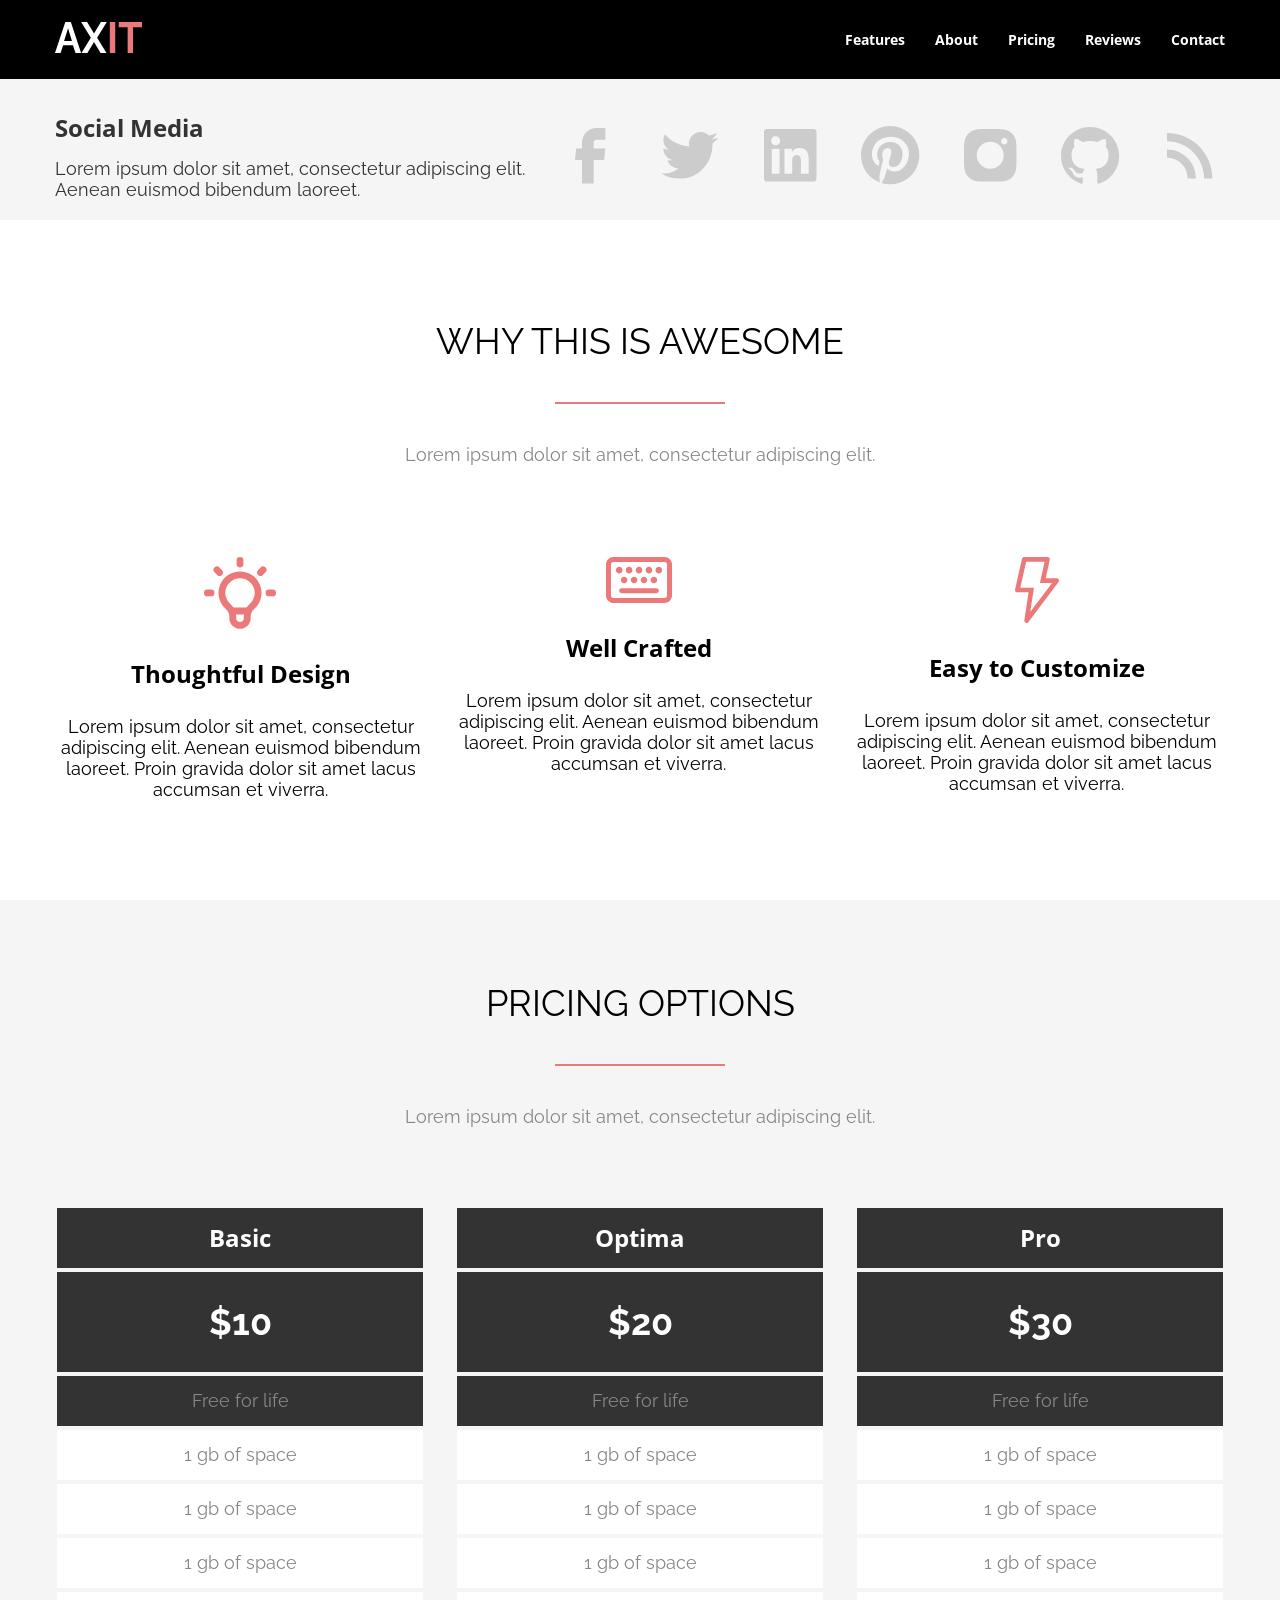
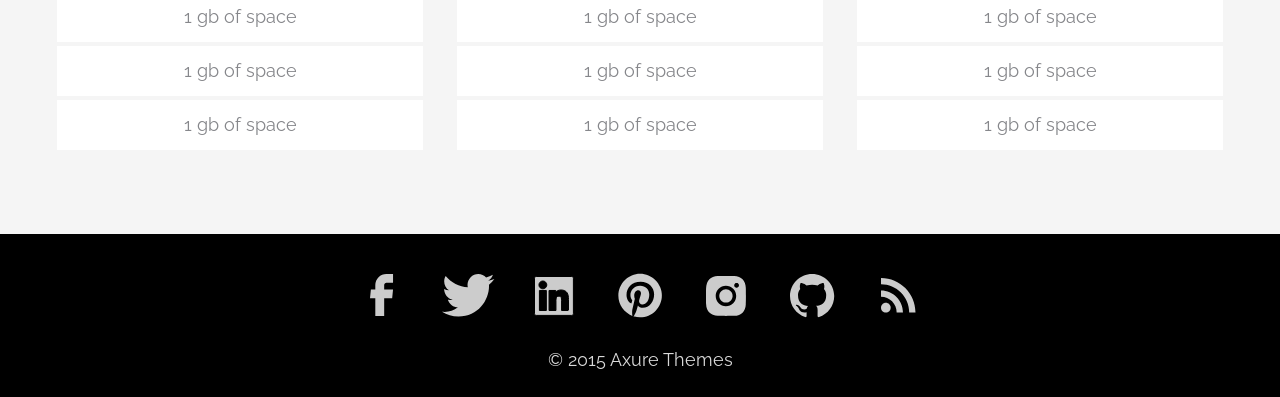
<file: Index.html>
<!DOCTYPE html>
<html lang="en">
<head>
    <meta charset="UTF-8">
    <meta name="viewport" content="width=device-width, initial-scale=1.0">
    <title>AXIT</title>
    <link rel="preconnect" href="https://fonts.googleapis.com">
    <link rel="preconnect" href="https://fonts.gstatic.com" crossorigin>
    <link href="https://fonts.googleapis.com/css2?family=Open+Sans:wght@400;700&family=Raleway:wght@400;700&display=swap" rel="stylesheet">
    <link rel="stylesheet" href="css/style.css">
</head>
<body>

<header class="header">
    <div class="container header__container">
        <a href="#" class="header__logo">
            <svg width="87" height="31" viewBox="0 0 87 31" fill="none" xmlns="http://www.w3.org/2000/svg">
                <path d="M10.3163 0H15.8289L26.1059 31H20.5146L17.9158 23.2718H8.1507L5.5913 31H0L10.3163 0ZM16.9314 19.0366L13.0726 6.24366L9.05633 19.0366H16.9314Z" fill="white"/>
                <path d="M32.086 0L39.016 11.4394L45.9067 0H51.813L42.1267 15.7183L51.498 31H45.5917L39.016 19.9972L32.401 31H26.4553L35.8266 15.7183L26.1403 0H32.086Z" fill="white"/>
                <path d="M54.8125 31V0H60.2463V31H54.8125Z" fill="#EC7979"/>
                <path d="M86.9874 5.2831H78.0492V31H72.6548V5.2831H63.7166V0H86.9874V5.2831Z" fill="#EC7979"/>
            </svg>
        </a>
        <nav class="nav">
            <ul class="nav__list">
                <li class="nav__item"><a href="#" class="nav__link">Features</a></li>
                <li class="nav__item"><a href="#" class="nav__link">About</a></li>
                <li class="nav__item"><a href="#" class="nav__link">Pricing</a></li>
                <li class="nav__item"><a href="#" class="nav__link">Reviews</a></li>
                <li class="nav__item"><a href="#" class="nav__link">Contact</a></li>
            </ul>
        </nav>
    </div>
</header>

<section class="social">
    <div class="container social__container">
        <div class="social__info">
            <h2 class="social__title">Social Media</h2>
            <p class="social__text">Lorem ipsum dolor sit amet, consectetur adipiscing elit. Aenean euismod bibendum laoreet.</p>
        </div>
        <div class="social__icons">
            <a href="#" class="social__icon">
                <svg width="31" height="56" viewBox="0 0 31 56" fill="none" xmlns="http://www.w3.org/2000/svg">
                    <path d="M6.98833 55.4167H18.655V32.0542H29.1667L30.3217 20.4458H18.655V14.5833C18.655 13.8098 18.9623 13.0679 19.5093 12.5209C20.0563 11.974 20.7981 11.6667 21.5717 11.6667H30.3217V0H21.5717C17.7039 0 13.9946 1.53645 11.2597 4.27136C8.52479 7.00626 6.98833 10.7156 6.98833 14.5833V20.4458H1.155L0 32.0542H6.98833V55.4167Z" fill="#CCCCCC"/>
                </svg>
            </a>
            <a href="#" class="social__icon">
                <svg width="58" height="47" viewBox="0 0 58 47" fill="none" xmlns="http://www.w3.org/2000/svg">
                    <path d="M51.4296 11.6025C51.4675 12.1129 51.4675 12.6204 51.4675 13.1279C51.4675 28.6592 39.6462 46.5558 18.0425 46.5558C11.3867 46.5558 5.20333 44.6279 0 41.2796C0.945 41.3875 1.855 41.4254 2.83792 41.4254C8.12581 41.4382 13.264 39.67 17.4242 36.4058C14.9725 36.3615 12.5958 35.5526 10.6261 34.0921C8.65637 32.6317 7.19187 30.5926 6.43708 28.2596C7.16333 28.3675 7.8925 28.4404 8.65667 28.4404C9.70958 28.4404 10.7683 28.2946 11.7512 28.0408C9.09055 27.5036 6.69805 26.0614 4.98055 23.9595C3.26306 21.8576 2.3266 19.2256 2.33042 16.5113V16.3654C3.89667 17.2375 5.71375 17.7829 7.63875 17.8558C6.02609 16.7842 4.70377 15.3301 3.78974 13.6231C2.87572 11.9162 2.39841 10.0096 2.40042 8.07334C2.40042 5.89167 2.98083 3.89083 3.99875 2.14667C6.95082 5.77798 10.6327 8.74872 14.806 10.8665C18.9792 12.9843 23.5508 14.2019 28.2246 14.4404C28.0437 13.5654 27.9329 12.6583 27.9329 11.7483C27.9321 10.2053 28.2355 8.67725 28.8256 7.25153C29.4158 5.82581 30.2811 4.53039 31.3722 3.4393C32.4633 2.34821 33.7587 1.48287 35.1844 0.892729C36.6102 0.302591 38.1382 -0.000765273 39.6812 1.44977e-06C43.0646 1.44977e-06 46.1183 1.4175 48.265 3.71C50.8952 3.20138 53.4174 2.24123 55.72 0.872084C54.8433 3.58696 53.0068 5.88905 50.5546 7.34708C52.8873 7.08102 55.1671 6.46757 57.3183 5.52708C55.7116 7.86946 53.7207 9.92351 51.4296 11.6025Z" fill="#CCCCCC"/>
                </svg>
            </a>
            <a href="#" class="social__icon">
                <svg width="53" height="53" viewBox="0 0 53 53" fill="none" xmlns="http://www.w3.org/2000/svg">
                    <path d="M49.5833 0H2.91667C2.14312 0 1.40125 0.307291 0.854272 0.854272C0.307291 1.40125 0 2.14312 0 2.91667V49.5833C0 50.3569 0.307291 51.0988 0.854272 51.6457C1.40125 52.1927 2.14312 52.5 2.91667 52.5H49.5833C50.3569 52.5 51.0988 52.1927 51.6457 51.6457C52.1927 51.0988 52.5 50.3569 52.5 49.5833V2.91667C52.5 2.14312 52.1927 1.40125 51.6457 0.854272C51.0988 0.307291 50.3569 0 49.5833 0ZM15.5721 44.7329H7.77875V19.6787H15.5721V44.7329ZM11.6754 16.2575C10.478 16.2575 9.32956 15.7818 8.48283 14.9351C7.6361 14.0884 7.16042 12.94 7.16042 11.7425C7.16042 10.545 7.6361 9.39664 8.48283 8.54991C9.32956 7.70319 10.478 7.2275 11.6754 7.2275C12.8729 7.2275 14.0213 7.70319 14.868 8.54991C15.7147 9.39664 16.1904 10.545 16.1904 11.7425C16.1904 12.94 15.7147 14.0884 14.868 14.9351C14.0213 15.7818 12.8729 16.2575 11.6754 16.2575ZM44.7358 44.7329H36.9512V32.55C36.9512 29.645 36.8988 25.9088 32.9029 25.9088C28.8488 25.9088 28.2333 29.0763 28.2333 32.3458V44.7358H20.4546V19.6817H27.9213V23.1058H28.0292C29.0646 21.1371 31.6079 19.0604 35.3908 19.0604C43.2775 19.0604 44.7329 24.2463 44.7329 30.9954V44.7329H44.7358Z" fill="#CCCCCC"/>
                </svg>
            </a>
            <a href="#" class="social__icon">
                <svg width="59" height="59" viewBox="0 0 59 59" fill="none" xmlns="http://www.w3.org/2000/svg">
                    <path d="M20.5333 56.9917C23.3333 57.8375 26.1625 58.3333 29.1667 58.3333C36.9022 58.3333 44.3208 55.2604 49.7906 49.7906C55.2604 44.3208 58.3333 36.9022 58.3333 29.1667C58.3333 25.3364 57.5789 21.5437 56.1132 18.0051C54.6474 14.4664 52.499 11.2511 49.7906 8.54272C47.0822 5.83434 43.8669 3.68594 40.3283 2.22018C36.7896 0.754418 32.9969 0 29.1667 0C25.3364 0 21.5437 0.754418 18.0051 2.22018C14.4664 3.68594 11.2511 5.83434 8.54272 8.54272C3.07291 14.0125 0 21.4312 0 29.1667C0 41.5625 7.7875 52.2083 18.7833 56.4083C18.5208 54.1333 18.2583 50.3708 18.7833 47.775L22.1375 33.3667C22.1375 33.3667 21.2917 31.675 21.2917 28.9917C21.2917 24.9667 23.8 21.9625 26.6583 21.9625C29.1667 21.9625 30.3333 23.8 30.3333 26.1625C30.3333 28.6708 28.6708 32.2583 27.825 35.7C27.3292 38.5583 29.3417 41.0667 32.2583 41.0667C37.45 41.0667 41.475 35.525 41.475 27.7083C41.475 20.7083 36.4583 15.925 29.2542 15.925C21.0292 15.925 16.1875 22.05 16.1875 28.4958C16.1875 31.0042 17.0042 33.5417 18.3458 35.2042C18.6083 35.3792 18.6083 35.6125 18.5208 36.05L17.675 39.2292C17.675 39.725 17.3542 39.9 16.8583 39.55C13.125 37.9167 10.9667 32.6083 10.9667 28.3208C10.9667 19.1042 17.5 10.7333 30.1 10.7333C40.1333 10.7333 47.95 17.9375 47.95 27.5042C47.95 37.5375 41.7375 45.5875 32.8417 45.5875C30.0125 45.5875 27.2417 44.0708 26.25 42.2917L24.2958 49.2042C23.625 51.7125 21.7875 55.0667 20.5333 57.0792V56.9917Z" fill="#CCCCCC"/>
                </svg>
            </a>
            <a href="#" class="social__icon">
                <svg width="53" height="53" viewBox="0 0 53 53" fill="none" xmlns="http://www.w3.org/2000/svg">
                    <path d="M52.3542 15.5283C52.3248 13.3193 51.9112 11.1323 51.1321 9.065C50.4564 7.32128 49.4245 5.73766 48.1022 4.41534C46.7798 3.09302 45.1962 2.06106 43.4525 1.38542C41.4118 0.619375 39.2559 0.205162 37.0767 0.160417C34.2708 0.0350002 33.3813 0 26.2588 0C19.1363 0 18.2233 1.93715e-07 15.4379 0.160417C13.2596 0.205491 11.1048 0.619699 9.065 1.38542C7.321 2.06059 5.73715 3.09238 4.41476 4.41476C3.09238 5.73714 2.06059 7.321 1.38542 9.065C0.61784 11.1041 0.204526 13.2595 0.163333 15.4379C0.0379166 18.2467 0 19.1363 0 26.2588C0 33.3813 -1.49012e-08 34.2913 0.163333 37.0796C0.207083 39.2613 0.618333 41.4138 1.38542 43.4583C2.06173 45.2018 3.09428 46.785 4.41711 48.1068C5.73993 49.4287 7.32394 50.46 9.06792 51.135C11.1021 51.9318 13.2573 52.3757 15.4408 52.4475C18.2496 52.5729 19.1392 52.6108 26.2617 52.6108C33.3842 52.6108 34.2971 52.6108 37.0825 52.4475C39.2617 52.4046 41.4177 51.9913 43.4583 51.2254C45.2016 50.549 46.7848 49.5168 48.107 48.1945C49.4293 46.8723 50.4615 45.2891 51.1379 43.5458C51.905 41.5042 52.3163 39.3517 52.36 37.1671C52.4854 34.3613 52.5233 33.4717 52.5233 26.3463C52.5175 19.2238 52.5175 18.3196 52.3542 15.5283ZM26.2413 39.7279C18.7921 39.7279 12.7575 33.6933 12.7575 26.2442C12.7575 18.795 18.7921 12.7604 26.2413 12.7604C29.8174 12.7604 33.247 14.181 35.7757 16.7097C38.3044 19.2384 39.725 22.6681 39.725 26.2442C39.725 29.8203 38.3044 33.2499 35.7757 35.7786C33.247 38.3073 29.8174 39.7279 26.2413 39.7279ZM40.2617 15.4058C39.8487 15.4062 39.4396 15.3252 39.058 15.1673C38.6764 15.0094 38.3296 14.7778 38.0376 14.4858C37.7455 14.1937 37.5139 13.847 37.3561 13.4653C37.1982 13.0837 37.1171 12.6747 37.1175 12.2617C37.1175 11.849 37.1988 11.4403 37.3567 11.059C37.5147 10.6777 37.7462 10.3313 38.038 10.0394C38.3298 9.74761 38.6763 9.51612 39.0575 9.35818C39.4388 9.20025 39.8475 9.11896 40.2602 9.11896C40.6729 9.11896 41.0816 9.20025 41.4629 9.35818C41.8442 9.51612 42.1906 9.74761 42.4824 10.0394C42.7743 10.3313 43.0058 10.6777 43.1637 11.059C43.3216 11.4403 43.4029 11.849 43.4029 12.2617C43.4029 14 41.9971 15.4058 40.2617 15.4058Z" fill="#CCCCCC"/>
                </svg>
            </a>
            <a href="#" class="social__icon">
                <svg width="59" height="57" viewBox="0 0 59 57" fill="none" xmlns="http://www.w3.org/2000/svg">
                    <path fill-rule="evenodd" clip-rule="evenodd" d="M29.0908 0C13.0229 0 0 13.0229 0 29.0908C0 41.9417 8.33292 52.8471 19.8946 56.6971C21.35 56.9596 21.875 56.0642 21.875 55.2942C21.875 54.6029 21.8517 52.7712 21.8429 50.3475C13.7492 52.1033 12.04 46.445 12.04 46.445C10.7217 43.085 8.81125 42.1896 8.81125 42.1896C6.17167 40.3842 9.0125 40.425 9.0125 40.425C11.935 40.6292 13.4663 43.4233 13.4663 43.4233C16.0621 47.8683 20.2796 46.585 21.9304 45.8412C22.1958 43.96 22.9542 42.6767 23.7825 41.9504C17.325 41.2183 10.535 38.7217 10.535 27.5713C10.535 24.4008 11.6696 21.7992 13.5217 19.7692C13.2271 19.0312 12.2208 16.0708 13.8104 12.0692C13.8104 12.0692 16.2517 11.2846 21.8079 15.0471C24.1809 14.4015 26.6287 14.072 29.0879 14.0671C31.5472 14.0711 33.9951 14.4006 36.3679 15.0471C41.9271 11.2817 44.3654 12.0692 44.3654 12.0692C45.955 16.0708 44.9575 19.0312 44.6542 19.7692C46.5208 21.7992 47.6408 24.3979 47.6408 27.5713C47.6408 38.7508 40.845 41.2067 34.3642 41.9271C35.3996 42.8254 36.3329 44.5988 36.3329 47.3113C36.3329 51.2021 36.2979 54.3404 36.2979 55.2942C36.2979 56.0729 36.8171 56.9771 38.3017 56.6913C49.8575 52.8354 58.1817 41.9388 58.1817 29.0908C58.1817 13.0229 45.1588 0 29.0908 0Z" fill="#CCCCCC"/>
                </svg>
            </a>
            <a href="#" class="social__icon">
                <svg width="46" height="46" viewBox="0 0 46 46" fill="none" xmlns="http://www.w3.org/2000/svg">
                    <path d="M0 0V8.25417C20.5042 8.25417 37.1292 24.8792 37.1292 45.3833H45.3833C45.3833 20.3292 25.0542 0 0 0ZM0 16.5083V24.7625C11.375 24.7625 20.6208 34.0083 20.6208 45.3833H28.875C28.875 29.4292 15.9542 16.5083 0 16.5083Z" fill="#CCCCCC"/>
                </svg>
            </a>
        </div>
    </div>
</section>

<section class="awesome">
    <div class="container">
        <div class="awesome__header">
            <h2 class="awesome__title">WHY THIS IS AWESOME</h2>
            <div class="awesome__line"></div>
            <p class="awesome__subtitle">Lorem ipsum dolor sit amet, consectetur adipiscing elit.</p>
        </div>
        <div class="awesome__items">
            <div class="awesome__item">
                <div class="awesome__icon">
                    <svg width="73" height="72" viewBox="0 0 73 72" fill="none" xmlns="http://www.w3.org/2000/svg">
                        <path d="M27.5475 53.983H44.4714M36.0113 3.41669V7.02856M59.0594 12.9376L56.4989 15.4912M68.606 35.9236H64.9844M7.03814 35.9236H3.4165M15.5236 15.4912L12.9631 12.9376M23.2051 48.6952C20.6731 46.1693 18.949 42.9515 18.2507 39.4484C17.5523 35.9454 17.9112 32.3145 19.2819 29.0148C20.6526 25.7152 22.9736 22.895 25.9514 20.9108C28.9292 18.9266 32.43 17.8676 36.0113 17.8676C39.5925 17.8676 43.0934 18.9266 46.0711 20.9108C49.0489 22.895 51.3699 25.7152 52.7406 29.0148C54.1113 32.3145 54.4702 35.9454 53.7719 39.4484C53.0735 42.9515 51.3494 46.1693 48.8174 48.6952L46.8327 50.6709C45.6981 51.8027 44.7981 53.1462 44.1842 54.6249C43.5702 56.1036 43.2543 57.6884 43.2545 59.2888V61.2067C43.2545 63.1226 42.4914 64.96 41.133 66.3147C39.7747 67.6694 37.9323 68.4305 36.0113 68.4305C34.0902 68.4305 32.2479 67.6694 30.8895 66.3147C29.5311 64.96 28.768 63.1226 28.768 61.2067V59.2888C28.768 56.0562 27.4787 52.9536 25.1898 50.6709L23.2051 48.6952Z" stroke="#EC7979" stroke-width="6.83333" stroke-linecap="round" stroke-linejoin="round"/>
                    </svg>
                </div>
                <h3 class="awesome__name">Thoughtful Design</h3>
                <p class="awesome__text">Lorem ipsum dolor sit amet, consectetur adipiscing elit. Aenean euismod bibendum laoreet. Proin gravida dolor sit amet lacus accumsan et viverra.</p>
            </div>
            <div class="awesome__item">
                <div class="awesome__icon">
                    <svg width="66" height="46" viewBox="0 0 66 46" fill="none" xmlns="http://www.w3.org/2000/svg">
                        <path d="M58.5731 0C60.5429 0 62.4319 0.778611 63.8247 2.16455C65.2175 3.55048 66 5.43021 66 7.39022V38.6098C66 40.5698 65.2175 42.4495 63.8247 43.8355C62.4319 45.2214 60.5429 46 58.5731 46H7.42686C6.45155 46 5.48579 45.8088 4.58472 45.4375C3.68365 45.0661 2.86492 44.5217 2.17528 43.8355C1.48563 43.1492 0.93857 42.3345 0.565336 41.4379C0.192101 40.5413 0 39.5803 0 38.6098V7.39022C0 5.43021 0.78247 3.55048 2.17528 2.16455C3.56808 0.778611 5.45713 0 7.42686 0H58.5731ZM58.5731 4.92681H7.42686C6.77028 4.92681 6.1406 5.18635 5.67633 5.64833C5.21206 6.11031 4.95124 6.73688 4.95124 7.39022V38.6098C4.95124 39.9696 6.06032 41.0732 7.42686 41.0732H58.5731C59.2297 41.0732 59.8594 40.8137 60.3237 40.3517C60.7879 39.8897 61.0488 39.2631 61.0488 38.6098V7.39022C61.0488 6.73688 60.7879 6.11031 60.3237 5.64833C59.8594 5.18635 59.2297 4.92681 58.5731 4.92681ZM15.6789 31.2031H50.3376C50.9648 31.2033 51.5686 31.4404 52.0269 31.8665C52.4852 32.2926 52.7639 32.876 52.8067 33.4986C52.8494 34.1213 52.6531 34.737 52.2572 35.2211C51.8614 35.7053 51.2956 36.0219 50.6743 36.107L50.3376 36.13H15.6789C15.0517 36.1298 14.4479 35.8927 13.9896 35.4666C13.5313 35.0405 13.2526 34.4571 13.2098 33.8345C13.1671 33.2118 13.3634 32.5961 13.7593 32.112C14.1551 31.6278 14.7209 31.3112 15.3422 31.2261L15.6789 31.2031ZM47.862 19.7072C48.7374 19.7072 49.577 20.0533 50.196 20.6693C50.815 21.2852 51.1628 22.1207 51.1628 22.9918C51.1628 23.8629 50.815 24.6983 50.196 25.3143C49.577 25.9303 48.7374 26.2763 47.862 26.2763C46.9865 26.2763 46.147 25.9303 45.5279 25.3143C44.9089 24.6983 44.5611 23.8629 44.5611 22.9918C44.5611 22.1207 44.9089 21.2852 45.5279 20.6693C46.147 20.0533 46.9865 19.7072 47.862 19.7072ZM28.0735 19.7072C28.949 19.7072 29.7885 20.0533 30.4076 20.6693C31.0266 21.2852 31.3743 22.1207 31.3743 22.9918C31.3743 23.8629 31.0266 24.6983 30.4076 25.3143C29.7885 25.9303 28.949 26.2763 28.0735 26.2763C27.1981 26.2763 26.3585 25.9303 25.7395 25.3143C25.1205 24.6983 24.7727 23.8629 24.7727 22.9918C24.7727 22.1207 25.1205 21.2852 25.7395 20.6693C26.3585 20.0533 27.1981 19.7072 28.0735 19.7072ZM18.171 19.7072C19.0465 19.7072 19.8861 20.0533 20.5051 20.6693C21.1241 21.2852 21.4719 22.1207 21.4719 22.9918C21.4719 23.8629 21.1241 24.6983 20.5051 25.3143C19.8861 25.9303 19.0465 26.2763 18.171 26.2763C17.2956 26.2763 16.456 25.9303 15.837 25.3143C15.218 24.6983 14.8702 23.8629 14.8702 22.9918C14.8702 22.1207 15.218 21.2852 15.837 20.6693C16.456 20.0533 17.2956 19.7072 18.171 19.7072ZM37.976 19.7072C38.8514 19.7072 39.691 20.0533 40.31 20.6693C40.9291 21.2852 41.2768 22.1207 41.2768 22.9918C41.2768 23.8629 40.9291 24.6983 40.31 25.3143C39.691 25.9303 38.8514 26.2763 37.976 26.2763C37.1006 26.2763 36.261 25.9303 35.642 25.3143C35.0229 24.6983 34.6752 23.8629 34.6752 22.9918C34.6752 22.1207 35.0229 21.2852 35.642 20.6693C36.261 20.0533 37.1006 19.7072 37.976 19.7072ZM13.2033 9.85362C14.0787 9.85362 14.9183 10.1997 15.5373 10.8156C16.1564 11.4316 16.5041 12.2671 16.5041 13.1382C16.5041 14.0093 16.1564 14.8447 15.5373 15.4607C14.9183 16.0767 14.0787 16.4227 13.2033 16.4227C12.3279 16.4227 11.4883 16.0767 10.8693 15.4607C10.2502 14.8447 9.90248 14.0093 9.90248 13.1382C9.90248 12.2671 10.2502 11.4316 10.8693 10.8156C11.4883 10.1997 12.3279 9.85362 13.2033 9.85362ZM23.0893 9.85362C23.9647 9.85362 24.8043 10.1997 25.4233 10.8156C26.0423 11.4316 26.3901 12.2671 26.3901 13.1382C26.3901 14.0093 26.0423 14.8447 25.4233 15.4607C24.8043 16.0767 23.9647 16.4227 23.0893 16.4227C22.2138 16.4227 21.3743 16.0767 20.7552 15.4607C20.1362 14.8447 19.7884 14.0093 19.7884 13.1382C19.7884 12.2671 20.1362 11.4316 20.7552 10.8156C21.3743 10.1997 22.2138 9.85362 23.0893 9.85362ZM32.9917 9.85362C33.8672 9.85362 34.7068 10.1997 35.3258 10.8156C35.9448 11.4316 36.2926 12.2671 36.2926 13.1382C36.2926 14.0093 35.9448 14.8447 35.3258 15.4607C34.7068 16.0767 33.8672 16.4227 32.9917 16.4227C32.1163 16.4227 31.2767 16.0767 30.6577 15.4607C30.0387 14.8447 29.6909 14.0093 29.6909 13.1382C29.6909 12.2671 30.0387 11.4316 30.6577 10.8156C31.2767 10.1997 32.1163 9.85362 32.9917 9.85362ZM42.8942 9.85362C43.7697 9.85362 44.6092 10.1997 45.2283 10.8156C45.8473 11.4316 46.195 12.2671 46.195 13.1382C46.195 14.0093 45.8473 14.8447 45.2283 15.4607C44.6092 16.0767 43.7697 16.4227 42.8942 16.4227C42.0188 16.4227 41.1792 16.0767 40.5602 15.4607C39.9412 14.8447 39.5934 14.0093 39.5934 13.1382C39.5934 12.2671 39.9412 11.4316 40.5602 10.8156C41.1792 10.1997 42.0188 9.85362 42.8942 9.85362ZM52.7967 9.85362C53.6721 9.85362 54.5117 10.1997 55.1307 10.8156C55.7498 11.4316 56.0975 12.2671 56.0975 13.1382C56.0975 14.0093 55.7498 14.8447 55.1307 15.4607C54.5117 16.0767 53.6721 16.4227 52.7967 16.4227C51.9213 16.4227 51.0817 16.0767 50.4627 15.4607C49.8436 14.8447 49.4959 14.0093 49.4959 13.1382C49.4959 12.2671 49.8436 11.4316 50.4627 10.8156C51.0817 10.1997 51.9213 9.85362 52.7967 9.85362Z" fill="#EC7979"/>
                    </svg>
                </div>
                <h3 class="awesome__name">Well Crafted</h3>
                <p class="awesome__text">Lorem ipsum dolor sit amet, consectetur adipiscing elit. Aenean euismod bibendum laoreet. Proin gravida dolor sit amet lacus accumsan et viverra.</p>
            </div>
            <div class="awesome__item">
                <div class="awesome__icon">
                    <svg width="44" height="66" viewBox="0 0 44 66" fill="none" xmlns="http://www.w3.org/2000/svg">
                        <path d="M10.7308 65.8114C10.2572 65.6078 9.86369 65.2494 9.61227 64.7927C9.36084 64.336 9.26586 63.8071 9.34231 63.2893L13.5542 35.3575H2.37647C2.0221 35.3672 1.67028 35.2939 1.34815 35.1432C1.02602 34.9925 0.742197 34.7684 0.518571 34.4882C0.294944 34.2081 0.137497 33.8793 0.0583768 33.5274C-0.0207433 33.1754 -0.0194209 32.8096 0.0622413 32.4583L7.00493 1.81582C7.1271 1.28846 7.42391 0.820076 7.84542 0.489504C8.26692 0.158932 8.78737 -0.0136382 9.31916 0.00084246H32.4615C32.8072 -0.000354887 33.1488 0.077363 33.4612 0.228286C33.7735 0.379208 34.0488 0.5995 34.2666 0.872974C34.4875 1.14954 34.6439 1.47353 34.724 1.82057C34.8042 2.16761 34.806 2.52865 34.7294 2.87652L30.7258 21.2149H41.7184C42.1521 21.214 42.5774 21.3373 42.9456 21.5706C43.3139 21.804 43.6104 22.1381 43.8012 22.5348C43.967 22.9156 44.0308 23.3343 43.9861 23.7484C43.9414 24.1624 43.7898 24.557 43.5466 24.892L13.4616 64.9629C13.2583 65.2699 12.9868 65.5238 12.6692 65.7039C12.3515 65.8841 11.9967 65.9856 11.6334 66C11.3237 65.9941 11.0178 65.9302 10.7308 65.8114ZM24.9402 25.9291L29.5687 4.71507H11.1705L5.2924 30.6433H18.9695L15.2899 54.8744L37.0899 25.9291H24.9402Z" fill="#EC7979"/>
                    </svg>
                </div>
                <h3 class="awesome__name">Easy to Customize</h3>
                <p class="awesome__text">Lorem ipsum dolor sit amet, consectetur adipiscing elit. Aenean euismod bibendum laoreet. Proin gravida dolor sit amet lacus accumsan et viverra.</p>
            </div>
        </div>
    </div>
</section>

<section class="pricing">
    <div class="container">
        <div class="pricing__header">
            <h2 class="pricing__title">PRICING OPTIONS</h2>
            <div class="pricing__line"></div>
            <p class="pricing__subtitle">Lorem ipsum dolor sit amet, consectetur adipiscing elit.</p>
        </div>
        <div class="pricing__items">
            <div class="pricing__item">
                <h3 class="pricing__name">Basic</h3>
                <p class="pricing__price">$10</p>
                <p class="pricing__text">Free for life</p>
                <ul class="pricing__list">
                    <li class="pricing__list-item">1 gb of space</li>
                    <li class="pricing__list-item">1 gb of space</li>
                    <li class="pricing__list-item">1 gb of space</li>
                    <li class="pricing__list-item">1 gb of space</li>
                    <li class="pricing__list-item">1 gb of space</li>
                    <li class="pricing__list-item">1 gb of space</li>
                </ul>
            </div>
            <div class="pricing__item">
                <h3 class="pricing__name">Optima</h3>
                <p class="pricing__price">$20</p>
                <p class="pricing__text">Free for life</p>
                <ul class="pricing__list">
                    <li class="pricing__list-item">1 gb of space</li>
                    <li class="pricing__list-item">1 gb of space</li>
                    <li class="pricing__list-item">1 gb of space</li>
                    <li class="pricing__list-item">1 gb of space</li>
                    <li class="pricing__list-item">1 gb of space</li>
                    <li class="pricing__list-item">1 gb of space</li>
                </ul>
            </div>
            <div class="pricing__item">
                <h3 class="pricing__name">Pro</h3>
                <p class="pricing__price">$30</p>
                <p class="pricing__text">Free for life</p>
                <ul class="pricing__list">
                    <li class="pricing__list-item">1 gb of space</li>
                    <li class="pricing__list-item">1 gb of space</li>
                    <li class="pricing__list-item">1 gb of space</li>
                    <li class="pricing__list-item">1 gb of space</li>
                    <li class="pricing__list-item">1 gb of space</li>
                    <li class="pricing__list-item">1 gb of space</li>
                </ul>
            </div>
        </div>
    </div>
</section>

<footer class="footer">
    <div class="container footer__container">
        <div class="footer__icons">
            <a href="#" class="footer__icon">
                <svg width="24" height="43" viewBox="0 0 24 43" fill="none" xmlns="http://www.w3.org/2000/svg">
                    <path d="M5.31113 42.1167H14.1778V24.3612H22.1667L23.0445 15.5388H14.1778V11.0833C14.1778 10.4954 14.4113 9.93162 14.827 9.51591C15.2428 9.10021 15.8066 8.86667 16.3945 8.86667H23.0445V0H16.3945C13.455 0 10.6359 1.1677 8.55737 3.24623C6.47884 5.32476 5.31113 8.14385 5.31113 11.0833V15.5388H0.8778L0 24.3612H5.31113V42.1167Z" fill="#CCCCCC"/>
                </svg>
            </a>
            <a href="#" class="footer__icon">
                <svg width="58" height="47" viewBox="0 0 58 47" fill="none" xmlns="http://www.w3.org/2000/svg">
                    <path d="M51.4296 11.6025C51.4675 12.1129 51.4675 12.6204 51.4675 13.1279C51.4675 28.6592 39.6462 46.5558 18.0425 46.5558C11.3867 46.5558 5.20333 44.6279 0 41.2796C0.945 41.3875 1.855 41.4254 2.83792 41.4254C8.12581 41.4382 13.264 39.67 17.4242 36.4058C14.9725 36.3615 12.5958 35.5526 10.6261 34.0921C8.65637 32.6317 7.19187 30.5926 6.43708 28.2596C7.16333 28.3675 7.8925 28.4404 8.65667 28.4404C9.70958 28.4404 10.7683 28.2946 11.7512 28.0408C9.09055 27.5036 6.69805 26.0614 4.98055 23.9595C3.26306 21.8576 2.3266 19.2256 2.33042 16.5113V16.3654C3.89667 17.2375 5.71375 17.7829 7.63875 17.8558C6.02609 16.7842 4.70377 15.3301 3.78974 13.6231C2.87572 11.9162 2.39841 10.0096 2.40042 8.07334C2.40042 5.89167 2.98083 3.89083 3.99875 2.14667C6.95082 5.77798 10.6327 8.74872 14.806 10.8665C18.9792 12.9843 23.5508 14.2019 28.2246 14.4404C28.0437 13.5654 27.9329 12.6583 27.9329 11.7483C27.9321 10.2053 28.2355 8.67725 28.8256 7.25153C29.4158 5.82581 30.2811 4.53039 31.3722 3.4393C32.4633 2.34821 33.7587 1.48287 35.1844 0.892729C36.6102 0.302591 38.1382 -0.000765273 39.6812 1.44977e-06C43.0646 1.44977e-06 46.1183 1.4175 48.265 3.71C50.8952 3.20138 53.4174 2.24123 55.72 0.872084C54.8433 3.58696 53.0068 5.88905 50.5546 7.34708C52.8873 7.08102 55.1671 6.46757 57.3183 5.52708C55.7116 7.86946 53.7207 9.92351 51.4296 11.6025Z" fill="#CCCCCC"/>
                </svg>
            </a>
            <a href="#" class="footer__icon">
                <svg width="40" height="40" viewBox="0 0 40 40" fill="none" xmlns="http://www.w3.org/2000/svg">
                    <path d="M2.2168 0.5H37.6836C38.1388 0.50007 38.5756 0.681054 38.8975 1.00293C39.2193 1.32485 39.4004 1.7616 39.4004 2.2168V37.6836C39.4003 38.1388 39.2193 38.5756 38.8975 38.8975C38.5756 39.2193 38.1388 39.4003 37.6836 39.4004H2.2168C1.7616 39.4004 1.32485 39.2193 1.00293 38.8975C0.681054 38.5756 0.50007 38.1388 0.5 37.6836V2.2168C0.5 1.76151 0.680992 1.32487 1.00293 1.00293C1.32487 0.680992 1.76151 0.5 2.2168 0.5ZM26.8975 13.9863C24.5826 13.9863 22.8196 14.9471 21.7197 16.1289V14.458H15.0459V34.499H21.957V24.583C21.957 23.3495 22.0785 22.239 22.5146 21.4463C22.7263 21.0617 23.01 20.7561 23.3945 20.543C23.7818 20.3283 24.3009 20.1905 25.0059 20.1904C25.6852 20.1904 26.1514 20.3488 26.4814 20.5791C26.8126 20.8102 27.0504 21.1443 27.2188 21.5703C27.5668 22.4513 27.583 23.6122 27.583 24.7383V34.4971H33.999V33.9971H34.4971V23.5566C34.4971 20.981 34.2244 18.5867 33.1172 16.8311C31.9766 15.0227 30.0171 13.9864 26.8975 13.9863ZM5.41211 34.4971H12.335V14.4561H5.41211V34.4971ZM8.87305 4.99316C7.83052 4.99324 6.83096 5.40738 6.09375 6.14453C5.35658 6.8817 4.94251 7.88133 4.94238 8.92383C4.94238 9.9665 5.35647 10.9668 6.09375 11.7041C6.83096 12.4412 7.83053 12.8554 8.87305 12.8555C9.91572 12.8555 10.916 12.4414 11.6533 11.7041C12.3905 10.9668 12.8047 9.96645 12.8047 8.92383C12.8046 7.88138 12.3904 6.88169 11.6533 6.14453C10.916 5.40725 9.91572 4.99316 8.87305 4.99316Z" fill="#CCCCCC" stroke="black"/>
                </svg>
            </a>
            <a href="#" class="footer__icon">
                <svg width="54" height="54" viewBox="0 0 54 54" fill="none" xmlns="http://www.w3.org/2000/svg">
                    <path d="M20.0389 47.747C22.1669 48.3899 24.3171 48.7667 26.6003 48.7667C32.4792 48.7667 38.1174 46.4313 42.2745 42.2742C46.4315 38.1172 48.7669 32.479 48.7669 26.6C48.7669 23.689 48.1936 20.8066 47.0796 18.1172C45.9656 15.4278 44.3328 12.9842 42.2745 10.9258C40.2161 8.86745 37.7725 7.23467 35.0831 6.12069C32.3937 5.00671 29.5112 4.43335 26.6003 4.43335C23.6893 4.43335 20.8068 5.00671 18.1174 6.12069C15.4281 7.23467 12.9844 8.86745 10.9261 10.9258C6.769 15.0829 4.43359 20.7211 4.43359 26.6C4.43359 36.0208 10.3521 44.1117 18.7089 47.3037C18.5094 45.5747 18.3099 42.7152 18.7089 40.7423L21.2581 29.792C21.2581 29.792 20.6153 28.5063 20.6153 26.467C20.6153 23.408 22.5216 21.1248 24.6939 21.1248C26.6003 21.1248 27.4869 22.5214 27.4869 24.3169C27.4869 26.2232 26.2234 28.9497 25.5806 31.5653C25.2038 33.7377 26.7333 35.644 28.9499 35.644C32.8956 35.644 35.9546 31.4324 35.9546 25.4917C35.9546 20.1717 32.1419 16.5364 26.6668 16.5364C20.4158 16.5364 16.7361 21.1914 16.7361 26.0902C16.7361 27.9965 17.3568 29.925 18.3764 31.1885C18.5759 31.3215 18.5759 31.4988 18.5094 31.8313L17.8666 34.2475C17.8666 34.6243 17.6228 34.7574 17.2459 34.4914C14.4086 33.25 12.7683 29.2157 12.7683 25.9572C12.7683 18.9525 17.7336 12.5907 27.3096 12.5907C34.9349 12.5907 40.8756 18.0659 40.8756 25.3365C40.8756 32.9619 36.1541 39.0798 29.3933 39.0798C27.2431 39.0798 25.1373 37.9272 24.3836 36.575L22.8984 41.8285C22.3886 43.7349 20.9921 46.284 20.0389 47.8135V47.747Z" fill="#CCCCCC"/>
                </svg>
            </a>
            <a href="#" class="footer__icon">
                <svg width="40" height="40" viewBox="0 0 40 40" fill="none" xmlns="http://www.w3.org/2000/svg">
                    <path d="M39.7892 11.8015C39.7668 10.1227 39.4525 8.46052 38.8604 6.8894C38.3469 5.56417 37.5626 4.36062 36.5576 3.35566C35.5527 2.35069 34.3491 1.56641 33.0239 1.05292C31.473 0.470725 29.8345 0.155923 28.1783 0.121917C26.0458 0.0266001 25.3698 0 19.9567 0C14.5436 0 13.8497 1.49012e-07 11.7328 0.121917C10.0773 0.156173 8.43962 0.470971 6.8894 1.05292C5.56396 1.56605 4.36023 2.35021 3.35522 3.35522C2.35021 4.36023 1.56605 5.56396 1.05292 6.8894C0.469559 8.43914 0.15544 10.0772 0.124133 11.7328C0.0288167 13.8675 0 14.5436 0 19.9567C0 25.3698 -1.49012e-08 26.0614 0.124133 28.1805C0.157383 29.8386 0.469933 31.4745 1.05292 33.0283C1.56691 34.3534 2.35165 35.5566 3.357 36.5612C4.36235 37.5658 5.56619 38.3496 6.89162 38.8626C8.43759 39.4682 10.0756 39.8055 11.735 39.8601C13.8697 39.9554 14.5458 39.9842 19.9589 39.9842C25.372 39.9842 26.0658 39.9842 28.1827 39.8601C29.8389 39.8275 31.4775 39.5134 33.0283 38.9313C34.3532 38.4172 35.5565 37.6327 36.5613 36.6278C37.5662 35.623 38.3507 34.4197 38.8648 33.0948C39.4478 31.5432 39.7603 29.9073 39.7936 28.247C39.8889 26.1146 39.9177 25.4385 39.9177 20.0231C39.9133 14.6101 39.9133 13.9229 39.7892 11.8015ZM19.9434 30.1932C14.282 30.1932 9.6957 25.6069 9.6957 19.9456C9.6957 14.2842 14.282 9.69792 19.9434 9.69792C22.6612 9.69792 25.2677 10.7776 27.1895 12.6994C29.1113 14.6212 30.191 17.2277 30.191 19.9456C30.191 22.6634 29.1113 25.2699 27.1895 27.1917C25.2677 29.1136 22.6612 30.1932 19.9434 30.1932ZM30.5989 11.7084C30.285 11.7087 29.9741 11.6471 29.6841 11.5271C29.394 11.4072 29.1305 11.2311 28.9085 11.0092C28.6866 10.7872 28.5106 10.5237 28.3906 10.2337C28.2706 9.94361 28.209 9.63275 28.2093 9.31887C28.2093 9.00521 28.2711 8.69463 28.3911 8.40484C28.5111 8.11506 28.6871 7.85176 28.9089 7.62997C29.1307 7.40818 29.394 7.23225 29.6837 7.11222C29.9735 6.99219 30.2841 6.93041 30.5978 6.93041C30.9114 6.93041 31.222 6.99219 31.5118 7.11222C31.8016 7.23225 32.0649 7.40818 32.2867 7.62997C32.5084 7.85176 32.6844 8.11506 32.8044 8.40484C32.9244 8.69463 32.9862 9.00521 32.9862 9.31887C32.9862 10.64 31.9178 11.7084 30.5989 11.7084Z" fill="#CCCCCC"/>
                    <path d="M19.9438 26.6021C23.6201 26.6021 26.6004 23.6218 26.6004 19.9455C26.6004 16.2691 23.6201 13.2888 19.9438 13.2888C16.2674 13.2888 13.2871 16.2691 13.2871 19.9455C13.2871 23.6218 16.2674 26.6021 19.9438 26.6021Z" fill="#CCCCCC"/>
                </svg>
            </a>
            <a href="#" class="footer__icon">
                <svg width="45" height="44" viewBox="0 0 45 44" fill="none" xmlns="http://www.w3.org/2000/svg">
                    <path fill-rule="evenodd" clip-rule="evenodd" d="M22.109 0C9.89742 0 0 9.89742 0 22.109C0 31.8757 6.33302 40.1638 15.1199 43.0898C16.226 43.2893 16.625 42.6088 16.625 42.0236C16.625 41.4982 16.6073 40.1061 16.6006 38.2641C10.4494 39.5985 9.1504 35.2982 9.1504 35.2982C8.14847 32.7446 6.69655 32.0641 6.69655 32.0641C4.69047 30.692 6.8495 30.723 6.8495 30.723C9.0706 30.8782 10.2344 33.0017 10.2344 33.0017C12.2072 36.3799 15.4125 35.4046 16.6671 34.8393C16.8688 33.4096 17.4452 32.4343 18.0747 31.8823C13.167 31.3259 8.0066 29.4285 8.0066 20.9542C8.0066 18.5446 8.86889 16.5674 10.2765 15.0246C10.0526 14.4637 9.28784 12.2138 10.4959 9.17257C10.4959 9.17257 12.3513 8.57628 16.574 11.4358C18.3775 10.9452 20.2378 10.6947 22.1068 10.691C23.9759 10.694 25.8363 10.9445 27.6396 11.4358C31.8646 8.57407 33.7177 9.17257 33.7177 9.17257C34.9258 12.2138 34.1677 14.4637 33.9372 15.0246C35.3558 16.5674 36.207 18.5424 36.207 20.9542C36.207 29.4506 31.0422 31.3171 26.1168 31.8646C26.9037 32.5473 27.613 33.8951 27.613 35.9566C27.613 38.9136 27.5864 41.2987 27.5864 42.0236C27.5864 42.6154 27.981 43.3026 29.1093 43.0854C37.8917 40.1549 44.2181 31.8735 44.2181 22.109C44.2181 9.89742 34.3207 0 22.109 0Z" fill="#CCCCCC"/>
                </svg>
            </a>
            <a href="#" class="footer__icon">
                <svg width="35" height="35" viewBox="0 0 35 35" fill="none" xmlns="http://www.w3.org/2000/svg">
                    <path d="M4.83233 34.4913C7.50116 34.4913 9.66467 32.3278 9.66467 29.659C9.66467 26.9902 7.50116 24.8267 4.83233 24.8267C2.16351 24.8267 0 26.9902 0 29.659C0 32.3278 2.16351 34.4913 4.83233 34.4913Z" fill="#CCCCCC"/>
                    <path d="M0 0V6.27317C15.5832 6.27317 28.2182 18.9082 28.2182 34.4913H34.4913C34.4913 15.4502 19.0412 0 0 0ZM0 12.5463V18.8195C8.645 18.8195 15.6718 25.8463 15.6718 34.4913H21.945C21.945 22.3662 12.1252 12.5463 0 12.5463Z" fill="#CCCCCC"/>
                </svg>
            </a>
        </div>
        <p class="footer__copyright">© 2015 Axure Themes</p>
    </div>
</footer>

</body>
</html>
</file>
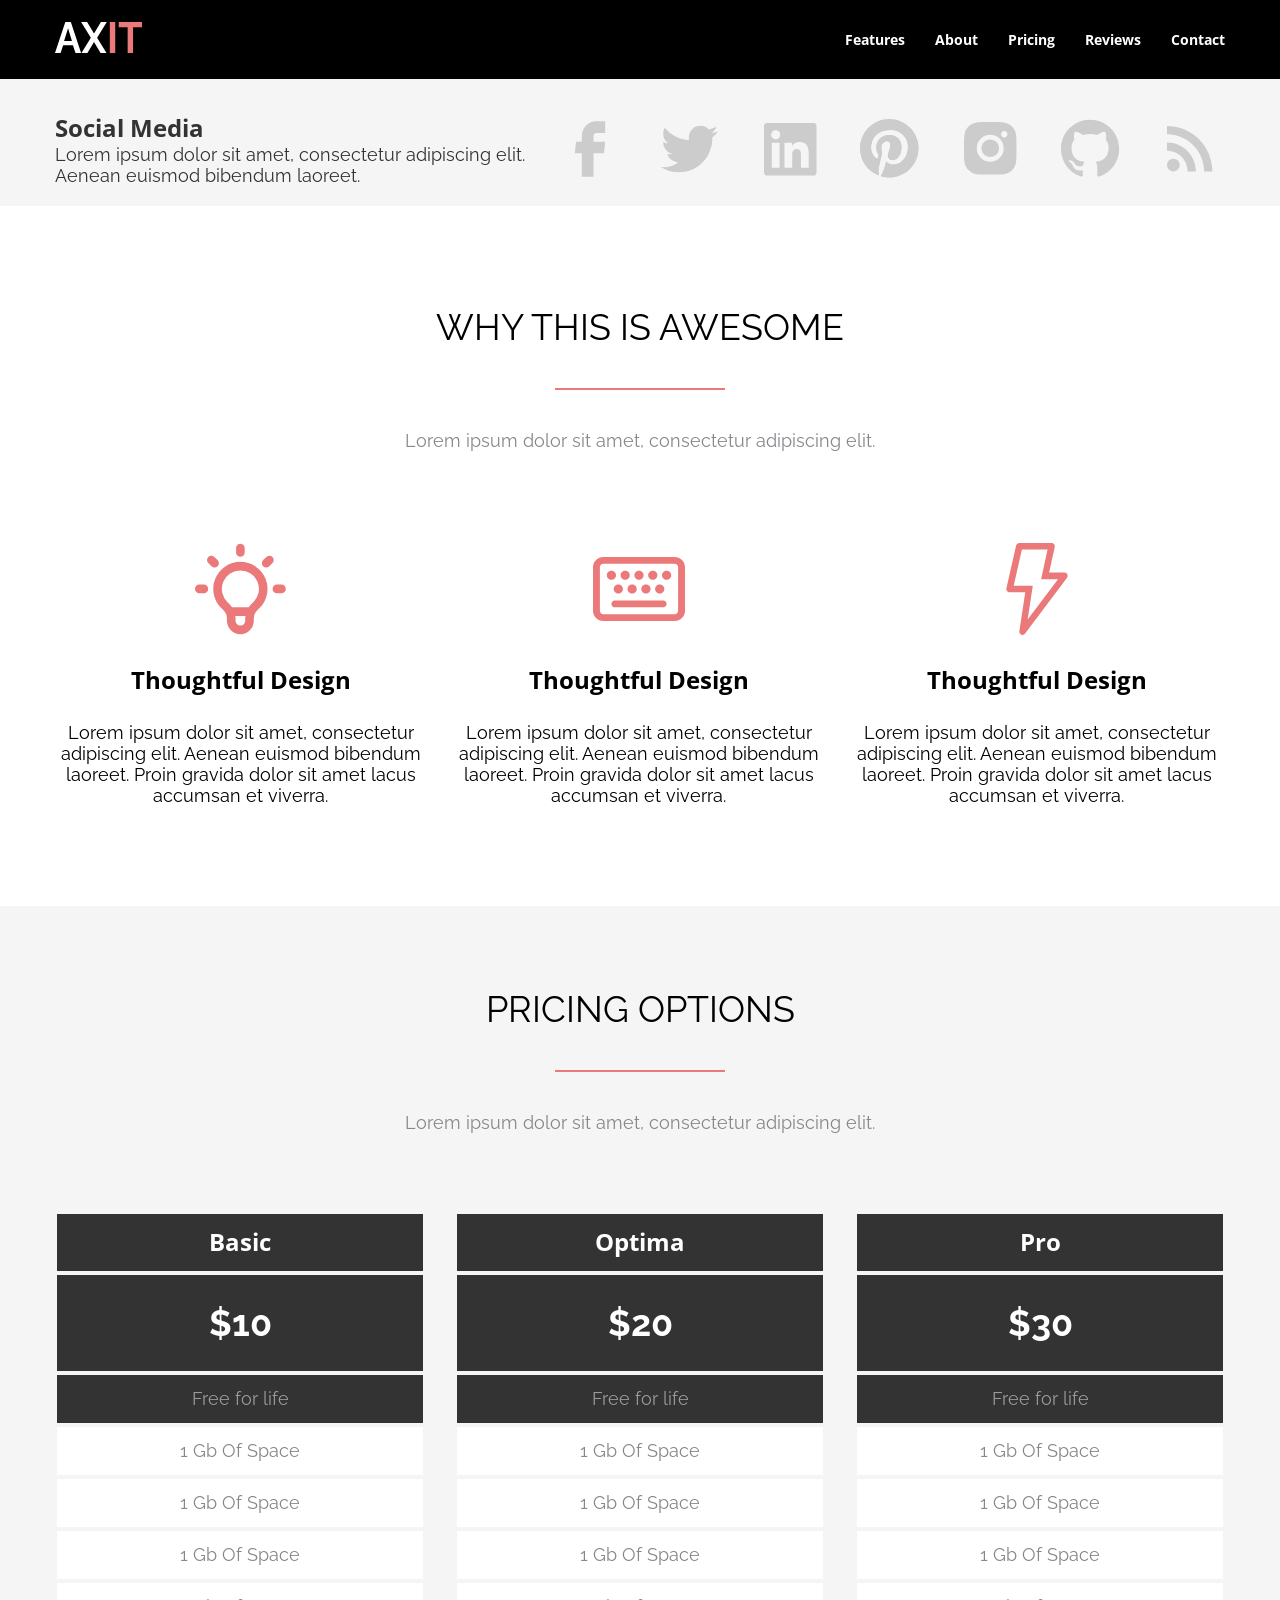
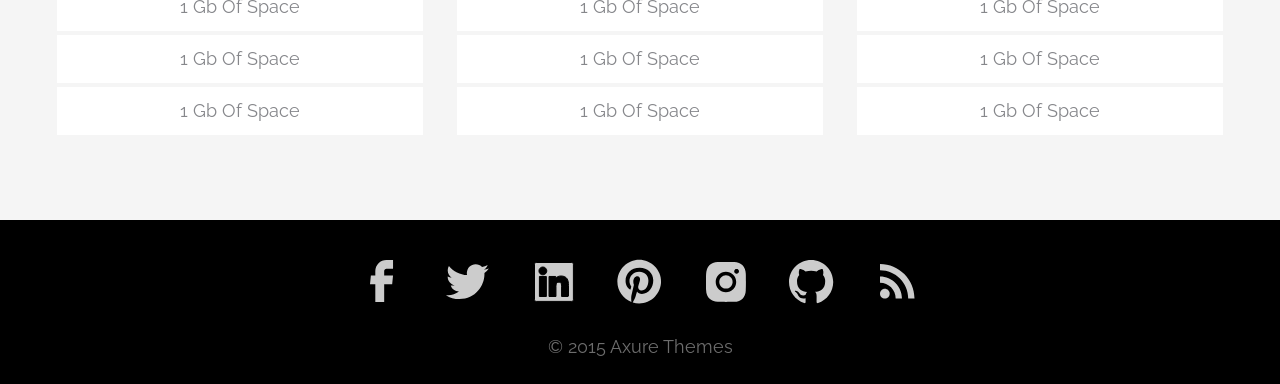
<file: index.html>
<!DOCTYPE html>
<html lang="en">
<head>
    <meta charset="UTF-8">
    <meta name="viewport" content="width=device-width, initial-scale=1.0">
    <title>WHY THIS IS AWESOME</title>
    <link rel="stylesheet" href="style/style.css">
</head>
<body>
        <header class="header">
        <div class="container header__container">
            <a href="#" class="logo">
                <svg width="87" height="31" viewBox="0 0 87 31" fill="none" xmlns="http://www.w3.org/2000/svg">
                    <path d="M10.3163 0H15.8289L26.1059 31H20.5146L17.9158 23.2718H8.1507L5.5913 31H0L10.3163 0ZM16.9314 19.0366L13.0726 6.24366L9.05633 19.0366H16.9314Z" fill="white"/>
                    <path d="M32.086 0L39.016 11.4394L45.9067 0H51.813L42.1267 15.7183L51.498 31H45.5917L39.016 19.9972L32.401 31H26.4553L35.8266 15.7183L26.1403 0H32.086Z" fill="white"/>
                    <path d="M54.8125 31V0H60.2463V31H54.8125Z" fill="#EC7979"/>
                    <path d="M86.9874 5.2831H78.0492V31H72.6548V5.2831H63.7166V0H86.9874V5.2831Z" fill="#EC7979"/>
                </svg>

            </a>
            <nav class="navigation">
                <ul class="navigation__items">
                    <li class="navigation__item">
                        <a href="#" class="navigation__link">features</a>
                    </li>
                    <li class="navigation__item">
                        <a href="#" class="navigation__link">About</a>
                    </li>
                    <li class="navigation__item">
                        <a href="#" class="navigation__link">Pricing</a>
                    </li>
                    <li class="navigation__item">
                        <a href="#" class="navigation__link">Reviews</a>
                    </li>
                    <li class="navigation__item">
                        <a href="#" class="navigation__link">Contact</a>
                    </li>                                        
                </ul>
            </nav>
        </div>
    </header>
    <section class="social-media">
        <div class="container social-media__container">
            <div class="social-media__description">
                <h2 class="social-media__title">Social Media</h2>
                <p class="social-media__text">Lorem ipsum dolor sit amet, consectetur adipiscing elit. 
Aenean euismod bibendum laoreet.</p>
            </div>
            <div class="social-media__items">
                <a href="#" class="social-media__link">
                    <svg width="70" height="70" viewBox="0 0 70 70" fill="none" xmlns="http://www.w3.org/2000/svg">
                        <path d="M26.8262 62.7083H38.4929V39.3458H49.0046L50.1596 27.7375H38.4929V21.875C38.4929 21.1014 38.8002 20.3596 39.3472 19.8126C39.8941 19.2656 40.636 18.9583 41.4096 18.9583H50.1596V7.29166H41.4096C37.5418 7.29166 33.8325 8.82811 31.0976 11.563C28.3627 14.2979 26.8262 18.0072 26.8262 21.875V27.7375H20.9929L19.8379 39.3458H26.8262V62.7083Z" fill="#CCCCCC"/>
                    </svg>
                </a>
                <a href="#" class="social-media__link">
                    <svg width="70" height="70" viewBox="0 0 70 70" fill="none" xmlns="http://www.w3.org/2000/svg">
                        <path d="M57.2636 23.3247C57.3015 23.8351 57.3015 24.3426 57.3015 24.8501C57.3015 40.3813 45.4802 58.278 23.8765 58.278C17.2207 58.278 11.0373 56.3501 5.83398 53.0018C6.77898 53.1097 7.68898 53.1476 8.6719 53.1476C13.9598 53.1604 19.0979 51.3922 23.2582 48.128C20.8065 48.0836 18.4298 47.2748 16.4601 45.8143C14.4904 44.3539 13.0259 42.3148 12.2711 39.9818C12.9973 40.0897 13.7265 40.1626 14.4907 40.1626C15.5436 40.1626 16.6023 40.0168 17.5852 39.763C14.9245 39.2258 12.532 37.7836 10.8145 35.6817C9.09704 33.5797 8.16059 30.9478 8.1644 28.2334V28.0876C9.73065 28.9597 11.5477 29.5051 13.4727 29.578C11.8601 28.5064 10.5378 27.0522 9.62373 25.3453C8.7097 23.6384 8.2324 21.7317 8.2344 19.7955C8.2344 17.6138 8.81482 15.613 9.83273 13.8688C12.7848 17.5001 16.4667 20.4709 20.64 22.5887C24.8132 24.7065 29.3848 25.924 34.0586 26.1626C33.8777 25.2876 33.7669 24.3805 33.7669 23.4705C33.7661 21.9275 34.0695 20.3994 34.6596 18.9737C35.2498 17.548 36.1151 16.2526 37.2062 15.1615C38.2973 14.0704 39.5927 13.205 41.0184 12.6149C42.4442 12.0248 43.9722 11.7214 45.5152 11.7222C48.8986 11.7222 51.9523 13.1397 54.099 15.4322C56.7291 14.9236 59.2514 13.9634 61.554 12.5943C60.6773 15.3091 58.8408 17.6112 56.3886 19.0693C58.7213 18.8032 61.0011 18.1897 63.1523 17.2493C61.5456 19.5916 59.5547 21.6457 57.2636 23.3247Z" fill="#CCCCCC"/>
                    </svg>
                </a>
                <a href="#" class="social-media__link">
                    <svg width="70" height="70" viewBox="0 0 70 70" fill="none" xmlns="http://www.w3.org/2000/svg">
                        <path d="M58.5833 9H11.9167C11.1431 9 10.4013 9.30729 9.85427 9.85427C9.30729 10.4013 9 11.1431 9 11.9167V58.5833C9 59.3569 9.30729 60.0988 9.85427 60.6457C10.4013 61.1927 11.1431 61.5 11.9167 61.5H58.5833C59.3569 61.5 60.0988 61.1927 60.6457 60.6457C61.1927 60.0988 61.5 59.3569 61.5 58.5833V11.9167C61.5 11.1431 61.1927 10.4013 60.6457 9.85427C60.0988 9.30729 59.3569 9 58.5833 9ZM24.5721 53.7329H16.7787V28.6787H24.5721V53.7329ZM20.6754 25.2575C19.478 25.2575 18.3296 24.7818 17.4828 23.9351C16.6361 23.0884 16.1604 21.94 16.1604 20.7425C16.1604 19.545 16.6361 18.3966 17.4828 17.5499C18.3296 16.7032 19.478 16.2275 20.6754 16.2275C21.8729 16.2275 23.0213 16.7032 23.868 17.5499C24.7147 18.3966 25.1904 19.545 25.1904 20.7425C25.1904 21.94 24.7147 23.0884 23.868 23.9351C23.0213 24.7818 21.8729 25.2575 20.6754 25.2575ZM53.7358 53.7329H45.9512V41.55C45.9512 38.645 45.8988 34.9088 41.9029 34.9088C37.8488 34.9088 37.2333 38.0763 37.2333 41.3458V53.7358H29.4546V28.6817H36.9213V32.1058H37.0292C38.0646 30.1371 40.6079 28.0604 44.3908 28.0604C52.2775 28.0604 53.7329 33.2463 53.7329 39.9954V53.7329H53.7358Z" fill="#CCCCCC"/>
                    </svg>
                </a>
                <a href="#" class="social-media__link">
                    <svg width="60" height="60" viewBox="0 0 60 60" fill="none" xmlns="http://www.w3.org/2000/svg">
                    <path d="M20.5333 56.9917C23.3333 57.8375 26.1625 58.3333 29.1667 58.3333C36.9022 58.3333 44.3208 55.2604 49.7906 49.7906C55.2604 44.3208 58.3333 36.9022 58.3333 29.1667C58.3333 25.3364 57.5789 21.5437 56.1132 18.0051C54.6474 14.4664 52.499 11.2511 49.7906 8.54272C47.0822 5.83434 43.8669 3.68594 40.3283 2.22018C36.7896 0.754418 32.9969 0 29.1667 0C25.3364 0 21.5437 0.754418 18.0051 2.22018C14.4664 3.68594 11.2511 5.83434 8.54272 8.54272C3.07291 14.0125 0 21.4312 0 29.1667C0 41.5625 7.7875 52.2083 18.7833 56.4083C18.5208 54.1333 18.2583 50.3708 18.7833 47.775L22.1375 33.3667C22.1375 33.3667 21.2917 31.675 21.2917 28.9917C21.2917 24.9667 23.8 21.9625 26.6583 21.9625C29.1667 21.9625 30.3333 23.8 30.3333 26.1625C30.3333 28.6708 28.6708 32.2583 27.825 35.7C27.3292 38.5583 29.3417 41.0667 32.2583 41.0667C37.45 41.0667 41.475 35.525 41.475 27.7083C41.475 20.7083 36.4583 15.925 29.2542 15.925C21.0292 15.925 16.1875 22.05 16.1875 28.4958C16.1875 31.0042 17.0042 33.5417 18.3458 35.2042C18.6083 35.3792 18.6083 35.6125 18.5208 36.05L17.675 39.2292C17.675 39.725 17.3542 39.9 16.8583 39.55C13.125 37.9167 10.9667 32.6083 10.9667 28.3208C10.9667 19.1042 17.5 10.7333 30.1 10.7333C40.1333 10.7333 47.95 17.9375 47.95 27.5042C47.95 37.5375 41.7375 45.5875 32.8417 45.5875C30.0125 45.5875 27.2417 44.0708 26.25 42.2917L24.2958 49.2042C23.625 51.7125 21.7875 55.0667 20.5333 57.0792V56.9917Z" fill="#CCCCCC"/>
                    <g clip-path="url(#clip0_5010_560)">
                    <path d="M20.6993 57.1584C23.4993 58.0042 26.3285 58.5 29.3327 58.5C37.0682 58.5 44.4868 55.4271 49.9566 49.9573C55.4264 44.4875 58.4993 37.0689 58.4993 29.3334C58.4993 25.5031 57.7449 21.7104 56.2792 18.1718C54.8134 14.6331 52.665 11.4178 49.9566 8.70938C47.2482 6.001 44.0329 3.8526 40.4943 2.38684C36.9556 0.921075 33.1629 0.166656 29.3327 0.166656C25.5024 0.166656 21.7097 0.921075 18.1711 2.38684C14.6324 3.8526 11.4171 6.001 8.70874 8.70938C3.23893 14.1792 0.166016 21.5979 0.166016 29.3334C0.166016 41.7292 7.95352 52.375 18.9493 56.575C18.6868 54.3 18.4243 50.5375 18.9493 47.9417L22.3035 33.5334C22.3035 33.5334 21.4577 31.8417 21.4577 29.1584C21.4577 25.1334 23.966 22.1292 26.8243 22.1292C29.3327 22.1292 30.4993 23.9667 30.4993 26.3292C30.4993 28.8375 28.8368 32.425 27.991 35.8667C27.4952 38.725 29.5077 41.2334 32.4243 41.2334C37.616 41.2334 41.641 35.6917 41.641 27.875C41.641 20.875 36.6243 16.0917 29.4202 16.0917C21.1952 16.0917 16.3535 22.2167 16.3535 28.6625C16.3535 31.1709 17.1702 33.7084 18.5118 35.3709C18.7743 35.5459 18.7743 35.7792 18.6868 36.2167L17.841 39.3959C17.841 39.8917 17.5202 40.0667 17.0243 39.7167C13.291 38.0834 11.1327 32.775 11.1327 28.4875C11.1327 19.2709 17.666 10.9 30.266 10.9C40.2993 10.9 48.116 18.1042 48.116 27.6709C48.116 37.7042 41.9035 45.7542 33.0077 45.7542C30.1785 45.7542 27.4077 44.2375 26.416 42.4584L24.4618 49.3709C23.791 51.8792 21.9535 55.2334 20.6993 57.2459V57.1584Z" fill="#CCCCCC"/>
                    </g>
                    <defs>
                    <clipPath id="clip0_5010_560">
                    <rect width="59" height="59" fill="white" transform="translate(0.166016 0.166656)"/>
                    </clipPath>
                    </defs>
                    </svg>
                </a>
                <a href="#" class="social-media__link">
                    <svg width="53" height="53" viewBox="0 0 53 53" fill="none" xmlns="http://www.w3.org/2000/svg">
                    <path d="M52.3542 15.5283C52.3247 13.3193 51.9112 11.1323 51.1321 9.065C50.4564 7.32128 49.4245 5.73766 48.1022 4.41534C46.7798 3.09302 45.1962 2.06106 43.4525 1.38542C41.4118 0.619375 39.2559 0.205162 37.0767 0.160417C34.2708 0.0350002 33.3812 0 26.2587 0C19.1362 0 18.2233 1.95578e-07 15.4379 0.160417C13.2596 0.205491 11.1048 0.619699 9.065 1.38542C7.321 2.06059 5.73714 3.09238 4.41476 4.41476C3.09238 5.73714 2.06059 7.321 1.38542 9.065C0.61784 11.1041 0.204526 13.2595 0.163333 15.4379C0.0379166 18.2467 0 19.1363 0 26.2588C0 33.3813 -2.17309e-08 34.2913 0.163333 37.0796C0.207083 39.2613 0.618333 41.4138 1.38542 43.4583C2.06173 45.2018 3.09428 46.785 4.4171 48.1068C5.73993 49.4287 7.32394 50.46 9.06792 51.135C11.1021 51.9318 13.2573 52.3757 15.4408 52.4475C18.2496 52.5729 19.1392 52.6108 26.2617 52.6108C33.3842 52.6108 34.2971 52.6108 37.0825 52.4475C39.2617 52.4046 41.4177 51.9913 43.4583 51.2254C45.2016 50.549 46.7848 49.5168 48.107 48.1945C49.4293 46.8723 50.4615 45.2891 51.1379 43.5458C51.905 41.5042 52.3162 39.3517 52.36 37.1671C52.4854 34.3613 52.5233 33.4717 52.5233 26.3463C52.5175 19.2238 52.5175 18.3196 52.3542 15.5283ZM26.2413 39.7279C18.7921 39.7279 12.7575 33.6933 12.7575 26.2442C12.7575 18.795 18.7921 12.7604 26.2413 12.7604C29.8174 12.7604 33.247 14.181 35.7757 16.7097C38.3044 19.2384 39.725 22.6681 39.725 26.2442C39.725 29.8203 38.3044 33.2499 35.7757 35.7786C33.247 38.3073 29.8174 39.7279 26.2413 39.7279ZM40.2617 15.4058C39.8487 15.4062 39.4396 15.3252 39.058 15.1673C38.6763 15.0094 38.3296 14.7778 38.0376 14.4858C37.7455 14.1937 37.5139 13.847 37.3561 13.4653C37.1982 13.0837 37.1171 12.6747 37.1175 12.2617C37.1175 11.849 37.1988 11.4403 37.3567 11.059C37.5147 10.6777 37.7462 10.3313 38.038 10.0394C38.3298 9.74761 38.6763 9.51612 39.0575 9.35818C39.4388 9.20025 39.8475 9.11896 40.2602 9.11896C40.6729 9.11896 41.0816 9.20025 41.4629 9.35818C41.8442 9.51612 42.1906 9.74761 42.4824 10.0394C42.7743 10.3313 43.0058 10.6777 43.1637 11.059C43.3216 11.4403 43.4029 11.849 43.4029 12.2617C43.4029 14 41.9971 15.4058 40.2617 15.4058Z" fill="#CCCCCC"/>
                    <path d="M26.2412 35.003C31.0785 35.003 34.9999 31.0815 34.9999 26.2442C34.9999 21.4069 31.0785 17.4855 26.2412 17.4855C21.4038 17.4855 17.4824 21.4069 17.4824 26.2442C17.4824 31.0815 21.4038 35.003 26.2412 35.003Z" fill="#CCCCCC"/>
                    </svg>
                </a>
                <a href="#" class="social-media__link">
                    <svg width="70" height="70" viewBox="0 0 70 70" fill="none" xmlns="http://www.w3.org/2000/svg">
                    <path fill-rule="evenodd" clip-rule="evenodd" d="M35.0752 5.83334C19.0073 5.83334 5.98438 18.8563 5.98438 34.9242C5.98438 47.775 14.3173 58.6804 25.879 62.5304C27.3344 62.7929 27.8594 61.8975 27.8594 61.1275C27.8594 60.4363 27.836 58.6046 27.8273 56.1808C19.7335 57.9367 18.0244 52.2783 18.0244 52.2783C16.706 48.9183 14.7956 48.0229 14.7956 48.0229C12.156 46.2175 14.9969 46.2583 14.9969 46.2583C17.9194 46.4625 19.4506 49.2567 19.4506 49.2567C22.0465 53.7017 26.264 52.4183 27.9148 51.6746C28.1802 49.7933 28.9385 48.51 29.7669 47.7838C23.3094 47.0517 16.5194 44.555 16.5194 33.4046C16.5194 30.2342 17.654 27.6325 19.506 25.6025C19.2115 24.8646 18.2052 21.9042 19.7948 17.9025C19.7948 17.9025 22.236 17.1179 27.7923 20.8804C30.1653 20.2349 32.6131 19.9054 35.0723 19.9004C37.5316 19.9044 39.9795 20.2339 42.3523 20.8804C47.9115 17.115 50.3498 17.9025 50.3498 17.9025C51.9394 21.9042 50.9419 24.8646 50.6385 25.6025C52.5052 27.6325 53.6252 30.2313 53.6252 33.4046C53.6252 44.5842 46.8294 47.04 40.3485 47.7604C41.384 48.6588 42.3173 50.4321 42.3173 53.1446C42.3173 57.0354 42.2823 60.1738 42.2823 61.1275C42.2823 61.9063 42.8015 62.8104 44.286 62.5246C55.8419 58.6688 64.166 47.7721 64.166 34.9242C64.166 18.8563 51.1431 5.83334 35.0752 5.83334Z" fill="#CCCCCC"/>
                    </svg>
                </a>
                <a href="#" class="social-media__link">
                    <svg width="46" height="46" viewBox="0 0 46 46" fill="none" xmlns="http://www.w3.org/2000/svg">
                    <path d="M6.35833 45.3835C9.86994 45.3835 12.7167 42.5367 12.7167 39.0251C12.7167 35.5135 9.86994 32.6668 6.35833 32.6668C2.84672 32.6668 0 35.5135 0 39.0251C0 42.5367 2.84672 45.3835 6.35833 45.3835Z" fill="#CCCCCC"/>
                    <path d="M0 0V8.25417C20.5042 8.25417 37.1292 24.8792 37.1292 45.3833H45.3833C45.3833 20.3292 25.0542 0 0 0ZM0 16.5083V24.7625C11.375 24.7625 20.6208 34.0083 20.6208 45.3833H28.875C28.875 29.4292 15.9542 16.5083 0 16.5083Z" fill="#CCCCCC"/>
                    </svg>
                </a>                                               
            </div>
        </div>
    </section>
    <section class="awesome">
        <div class="container">
            <div class="intro">
                <h2 class="intro__title">WHY THIS IS AWESOME</h2>
                <div class="intro__line"></div>
                <p class="intro__text">Lorem ipsum dolor sit amet, consectetur adipiscing elit.</p>
            </div>
            <div class="awesome__items">
                <div class="awesome__item">
                    <svg class="awesome__icon" width="73" height="72" viewBox="0 0 73 72" fill="none" xmlns="http://www.w3.org/2000/svg">
                    <path d="M27.5475 53.983H44.4714M36.0113 3.41669V7.02856M59.0594 12.9376L56.4989 15.4912M68.606 35.9236H64.9844M7.03814 35.9236H3.4165M15.5236 15.4912L12.9631 12.9376M23.2051 48.6952C20.6731 46.1693 18.949 42.9515 18.2507 39.4484C17.5523 35.9454 17.9112 32.3145 19.2819 29.0148C20.6526 25.7152 22.9736 22.895 25.9514 20.9108C28.9292 18.9266 32.43 17.8676 36.0113 17.8676C39.5925 17.8676 43.0934 18.9266 46.0711 20.9108C49.0489 22.895 51.3699 25.7152 52.7406 29.0148C54.1113 32.3145 54.4702 35.9454 53.7719 39.4484C53.0735 42.9515 51.3494 46.1693 48.8174 48.6952L46.8327 50.6709C45.6981 51.8027 44.7981 53.1462 44.1842 54.6249C43.5702 56.1036 43.2543 57.6884 43.2545 59.2888V61.2067C43.2545 63.1226 42.4914 64.96 41.133 66.3147C39.7747 67.6694 37.9323 68.4305 36.0113 68.4305C34.0902 68.4305 32.2479 67.6694 30.8895 66.3147C29.5311 64.96 28.768 63.1226 28.768 61.2067V59.2888C28.768 56.0562 27.4787 52.9536 25.1898 50.6709L23.2051 48.6952Z" stroke="#EC7979" stroke-width="6.83333" stroke-linecap="round" stroke-linejoin="round"/>
                    </svg>
                    <h3 class="awesome__subtitle">Thoughtful Design</h3>
                    <p class="awesome__desc">Lorem ipsum dolor sit amet, consectetur adipiscing  elit. Aenean euismod bibendum laoreet. Proin gravida  dolor sit amet lacus accumsan et viverra.</p>

                </div>
                <div class="awesome__item">
                    <svg class="awesome__icon" width="66" height="46" viewBox="0 0 66 46" fill="none" xmlns="http://www.w3.org/2000/svg">
                    <path d="M58.5731 0C60.5429 0 62.4319 0.778611 63.8247 2.16455C65.2175 3.55048 66 5.43021 66 7.39022V38.6098C66 40.5698 65.2175 42.4495 63.8247 43.8355C62.4319 45.2214 60.5429 46 58.5731 46H7.42686C6.45155 46 5.48579 45.8088 4.58472 45.4375C3.68365 45.0661 2.86492 44.5217 2.17528 43.8355C1.48563 43.1492 0.93857 42.3345 0.565336 41.4379C0.192101 40.5413 0 39.5803 0 38.6098V7.39022C0 5.43021 0.78247 3.55048 2.17528 2.16455C3.56808 0.778611 5.45713 0 7.42686 0H58.5731ZM58.5731 4.92681H7.42686C6.77028 4.92681 6.1406 5.18635 5.67633 5.64833C5.21206 6.11031 4.95124 6.73688 4.95124 7.39022V38.6098C4.95124 39.9696 6.06032 41.0732 7.42686 41.0732H58.5731C59.2297 41.0732 59.8594 40.8137 60.3237 40.3517C60.7879 39.8897 61.0488 39.2631 61.0488 38.6098V7.39022C61.0488 6.73688 60.7879 6.11031 60.3237 5.64833C59.8594 5.18635 59.2297 4.92681 58.5731 4.92681ZM15.6789 31.2031H50.3376C50.9648 31.2033 51.5686 31.4404 52.0269 31.8665C52.4852 32.2926 52.7639 32.876 52.8067 33.4986C52.8494 34.1213 52.6531 34.737 52.2572 35.2211C51.8614 35.7053 51.2956 36.0219 50.6743 36.107L50.3376 36.13H15.6789C15.0517 36.1298 14.4479 35.8927 13.9896 35.4666C13.5313 35.0405 13.2526 34.4571 13.2098 33.8345C13.1671 33.2118 13.3634 32.5961 13.7593 32.112C14.1551 31.6278 14.7209 31.3112 15.3422 31.2261L15.6789 31.2031ZM47.862 19.7072C48.7374 19.7072 49.577 20.0533 50.196 20.6693C50.815 21.2852 51.1628 22.1207 51.1628 22.9918C51.1628 23.8629 50.815 24.6983 50.196 25.3143C49.577 25.9303 48.7374 26.2763 47.862 26.2763C46.9865 26.2763 46.147 25.9303 45.5279 25.3143C44.9089 24.6983 44.5611 23.8629 44.5611 22.9918C44.5611 22.1207 44.9089 21.2852 45.5279 20.6693C46.147 20.0533 46.9865 19.7072 47.862 19.7072ZM28.0735 19.7072C28.949 19.7072 29.7885 20.0533 30.4076 20.6693C31.0266 21.2852 31.3743 22.1207 31.3743 22.9918C31.3743 23.8629 31.0266 24.6983 30.4076 25.3143C29.7885 25.9303 28.949 26.2763 28.0735 26.2763C27.1981 26.2763 26.3585 25.9303 25.7395 25.3143C25.1205 24.6983 24.7727 23.8629 24.7727 22.9918C24.7727 22.1207 25.1205 21.2852 25.7395 20.6693C26.3585 20.0533 27.1981 19.7072 28.0735 19.7072ZM18.171 19.7072C19.0465 19.7072 19.8861 20.0533 20.5051 20.6693C21.1241 21.2852 21.4719 22.1207 21.4719 22.9918C21.4719 23.8629 21.1241 24.6983 20.5051 25.3143C19.8861 25.9303 19.0465 26.2763 18.171 26.2763C17.2956 26.2763 16.456 25.9303 15.837 25.3143C15.218 24.6983 14.8702 23.8629 14.8702 22.9918C14.8702 22.1207 15.218 21.2852 15.837 20.6693C16.456 20.0533 17.2956 19.7072 18.171 19.7072ZM37.976 19.7072C38.8514 19.7072 39.691 20.0533 40.31 20.6693C40.9291 21.2852 41.2768 22.1207 41.2768 22.9918C41.2768 23.8629 40.9291 24.6983 40.31 25.3143C39.691 25.9303 38.8514 26.2763 37.976 26.2763C37.1006 26.2763 36.261 25.9303 35.642 25.3143C35.0229 24.6983 34.6752 23.8629 34.6752 22.9918C34.6752 22.1207 35.0229 21.2852 35.642 20.6693C36.261 20.0533 37.1006 19.7072 37.976 19.7072ZM13.2033 9.85362C14.0787 9.85362 14.9183 10.1997 15.5373 10.8156C16.1564 11.4316 16.5041 12.2671 16.5041 13.1382C16.5041 14.0093 16.1564 14.8447 15.5373 15.4607C14.9183 16.0767 14.0787 16.4227 13.2033 16.4227C12.3279 16.4227 11.4883 16.0767 10.8693 15.4607C10.2502 14.8447 9.90248 14.0093 9.90248 13.1382C9.90248 12.2671 10.2502 11.4316 10.8693 10.8156C11.4883 10.1997 12.3279 9.85362 13.2033 9.85362ZM23.0893 9.85362C23.9647 9.85362 24.8043 10.1997 25.4233 10.8156C26.0423 11.4316 26.3901 12.2671 26.3901 13.1382C26.3901 14.0093 26.0423 14.8447 25.4233 15.4607C24.8043 16.0767 23.9647 16.4227 23.0893 16.4227C22.2138 16.4227 21.3743 16.0767 20.7552 15.4607C20.1362 14.8447 19.7884 14.0093 19.7884 13.1382C19.7884 12.2671 20.1362 11.4316 20.7552 10.8156C21.3743 10.1997 22.2138 9.85362 23.0893 9.85362ZM32.9917 9.85362C33.8672 9.85362 34.7068 10.1997 35.3258 10.8156C35.9448 11.4316 36.2926 12.2671 36.2926 13.1382C36.2926 14.0093 35.9448 14.8447 35.3258 15.4607C34.7068 16.0767 33.8672 16.4227 32.9917 16.4227C32.1163 16.4227 31.2767 16.0767 30.6577 15.4607C30.0387 14.8447 29.6909 14.0093 29.6909 13.1382C29.6909 12.2671 30.0387 11.4316 30.6577 10.8156C31.2767 10.1997 32.1163 9.85362 32.9917 9.85362ZM42.8942 9.85362C43.7697 9.85362 44.6092 10.1997 45.2283 10.8156C45.8473 11.4316 46.195 12.2671 46.195 13.1382C46.195 14.0093 45.8473 14.8447 45.2283 15.4607C44.6092 16.0767 43.7697 16.4227 42.8942 16.4227C42.0188 16.4227 41.1792 16.0767 40.5602 15.4607C39.9412 14.8447 39.5934 14.0093 39.5934 13.1382C39.5934 12.2671 39.9412 11.4316 40.5602 10.8156C41.1792 10.1997 42.0188 9.85362 42.8942 9.85362ZM52.7967 9.85362C53.6721 9.85362 54.5117 10.1997 55.1307 10.8156C55.7498 11.4316 56.0975 12.2671 56.0975 13.1382C56.0975 14.0093 55.7498 14.8447 55.1307 15.4607C54.5117 16.0767 53.6721 16.4227 52.7967 16.4227C51.9213 16.4227 51.0817 16.0767 50.4627 15.4607C49.8436 14.8447 49.4959 14.0093 49.4959 13.1382C49.4959 12.2671 49.8436 11.4316 50.4627 10.8156C51.0817 10.1997 51.9213 9.85362 52.7967 9.85362Z" fill="#EC7979"/>
                    </svg>
                    <h3 class="awesome__subtitle">Thoughtful Design</h3>
                    <p class="awesome__desc">Lorem ipsum dolor sit amet, consectetur adipiscing  elit. Aenean euismod bibendum laoreet. Proin gravida  dolor sit amet lacus accumsan et viverra.</p>
                </div>
                <div class="awesome__item">
                    <svg class="awesome__icon" width="44" height="66" viewBox="0 0 44 66" fill="none" xmlns="http://www.w3.org/2000/svg">
                    <path d="M10.7308 65.8114C10.2572 65.6078 9.86369 65.2494 9.61227 64.7927C9.36084 64.336 9.26586 63.8071 9.34231 63.2893L13.5542 35.3575H2.37647C2.0221 35.3672 1.67028 35.2939 1.34815 35.1432C1.02602 34.9925 0.742197 34.7684 0.518571 34.4882C0.294944 34.2081 0.137497 33.8793 0.0583768 33.5274C-0.0207433 33.1754 -0.0194209 32.8096 0.0622413 32.4583L7.00493 1.81582C7.1271 1.28846 7.42391 0.820076 7.84542 0.489504C8.26692 0.158932 8.78737 -0.0136382 9.31916 0.00084246H32.4615C32.8072 -0.000354887 33.1488 0.077363 33.4612 0.228286C33.7735 0.379208 34.0488 0.5995 34.2666 0.872974C34.4875 1.14954 34.6439 1.47353 34.724 1.82057C34.8042 2.16761 34.806 2.52865 34.7294 2.87652L30.7258 21.2149H41.7184C42.1521 21.214 42.5774 21.3373 42.9456 21.5706C43.3139 21.804 43.6104 22.1381 43.8012 22.5348C43.967 22.9156 44.0308 23.3343 43.9861 23.7484C43.9414 24.1624 43.7898 24.557 43.5466 24.892L13.4616 64.9629C13.2583 65.2699 12.9868 65.5238 12.6692 65.7039C12.3515 65.8841 11.9967 65.9856 11.6334 66C11.3237 65.9941 11.0178 65.9302 10.7308 65.8114ZM24.9402 25.9291L29.5687 4.71507H11.1705L5.2924 30.6433H18.9695L15.2899 54.8744L37.0899 25.9291H24.9402Z" fill="#EC7979"/>
                    </svg>
                    <h3 class="awesome__subtitle">Thoughtful Design</h3>
                    <p class="awesome__desc">Lorem ipsum dolor sit amet, consectetur adipiscing  elit. Aenean euismod bibendum laoreet. Proin gravida  dolor sit amet lacus accumsan et viverra.</p>
                </div>
            </div>
        </div>
    </section>    
    <section class="pricing">
        <div class="container">
            <div class="intro intro__text_margin-bottom_79px">
                <h2 class="intro__title">pricing options</h2>
                <div class="intro__line"></div>
                <p class="intro__text">Lorem ipsum dolor sit amet, consectetur adipiscing elit.</p>
            </div>
            <div class="pricing__table">
                <ul class="pricing__col">
                    <li class="pricing__col-subtitle">Basic</li>
                    <li class="pricing__col-price">$10</li>
                    <li class="pricing__col-text">Free for life</li>
                    <li class="pricing__col-item">1 gb of space</li>
                    <li class="pricing__col-item">1 gb of space</li>
                    <li class="pricing__col-item">1 gb of space</li>
                    <li class="pricing__col-item">1 gb of space</li>
                    <li class="pricing__col-item">1 gb of space</li>
                    <li class="pricing__col-item">1 gb of space</li>
                </ul>
                <ul class="pricing__col">
                    <li class="pricing__col-subtitle">Optima</li>
                    <li class="pricing__col-price">$20</li>
                    <li class="pricing__col-text">Free for life</li>
                    <li class="pricing__col-item">1 gb of space</li>
                    <li class="pricing__col-item">1 gb of space</li>
                    <li class="pricing__col-item">1 gb of space</li>
                    <li class="pricing__col-item">1 gb of space</li>
                    <li class="pricing__col-item">1 gb of space</li>
                    <li class="pricing__col-item">1 gb of space</li>
                </ul>
                <ul class="pricing__col">
                    <li class="pricing__col-subtitle">Pro</li>
                    <li class="pricing__col-price">$30</li>
                    <li class="pricing__col-text">Free for life</li>
                    <li class="pricing__col-item">1 gb of space</li>
                    <li class="pricing__col-item">1 gb of space</li>
                    <li class="pricing__col-item">1 gb of space</li>
                    <li class="pricing__col-item">1 gb of space</li>
                    <li class="pricing__col-item">1 gb of space</li>
                    <li class="pricing__col-item">1 gb of space</li>
                </ul>
            </div>
        </div>
    </section>
    <footer class="footer">
        <div class="container footer__container">
            <div class="footer__media-items">
                <a href="#" class="footer__media-link">
                    <svg width="24" height="43" viewBox="0 0 24 43" fill="none" xmlns="http://www.w3.org/2000/svg">
                    <path d="M5.31113 42.1167H14.1778V24.3612H22.1667L23.0445 15.5388H14.1778V11.0833C14.1778 10.4954 14.4113 9.93162 14.827 9.51591C15.2428 9.10021 15.8066 8.86667 16.3945 8.86667H23.0445V0H16.3945C13.455 0 10.6359 1.1677 8.55737 3.24623C6.47884 5.32476 5.31113 8.14385 5.31113 11.0833V15.5388H0.8778L0 24.3612H5.31113V42.1167Z" fill="#CCCCCC"/>
                    </svg>
                </a>
                <a href="#" class="footer__media-link">
                    <svg width="54" height="54" viewBox="0 0 54 54" fill="none" xmlns="http://www.w3.org/2000/svg">
                    <path d="M44.0865 17.8179C44.1153 18.2058 44.1153 18.5915 44.1153 18.9772C44.1153 30.781 35.1311 44.3824 18.7123 44.3824C13.6539 44.3824 8.95453 42.9172 5 40.3725C5.7182 40.4545 6.4098 40.4833 7.15682 40.4833C11.1756 40.493 15.0806 39.1492 18.2424 36.6684C16.3791 36.6347 14.5728 36.02 13.0758 34.91C11.5788 33.8001 10.4658 32.2504 9.89218 30.4773C10.4441 30.5593 10.9983 30.6147 11.5791 30.6147C12.3793 30.6147 13.1839 30.5039 13.9309 30.311C11.9088 29.9028 10.0905 28.8067 8.78522 27.2092C7.47993 25.6117 6.76822 23.6115 6.77112 21.5486V21.4377C7.96147 22.1005 9.34245 22.515 10.8054 22.5704C9.57983 21.756 8.57486 20.6509 7.8802 19.3536C7.18554 18.0563 6.82279 16.6073 6.82432 15.1357C6.82432 13.4777 7.26543 11.957 8.03905 10.6315C10.2826 13.3913 13.0809 15.649 16.2525 17.2585C19.4242 18.8681 22.8986 19.7934 26.4507 19.9747C26.3132 19.3097 26.229 18.6203 26.229 17.9287C26.2284 16.756 26.459 15.5947 26.9075 14.5112C27.356 13.4276 28.0137 12.4431 28.8429 11.6139C29.6721 10.7846 30.6566 10.127 31.7402 9.67847C32.8237 9.22997 33.985 8.99942 35.1577 9C37.7291 9 40.0499 10.0773 41.6814 11.8196C43.6803 11.4331 45.5972 10.7033 47.3472 9.66278C46.6809 11.7261 45.2852 13.4757 43.4215 14.5838C45.1943 14.3816 46.927 13.9154 48.5619 13.2006C47.3408 14.9808 45.8277 16.5419 44.0865 17.8179Z" fill="#CCCCCC"/>
                    </svg>
                </a>
                <a href="#" class="footer__media-link">
                    <svg width="40" height="40" viewBox="0 0 40 40" fill="none" xmlns="http://www.w3.org/2000/svg">
                    <path d="M2.2168 0.5H37.6836C38.1388 0.50007 38.5756 0.681054 38.8975 1.00293C39.2193 1.32485 39.4004 1.7616 39.4004 2.2168V37.6836C39.4003 38.1388 39.2193 38.5756 38.8975 38.8975C38.5756 39.2193 38.1388 39.4003 37.6836 39.4004H2.2168C1.7616 39.4004 1.32485 39.2193 1.00293 38.8975C0.681054 38.5756 0.50007 38.1388 0.5 37.6836V2.2168C0.5 1.76151 0.680992 1.32487 1.00293 1.00293C1.32487 0.680992 1.76151 0.5 2.2168 0.5ZM26.8975 13.9863C24.5826 13.9863 22.8196 14.9471 21.7197 16.1289V14.458H15.0459V34.499H21.957V24.583C21.957 23.3495 22.0785 22.239 22.5146 21.4463C22.7263 21.0617 23.01 20.7561 23.3945 20.543C23.7818 20.3283 24.3009 20.1905 25.0059 20.1904C25.6852 20.1904 26.1514 20.3488 26.4814 20.5791C26.8126 20.8102 27.0504 21.1443 27.2188 21.5703C27.5668 22.4513 27.583 23.6122 27.583 24.7383V34.4971H33.999V33.9971H34.4971V23.5566C34.4971 20.981 34.2244 18.5867 33.1172 16.8311C31.9766 15.0227 30.0171 13.9864 26.8975 13.9863ZM5.41211 34.4971H12.335V14.4561H5.41211V34.4971ZM8.87305 4.99316C7.83052 4.99324 6.83096 5.40738 6.09375 6.14453C5.35658 6.8817 4.94251 7.88133 4.94238 8.92383C4.94238 9.9665 5.35647 10.9668 6.09375 11.7041C6.83096 12.4412 7.83053 12.8554 8.87305 12.8555C9.91572 12.8555 10.916 12.4414 11.6533 11.7041C12.3905 10.9668 12.8047 9.96645 12.8047 8.92383C12.8046 7.88138 12.3904 6.88169 11.6533 6.14453C10.916 5.40725 9.91572 4.99316 8.87305 4.99316Z" fill="#CCCCCC" stroke="black"/>
                    </svg>
                </a>
                <a href="#" class="footer__media-link">
                    <svg width="54" height="54" viewBox="0 0 54 54" fill="none" xmlns="http://www.w3.org/2000/svg">
                    <path d="M20.0389 47.747C22.1669 48.3899 24.3171 48.7667 26.6003 48.7667C32.4792 48.7667 38.1174 46.4313 42.2745 42.2742C46.4315 38.1172 48.7669 32.479 48.7669 26.6C48.7669 23.689 48.1936 20.8066 47.0796 18.1172C45.9656 15.4278 44.3328 12.9842 42.2745 10.9258C40.2161 8.86745 37.7725 7.23467 35.0831 6.12069C32.3937 5.00671 29.5112 4.43335 26.6003 4.43335C23.6893 4.43335 20.8068 5.00671 18.1174 6.12069C15.4281 7.23467 12.9844 8.86745 10.9261 10.9258C6.769 15.0829 4.43359 20.7211 4.43359 26.6C4.43359 36.0208 10.3521 44.1117 18.7089 47.3037C18.5094 45.5747 18.3099 42.7152 18.7089 40.7423L21.2581 29.792C21.2581 29.792 20.6153 28.5063 20.6153 26.467C20.6153 23.408 22.5216 21.1248 24.6939 21.1248C26.6003 21.1248 27.4869 22.5214 27.4869 24.3169C27.4869 26.2232 26.2234 28.9497 25.5806 31.5653C25.2038 33.7377 26.7333 35.644 28.9499 35.644C32.8956 35.644 35.9546 31.4324 35.9546 25.4917C35.9546 20.1717 32.1419 16.5364 26.6668 16.5364C20.4158 16.5364 16.7361 21.1914 16.7361 26.0902C16.7361 27.9965 17.3568 29.925 18.3764 31.1885C18.5759 31.3215 18.5759 31.4988 18.5094 31.8313L17.8666 34.2475C17.8666 34.6243 17.6228 34.7574 17.2459 34.4914C14.4086 33.25 12.7683 29.2157 12.7683 25.9572C12.7683 18.9525 17.7336 12.5907 27.3096 12.5907C34.9349 12.5907 40.8756 18.0659 40.8756 25.3365C40.8756 32.9619 36.1541 39.0798 29.3933 39.0798C27.2431 39.0798 25.1373 37.9272 24.3836 36.575L22.8984 41.8285C22.3886 43.7349 20.9921 46.284 20.0389 47.8135V47.747Z" fill="#CCCCCC"/>
                    </svg>
                </a>
                <a href="#" class="footer__media-link">
                    <svg width="40" height="40" viewBox="0 0 40 40" fill="none" xmlns="http://www.w3.org/2000/svg">
                    <path d="M39.7892 11.8015C39.7668 10.1227 39.4525 8.46052 38.8604 6.8894C38.3469 5.56417 37.5626 4.36062 36.5576 3.35566C35.5527 2.35069 34.3491 1.56641 33.0239 1.05292C31.473 0.470725 29.8345 0.155923 28.1783 0.121917C26.0458 0.0266001 25.3698 0 19.9567 0C14.5436 0 13.8497 1.49012e-07 11.7328 0.121917C10.0773 0.156173 8.43962 0.470971 6.8894 1.05292C5.56396 1.56605 4.36023 2.35021 3.35522 3.35522C2.35021 4.36023 1.56605 5.56396 1.05292 6.8894C0.469559 8.43914 0.15544 10.0772 0.124133 11.7328C0.0288167 13.8675 0 14.5436 0 19.9567C0 25.3698 -1.49012e-08 26.0614 0.124133 28.1805C0.157383 29.8386 0.469933 31.4745 1.05292 33.0283C1.56691 34.3534 2.35165 35.5566 3.357 36.5612C4.36235 37.5658 5.56619 38.3496 6.89162 38.8626C8.43759 39.4682 10.0756 39.8055 11.735 39.8601C13.8697 39.9554 14.5458 39.9842 19.9589 39.9842C25.372 39.9842 26.0658 39.9842 28.1827 39.8601C29.8389 39.8275 31.4775 39.5134 33.0283 38.9313C34.3532 38.4172 35.5565 37.6327 36.5613 36.6278C37.5662 35.623 38.3507 34.4197 38.8648 33.0948C39.4478 31.5432 39.7603 29.9073 39.7936 28.247C39.8889 26.1146 39.9177 25.4385 39.9177 20.0231C39.9133 14.6101 39.9133 13.9229 39.7892 11.8015ZM19.9434 30.1932C14.282 30.1932 9.6957 25.6069 9.6957 19.9456C9.6957 14.2842 14.282 9.69792 19.9434 9.69792C22.6612 9.69792 25.2677 10.7776 27.1895 12.6994C29.1113 14.6212 30.191 17.2277 30.191 19.9456C30.191 22.6634 29.1113 25.2699 27.1895 27.1917C25.2677 29.1136 22.6612 30.1932 19.9434 30.1932ZM30.5989 11.7084C30.285 11.7087 29.9741 11.6471 29.6841 11.5271C29.394 11.4072 29.1305 11.2311 28.9085 11.0092C28.6866 10.7872 28.5106 10.5237 28.3906 10.2337C28.2706 9.94361 28.209 9.63275 28.2093 9.31887C28.2093 9.00521 28.2711 8.69463 28.3911 8.40484C28.5111 8.11506 28.6871 7.85176 28.9089 7.62997C29.1307 7.40818 29.394 7.23225 29.6837 7.11222C29.9735 6.99219 30.2841 6.93041 30.5978 6.93041C30.9114 6.93041 31.222 6.99219 31.5118 7.11222C31.8016 7.23225 32.0649 7.40818 32.2867 7.62997C32.5084 7.85176 32.6844 8.11506 32.8044 8.40484C32.9244 8.69463 32.9862 9.00521 32.9862 9.31887C32.9862 10.64 31.9178 11.7084 30.5989 11.7084Z" fill="#CCCCCC"/>
                    <path d="M19.9438 26.6021C23.6201 26.6021 26.6004 23.6218 26.6004 19.9455C26.6004 16.2691 23.6201 13.2888 19.9438 13.2888C16.2674 13.2888 13.2871 16.2691 13.2871 19.9455C13.2871 23.6218 16.2674 26.6021 19.9438 26.6021Z" fill="#CCCCCC"/>
                    </svg>
                </a>
                <a href="#" class="footer__media-link">
                    <svg width="45" height="44" viewBox="0 0 45 44" fill="none" xmlns="http://www.w3.org/2000/svg">
                    <path fill-rule="evenodd" clip-rule="evenodd" d="M22.109 0C9.89742 0 0 9.89742 0 22.109C0 31.8757 6.33302 40.1638 15.1199 43.0898C16.226 43.2893 16.625 42.6088 16.625 42.0236C16.625 41.4982 16.6073 40.1061 16.6006 38.2641C10.4494 39.5985 9.1504 35.2982 9.1504 35.2982C8.14847 32.7446 6.69655 32.0641 6.69655 32.0641C4.69047 30.692 6.8495 30.723 6.8495 30.723C9.0706 30.8782 10.2344 33.0017 10.2344 33.0017C12.2072 36.3799 15.4125 35.4046 16.6671 34.8393C16.8688 33.4096 17.4452 32.4343 18.0747 31.8823C13.167 31.3259 8.0066 29.4285 8.0066 20.9542C8.0066 18.5446 8.86889 16.5674 10.2765 15.0246C10.0526 14.4637 9.28784 12.2138 10.4959 9.17257C10.4959 9.17257 12.3513 8.57628 16.574 11.4358C18.3775 10.9452 20.2378 10.6947 22.1068 10.691C23.9759 10.694 25.8363 10.9445 27.6396 11.4358C31.8646 8.57407 33.7177 9.17257 33.7177 9.17257C34.9258 12.2138 34.1677 14.4637 33.9372 15.0246C35.3558 16.5674 36.207 18.5424 36.207 20.9542C36.207 29.4506 31.0422 31.3171 26.1168 31.8646C26.9037 32.5473 27.613 33.8951 27.613 35.9566C27.613 38.9136 27.5864 41.2987 27.5864 42.0236C27.5864 42.6154 27.981 43.3026 29.1093 43.0854C37.8917 40.1549 44.2181 31.8735 44.2181 22.109C44.2181 9.89742 34.3207 0 22.109 0Z" fill="#CCCCCC"/>
                    </svg>
                </a>
                <a href="#" class="footer__media-link">
                    <svg width="35" height="35" viewBox="0 0 35 35" fill="none" xmlns="http://www.w3.org/2000/svg">
                    <path d="M4.83233 34.4913C7.50116 34.4913 9.66467 32.3278 9.66467 29.659C9.66467 26.9902 7.50116 24.8267 4.83233 24.8267C2.16351 24.8267 0 26.9902 0 29.659C0 32.3278 2.16351 34.4913 4.83233 34.4913Z" fill="#CCCCCC"/>
                    <path d="M0 0V6.27317C15.5832 6.27317 28.2182 18.9082 28.2182 34.4913H34.4913C34.4913 15.4502 19.0412 0 0 0ZM0 12.5463V18.8195C8.645 18.8195 15.6718 25.8463 15.6718 34.4913H21.945C21.945 22.3662 12.1252 12.5463 0 12.5463Z" fill="#CCCCCC"/>
                    </svg>
                </a>                                               
            </div>
            <p class="copyright">© 2015 Axure Themes</p>
        </div>
    </footer>
</body>
</html>
</file>
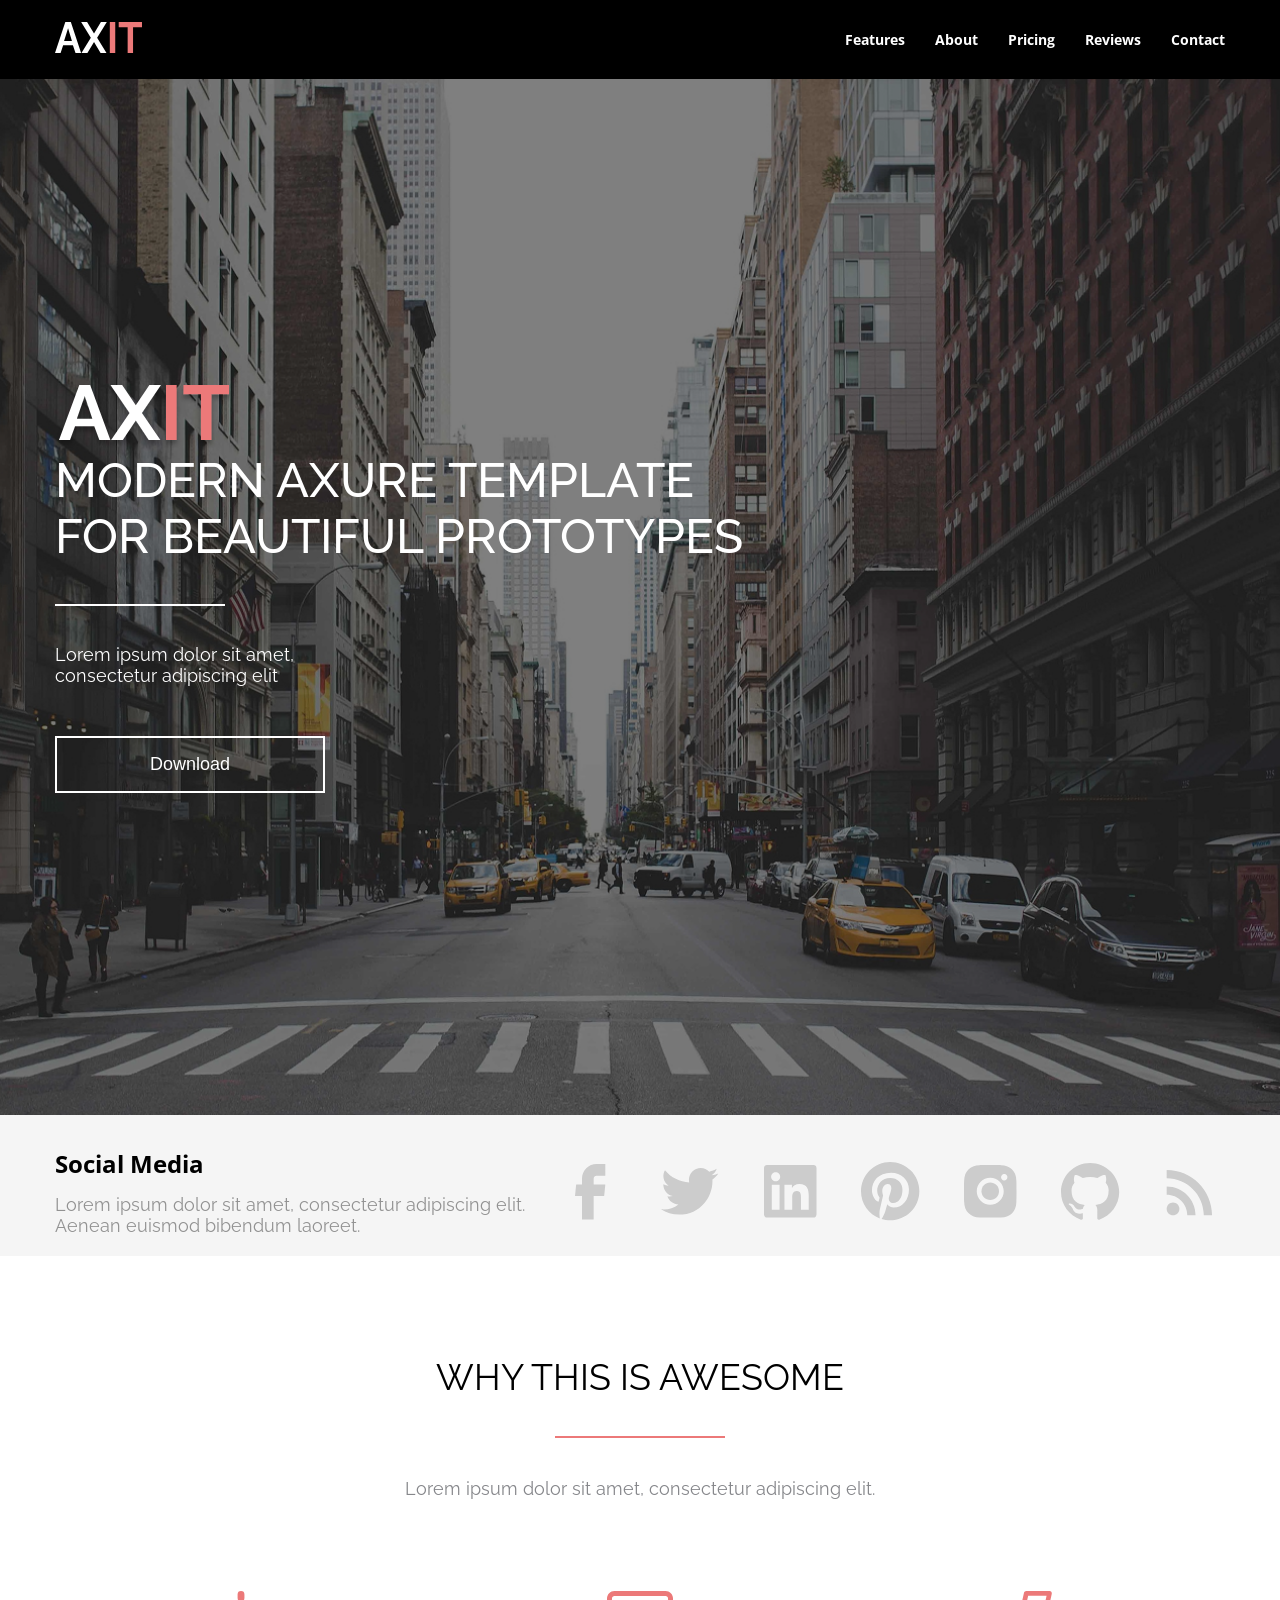
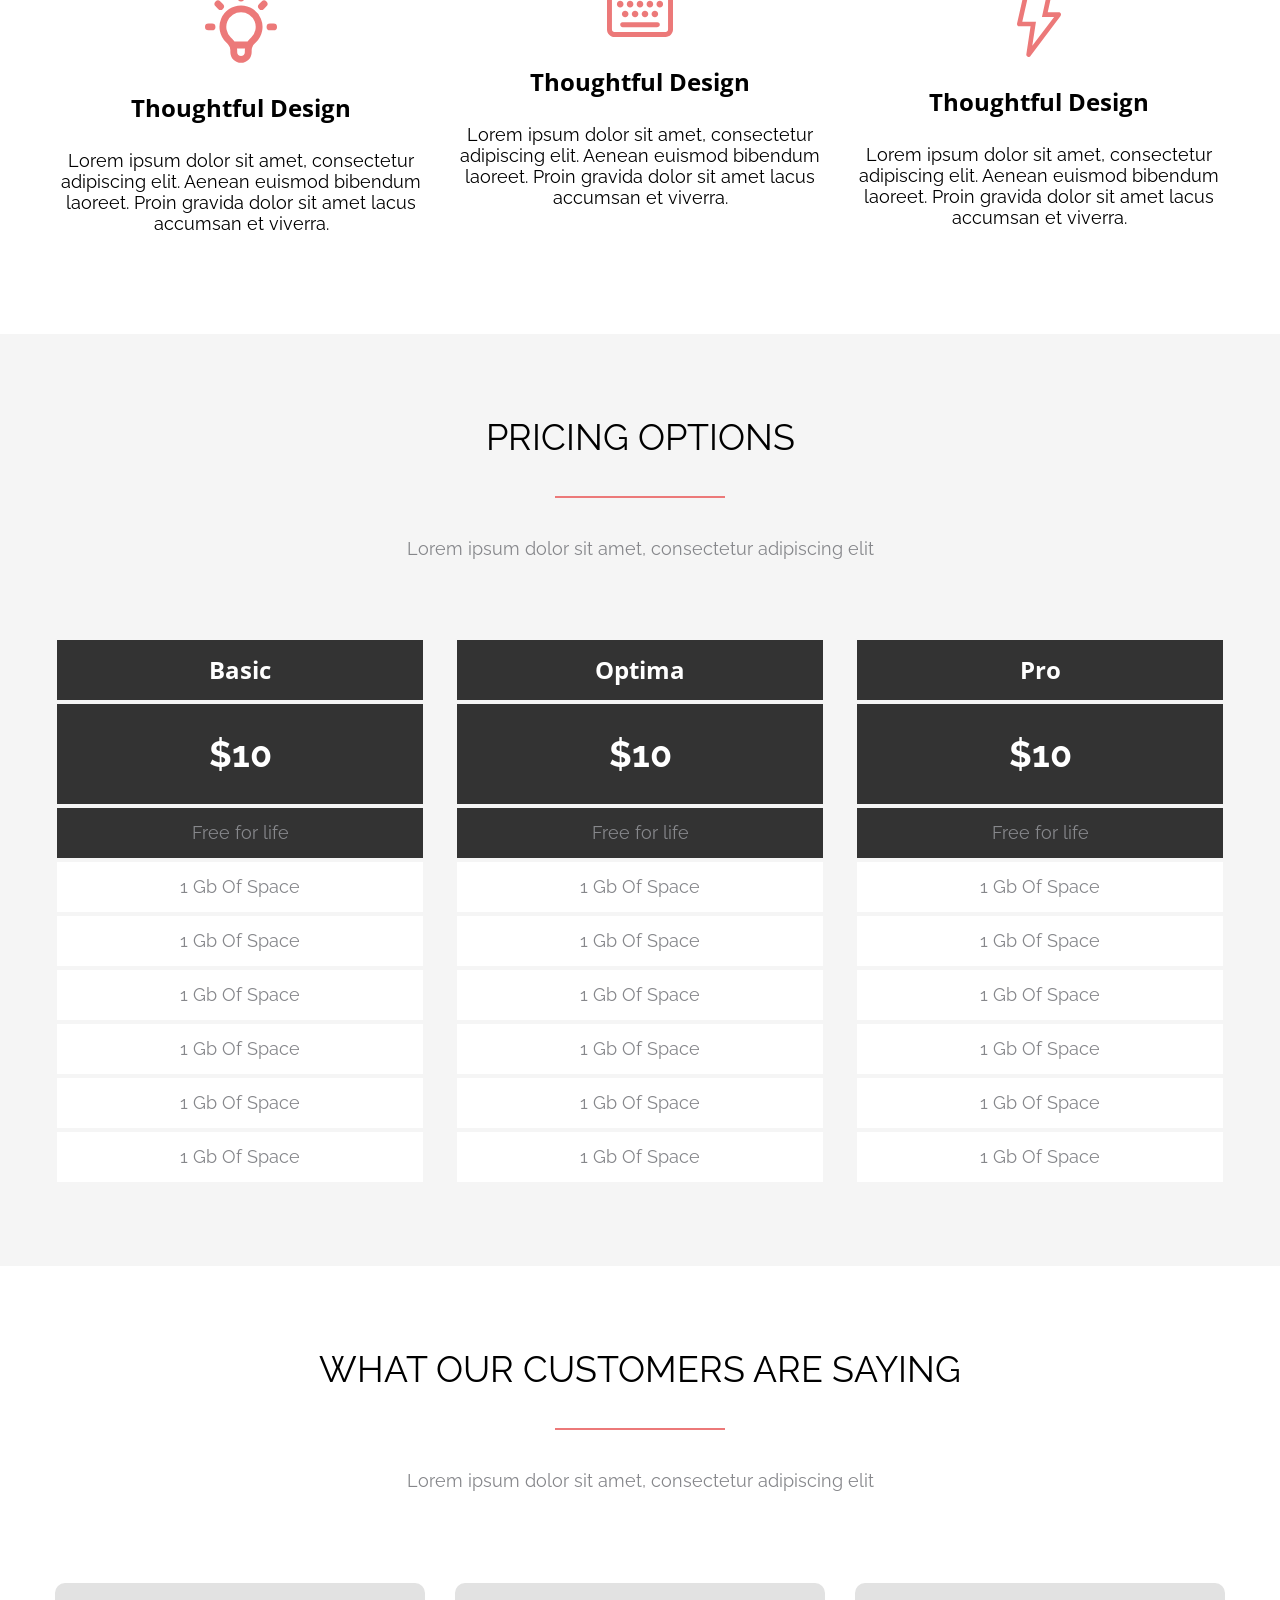
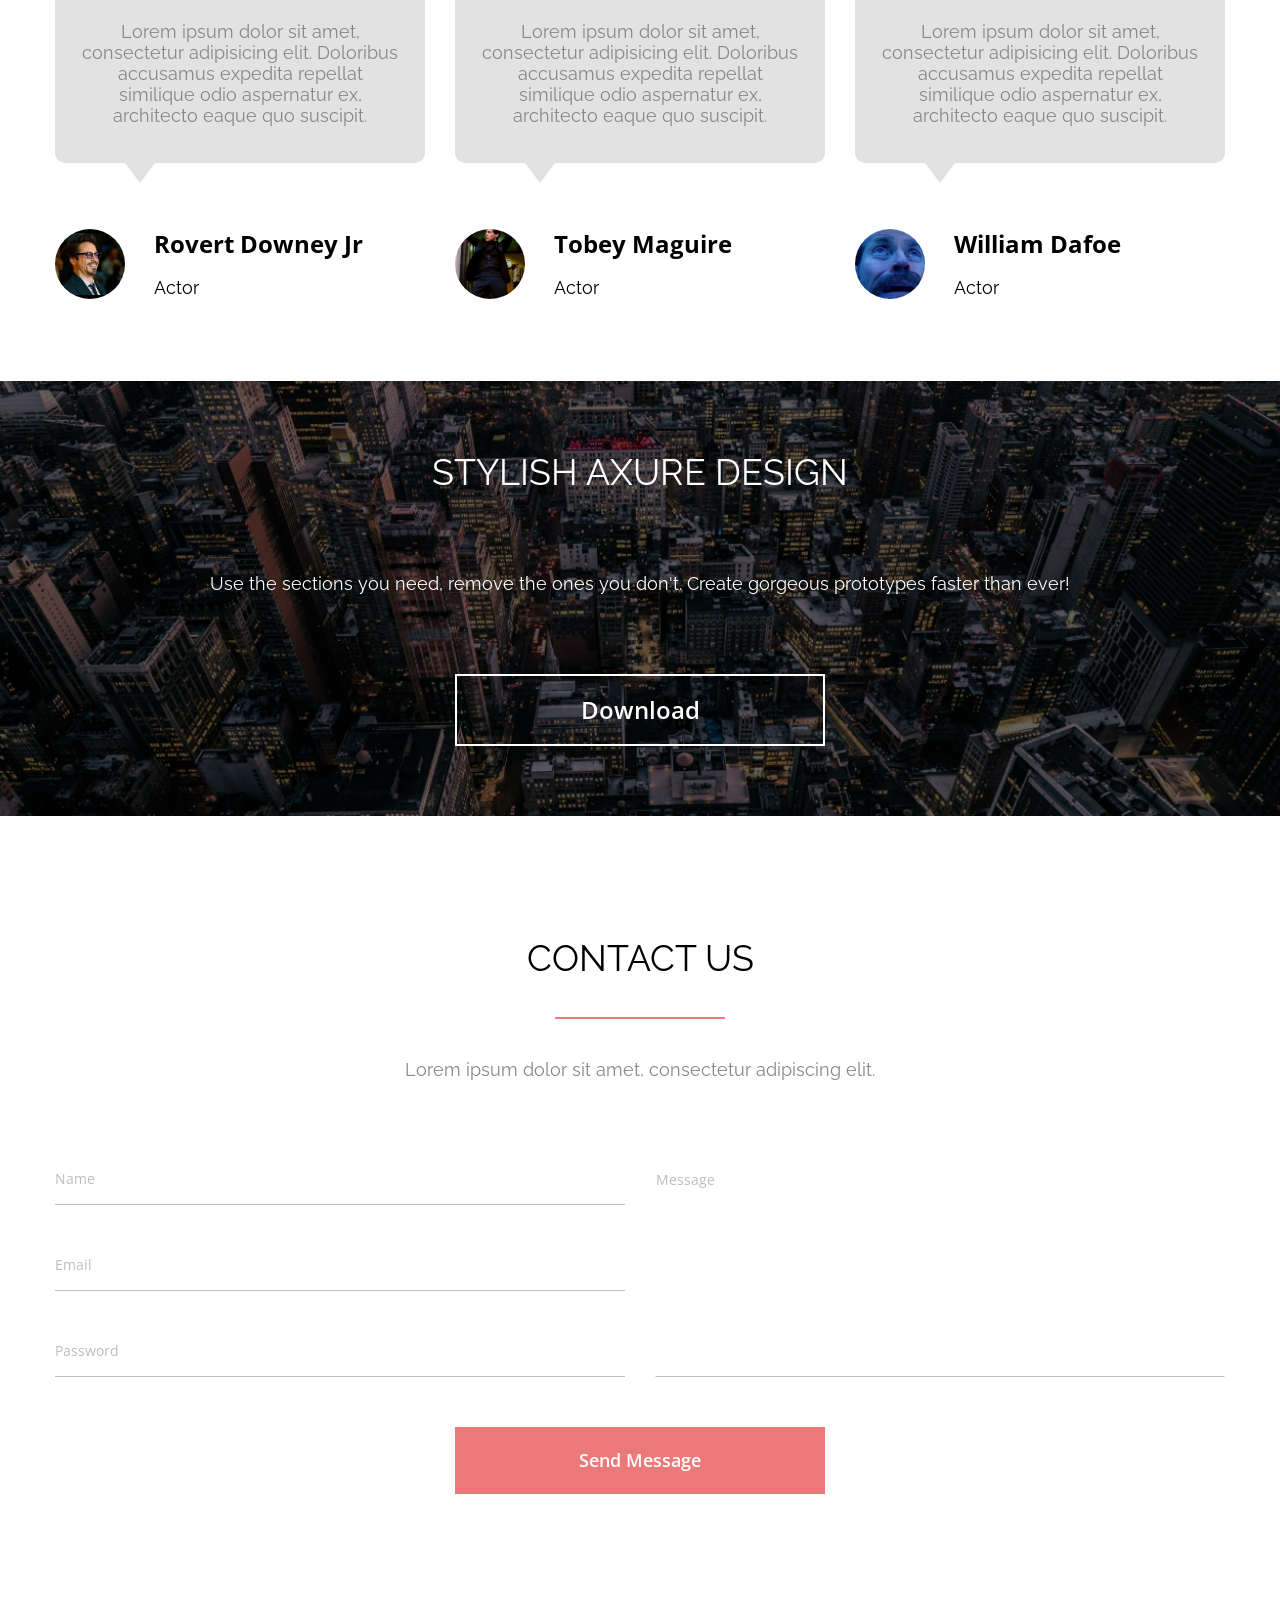
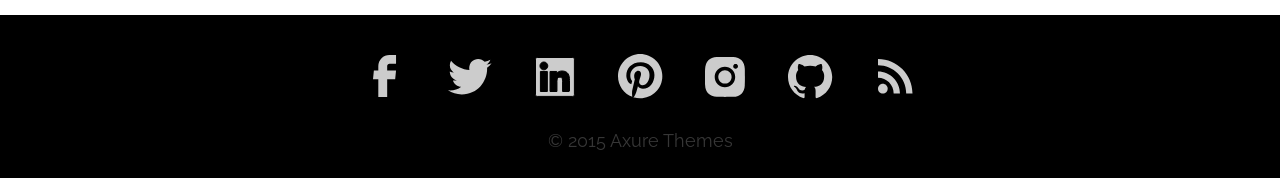
<file: homework 6/index.html>
<!DOCTYPE html>
<html lang="en">
<head>
    <meta charset="UTF-8">
    <meta name="viewport" content="width=device-width, initial-scale=1.0">
    <title>Axit</title>
    <link rel="stylesheet" href="style/style.css">
    <link rel="preconnect" href="https://fonts.googleapis.com">
<link rel="preconnect" href="https://fonts.gstatic.com" crossorigin>
<link href="https://fonts.googleapis.com/css2?family=Open+Sans:ital,wght@0,300..800;1,300..800&family=Raleway:ital,wght@0,100..900;1,100..900&display=swap" rel="stylesheet">
</head>
<body>
    <header class="header">
        <div class="container header__container"> 
            <a class="header__logo" href="#">
                <svg width="87" height="31" viewBox="0 0 87 31" fill="none" xmlns="http://www.w3.org/2000/svg">
<path d="M10.3163 0H15.8289L26.1059 31H20.5146L17.9158 23.2718H8.1507L5.5913 31H0L10.3163 0ZM16.9314 19.0366L13.0726 6.24366L9.05633 19.0366H16.9314Z" fill="white"/>
<path d="M32.086 0L39.016 11.4394L45.9067 0H51.813L42.1267 15.7183L51.498 31H45.5917L39.016 19.9972L32.401 31H26.4553L35.8266 15.7183L26.1403 0H32.086Z" fill="white"/>
<path d="M54.8125 31V0H60.2463V31H54.8125Z" fill="#EC7979"/>
<path d="M86.9874 5.2831H78.0492V31H72.6548V5.2831H63.7166V0H86.9874V5.2831Z" fill="#EC7979"/>
</svg>
</a>
            <nav class="header__links">
                <a class="header__link" href="#">Features</a>
                <a class="header__link" href="#">About</a>
                <a class="header__link" href="#">Pricing</a>
                <a class="header__link" href="#">Reviews</a>
                <a class="header__link" href="#">Contact</a>

            </nav>
        </div>
    </header>
    <section class="banner">
<div class="container banner__container">
    <div class="banner__logo"><svg width="178" height="63" viewBox="0 0 178 63" fill="none" xmlns="http://www.w3.org/2000/svg">
<g filter="url(#filter0_d_4798_864)">
<path d="M24.3089 0H35.161L55.3924 55H44.3853L39.2693 41.2887H20.0456L15.0071 55H4L24.3089 0ZM37.3314 33.7747L29.735 11.0775L21.8284 33.7747H37.3314Z" fill="white"/>
<path d="M67.165 0L80.8076 20.2958L94.3728 0H106L86.9313 27.8873L105.38 55H93.7526L80.8076 35.4789L67.7851 55H56.0804L74.5289 27.8873L55.4602 0H67.165Z" fill="white"/>
<path d="M111 55V0H121.64V55H111Z" fill="#EC7979"/>
<path d="M174 9.37324H156.499V55H145.936V9.37324H128.435V0H174V9.37324Z" fill="#EC7979"/>
</g>
<defs>
<filter id="filter0_d_4798_864" x="0" y="0" width="178" height="63" filterUnits="userSpaceOnUse" color-interpolation-filters="sRGB">
<feFlood flood-opacity="0" result="BackgroundImageFix"/>
<feColorMatrix in="SourceAlpha" type="matrix" values="0 0 0 0 0 0 0 0 0 0 0 0 0 0 0 0 0 0 127 0" result="hardAlpha"/>
<feOffset dy="4"/>
<feGaussianBlur stdDeviation="2"/>
<feComposite in2="hardAlpha" operator="out"/>
<feColorMatrix type="matrix" values="0 0 0 0 0 0 0 0 0 0 0 0 0 0 0 0 0 0 0.25 0"/>
<feBlend mode="normal" in2="BackgroundImageFix" result="effect1_dropShadow_4798_864"/>
<feBlend mode="normal" in="SourceGraphic" in2="effect1_dropShadow_4798_864" result="shape"/>
</filter>
</defs>
</svg>
<div>
    <h1 class="banner__title">MODERN AXURE TEMPLATE FOR BEAUTIFUL PROTOTYPES</h1>
    <p class="banner__text"> Lorem ipsum dolor sit amet, consectetur adipiscing elit</p>
    <button class="banner__button"> Download</button>
</div>
    </section>
    
    <section class="social">
        <div class="container social__container">
            <div class="social__info">
            <h2 class="social__title">Social Media</h2>
            <p class="social__text">Lorem ipsum dolor sit amet, consectetur adipiscing elit. 
Aenean euismod bibendum laoreet.</p>
        </div>
            <div class="social__links">
                <a class="social__link" href="#"><svg width="31" height="56" viewBox="0 0 31 56" fill="none" xmlns="http://www.w3.org/2000/svg">
<path d="M6.98833 55.4167H18.655V32.0542H29.1667L30.3217 20.4458H18.655V14.5833C18.655 13.8098 18.9623 13.0679 19.5093 12.5209C20.0563 11.974 20.7981 11.6667 21.5717 11.6667H30.3217V0H21.5717C17.7039 0 13.9946 1.53645 11.2597 4.27136C8.52479 7.00626 6.98833 10.7156 6.98833 14.5833V20.4458H1.155L0 32.0542H6.98833V55.4167Z" fill="#CCCCCC"/>
</svg>
</a>
                <a class="social__link" href="#"><svg width="58" height="47" viewBox="0 0 58 47" fill="none" xmlns="http://www.w3.org/2000/svg">
<path d="M51.4296 11.6025C51.4675 12.1129 51.4675 12.6204 51.4675 13.1279C51.4675 28.6592 39.6462 46.5558 18.0425 46.5558C11.3867 46.5558 5.20333 44.6279 0 41.2796C0.945 41.3875 1.855 41.4254 2.83792 41.4254C8.12581 41.4382 13.264 39.67 17.4242 36.4058C14.9725 36.3615 12.5958 35.5526 10.6261 34.0921C8.65637 32.6317 7.19187 30.5926 6.43708 28.2596C7.16333 28.3675 7.8925 28.4404 8.65667 28.4404C9.70958 28.4404 10.7683 28.2946 11.7512 28.0408C9.09055 27.5036 6.69805 26.0614 4.98055 23.9595C3.26306 21.8576 2.3266 19.2256 2.33042 16.5113V16.3654C3.89667 17.2375 5.71375 17.7829 7.63875 17.8558C6.02609 16.7842 4.70377 15.3301 3.78974 13.6231C2.87572 11.9162 2.39841 10.0096 2.40042 8.07334C2.40042 5.89167 2.98083 3.89083 3.99875 2.14667C6.95082 5.77798 10.6327 8.74872 14.806 10.8665C18.9792 12.9843 23.5508 14.2019 28.2246 14.4404C28.0437 13.5654 27.9329 12.6583 27.9329 11.7483C27.9321 10.2053 28.2355 8.67725 28.8256 7.25153C29.4158 5.82581 30.2811 4.53039 31.3722 3.4393C32.4633 2.34821 33.7587 1.48287 35.1844 0.892729C36.6102 0.302591 38.1382 -0.000765273 39.6812 1.44977e-06C43.0646 1.44977e-06 46.1183 1.4175 48.265 3.71C50.8952 3.20138 53.4174 2.24123 55.72 0.872084C54.8433 3.58696 53.0068 5.88905 50.5546 7.34708C52.8873 7.08102 55.1671 6.46757 57.3183 5.52708C55.7116 7.86946 53.7207 9.92351 51.4296 11.6025Z" fill="#CCCCCC"/>
</svg>
</a>
                <a class="social__link" href="#"><svg width="53" height="53" viewBox="0 0 53 53" fill="none" xmlns="http://www.w3.org/2000/svg">
<path d="M49.5833 0H2.91667C2.14312 0 1.40125 0.307291 0.854272 0.854272C0.307291 1.40125 0 2.14312 0 2.91667V49.5833C0 50.3569 0.307291 51.0988 0.854272 51.6457C1.40125 52.1927 2.14312 52.5 2.91667 52.5H49.5833C50.3569 52.5 51.0988 52.1927 51.6457 51.6457C52.1927 51.0988 52.5 50.3569 52.5 49.5833V2.91667C52.5 2.14312 52.1927 1.40125 51.6457 0.854272C51.0988 0.307291 50.3569 0 49.5833 0ZM15.5721 44.7329H7.77875V19.6787H15.5721V44.7329ZM11.6754 16.2575C10.478 16.2575 9.32956 15.7818 8.48283 14.9351C7.6361 14.0884 7.16042 12.94 7.16042 11.7425C7.16042 10.545 7.6361 9.39664 8.48283 8.54991C9.32956 7.70319 10.478 7.2275 11.6754 7.2275C12.8729 7.2275 14.0213 7.70319 14.868 8.54991C15.7147 9.39664 16.1904 10.545 16.1904 11.7425C16.1904 12.94 15.7147 14.0884 14.868 14.9351C14.0213 15.7818 12.8729 16.2575 11.6754 16.2575ZM44.7358 44.7329H36.9512V32.55C36.9512 29.645 36.8988 25.9088 32.9029 25.9088C28.8488 25.9088 28.2333 29.0763 28.2333 32.3458V44.7358H20.4546V19.6817H27.9213V23.1058H28.0292C29.0646 21.1371 31.6079 19.0604 35.3908 19.0604C43.2775 19.0604 44.7329 24.2463 44.7329 30.9954V44.7329H44.7358Z" fill="#CCCCCC"/>
</svg>
</a>
                <a class="social__link" href="#"><svg width="59" height="59" viewBox="0 0 59 59" fill="none" xmlns="http://www.w3.org/2000/svg">
<path d="M20.5333 56.9917C23.3333 57.8375 26.1625 58.3333 29.1667 58.3333C36.9022 58.3333 44.3208 55.2604 49.7906 49.7906C55.2604 44.3208 58.3333 36.9022 58.3333 29.1667C58.3333 25.3364 57.5789 21.5437 56.1132 18.0051C54.6474 14.4664 52.499 11.2511 49.7906 8.54272C47.0822 5.83434 43.8669 3.68594 40.3283 2.22018C36.7896 0.754418 32.9969 0 29.1667 0C25.3364 0 21.5437 0.754418 18.0051 2.22018C14.4664 3.68594 11.2511 5.83434 8.54272 8.54272C3.07291 14.0125 0 21.4312 0 29.1667C0 41.5625 7.7875 52.2083 18.7833 56.4083C18.5208 54.1333 18.2583 50.3708 18.7833 47.775L22.1375 33.3667C22.1375 33.3667 21.2917 31.675 21.2917 28.9917C21.2917 24.9667 23.8 21.9625 26.6583 21.9625C29.1667 21.9625 30.3333 23.8 30.3333 26.1625C30.3333 28.6708 28.6708 32.2583 27.825 35.7C27.3292 38.5583 29.3417 41.0667 32.2583 41.0667C37.45 41.0667 41.475 35.525 41.475 27.7083C41.475 20.7083 36.4583 15.925 29.2542 15.925C21.0292 15.925 16.1875 22.05 16.1875 28.4958C16.1875 31.0042 17.0042 33.5417 18.3458 35.2042C18.6083 35.3792 18.6083 35.6125 18.5208 36.05L17.675 39.2292C17.675 39.725 17.3542 39.9 16.8583 39.55C13.125 37.9167 10.9667 32.6083 10.9667 28.3208C10.9667 19.1042 17.5 10.7333 30.1 10.7333C40.1333 10.7333 47.95 17.9375 47.95 27.5042C47.95 37.5375 41.7375 45.5875 32.8417 45.5875C30.0125 45.5875 27.2417 44.0708 26.25 42.2917L24.2958 49.2042C23.625 51.7125 21.7875 55.0667 20.5333 57.0792V56.9917Z" fill="#CCCCCC"/>
</svg>
</a>
                <a class="social__link" href="#"><svg width="53" height="53" viewBox="0 0 53 53" fill="none" xmlns="http://www.w3.org/2000/svg">
<path d="M52.3542 15.5283C52.3247 13.3193 51.9112 11.1323 51.1321 9.065C50.4564 7.32128 49.4245 5.73766 48.1022 4.41534C46.7798 3.09302 45.1962 2.06106 43.4525 1.38542C41.4118 0.619375 39.2559 0.205162 37.0767 0.160417C34.2708 0.0350002 33.3812 0 26.2587 0C19.1362 0 18.2233 1.95578e-07 15.4379 0.160417C13.2596 0.205491 11.1048 0.619699 9.065 1.38542C7.321 2.06059 5.73714 3.09238 4.41476 4.41476C3.09238 5.73714 2.06059 7.321 1.38542 9.065C0.61784 11.1041 0.204526 13.2595 0.163333 15.4379C0.0379166 18.2467 0 19.1363 0 26.2588C0 33.3813 -2.17309e-08 34.2913 0.163333 37.0796C0.207083 39.2613 0.618333 41.4138 1.38542 43.4583C2.06173 45.2018 3.09428 46.785 4.4171 48.1068C5.73993 49.4287 7.32394 50.46 9.06792 51.135C11.1021 51.9318 13.2573 52.3757 15.4408 52.4475C18.2496 52.5729 19.1392 52.6108 26.2617 52.6108C33.3842 52.6108 34.2971 52.6108 37.0825 52.4475C39.2617 52.4046 41.4177 51.9913 43.4583 51.2254C45.2016 50.549 46.7848 49.5168 48.107 48.1945C49.4293 46.8723 50.4615 45.2891 51.1379 43.5458C51.905 41.5042 52.3162 39.3517 52.36 37.1671C52.4854 34.3613 52.5233 33.4717 52.5233 26.3463C52.5175 19.2238 52.5175 18.3196 52.3542 15.5283ZM26.2413 39.7279C18.7921 39.7279 12.7575 33.6933 12.7575 26.2442C12.7575 18.795 18.7921 12.7604 26.2413 12.7604C29.8174 12.7604 33.247 14.181 35.7757 16.7097C38.3044 19.2384 39.725 22.6681 39.725 26.2442C39.725 29.8203 38.3044 33.2499 35.7757 35.7786C33.247 38.3073 29.8174 39.7279 26.2413 39.7279ZM40.2617 15.4058C39.8487 15.4062 39.4396 15.3252 39.058 15.1673C38.6763 15.0094 38.3296 14.7778 38.0376 14.4858C37.7455 14.1937 37.5139 13.847 37.3561 13.4653C37.1982 13.0837 37.1171 12.6747 37.1175 12.2617C37.1175 11.849 37.1988 11.4403 37.3567 11.059C37.5147 10.6777 37.7462 10.3313 38.038 10.0394C38.3298 9.74761 38.6763 9.51612 39.0575 9.35818C39.4388 9.20025 39.8475 9.11896 40.2602 9.11896C40.6729 9.11896 41.0816 9.20025 41.4629 9.35818C41.8442 9.51612 42.1906 9.74761 42.4824 10.0394C42.7743 10.3313 43.0058 10.6777 43.1637 11.059C43.3216 11.4403 43.4029 11.849 43.4029 12.2617C43.4029 14 41.9971 15.4058 40.2617 15.4058Z" fill="#CCCCCC"/>
<path d="M26.2412 35.003C31.0785 35.003 34.9999 31.0815 34.9999 26.2442C34.9999 21.4069 31.0785 17.4855 26.2412 17.4855C21.4038 17.4855 17.4824 21.4069 17.4824 26.2442C17.4824 31.0815 21.4038 35.003 26.2412 35.003Z" fill="#CCCCCC"/>
</svg>
</a>
<a class="social__link" href="#"><svg width="59" height="57" viewBox="0 0 59 57" fill="none" xmlns="http://www.w3.org/2000/svg">
<path fill-rule="evenodd" clip-rule="evenodd" d="M29.0908 0C13.0229 0 0 13.0229 0 29.0908C0 41.9417 8.33292 52.8471 19.8946 56.6971C21.35 56.9596 21.875 56.0642 21.875 55.2942C21.875 54.6029 21.8517 52.7712 21.8429 50.3475C13.7492 52.1033 12.04 46.445 12.04 46.445C10.7217 43.085 8.81125 42.1896 8.81125 42.1896C6.17167 40.3842 9.0125 40.425 9.0125 40.425C11.935 40.6292 13.4663 43.4233 13.4663 43.4233C16.0621 47.8683 20.2796 46.585 21.9304 45.8412C22.1958 43.96 22.9542 42.6767 23.7825 41.9504C17.325 41.2183 10.535 38.7217 10.535 27.5713C10.535 24.4008 11.6696 21.7992 13.5217 19.7692C13.2271 19.0312 12.2208 16.0708 13.8104 12.0692C13.8104 12.0692 16.2517 11.2846 21.8079 15.0471C24.1809 14.4015 26.6287 14.072 29.0879 14.0671C31.5472 14.0711 33.9951 14.4006 36.3679 15.0471C41.9271 11.2817 44.3654 12.0692 44.3654 12.0692C45.955 16.0708 44.9575 19.0312 44.6542 19.7692C46.5208 21.7992 47.6408 24.3979 47.6408 27.5713C47.6408 38.7508 40.845 41.2067 34.3642 41.9271C35.3996 42.8254 36.3329 44.5988 36.3329 47.3113C36.3329 51.2021 36.2979 54.3404 36.2979 55.2942C36.2979 56.0729 36.8171 56.9771 38.3017 56.6913C49.8575 52.8354 58.1817 41.9388 58.1817 29.0908C58.1817 13.0229 45.1588 0 29.0908 0Z" fill="#CCCCCC"/>
</svg>
</a>
<a class="social__link" href="#"><svg width="70" height="70" viewBox="0 0 70 70" fill="none" xmlns="http://www.w3.org/2000/svg">
<path d="M18.0243 58.3334C21.536 58.3334 24.3827 55.4866 24.3827 51.975C24.3827 48.4634 21.536 45.6167 18.0243 45.6167C14.5127 45.6167 11.666 48.4634 11.666 51.975C11.666 55.4866 14.5127 58.3334 18.0243 58.3334Z" fill="#CCCCCC"/>
<path d="M11.666 12.9499V21.2041C32.1702 21.2041 48.7952 37.8291 48.7952 58.3332H57.0493C57.0493 33.2791 36.7202 12.9499 11.666 12.9499ZM11.666 29.4582V37.7124C23.041 37.7124 32.2868 46.9582 32.2868 58.3332H40.541C40.541 42.3791 27.6202 29.4582 11.666 29.4582Z" fill="#CCCCCC"/>
</svg>
</a>
            </div>
        </div>

    </section>
    <section class="preview">
        <div class="container preview__container"> 
            <h2 class="preview__title">WHY THIS IS AWESOME </h2>
            <p class="preview__text">Lorem ipsum dolor sit amet, consectetur adipiscing elit. </p>
            <div class="preview__items">
                <div class="preview__item item">
                    <svg class="item__icon" width="73" height="72" viewBox="0 0 73 72" fill="none" xmlns="http://www.w3.org/2000/svg">
<path d="M27.547 53.983H44.4709M36.0108 3.41669V7.02856M59.0589 12.9376L56.4984 15.4912M68.6055 35.9236H64.9839M7.03766 35.9236H3.41602M15.5232 15.4912L12.9627 12.9376M23.2047 48.6952C20.6727 46.1693 18.9485 42.9515 18.2502 39.4484C17.5518 35.9454 17.9107 32.3145 19.2814 29.0148C20.6521 25.7152 22.9731 22.895 25.9509 20.9108C28.9287 18.9266 32.4295 17.8676 36.0108 17.8676C39.592 17.8676 43.0929 18.9266 46.0707 20.9108C49.0484 22.895 51.3694 25.7152 52.7401 29.0148C54.1108 32.3145 54.4697 35.9454 53.7714 39.4484C53.0731 42.9515 51.3489 46.1693 48.8169 48.6952L46.8322 50.6709C45.6976 51.8027 44.7976 53.1462 44.1837 54.6249C43.5697 56.1036 43.2538 57.6884 43.2541 59.2888V61.2067C43.2541 63.1226 42.4909 64.96 41.1325 66.3147C39.7742 67.6694 37.9318 68.4305 36.0108 68.4305C34.0897 68.4305 32.2474 67.6694 30.889 66.3147C29.5306 64.96 28.7675 63.1226 28.7675 61.2067V59.2888C28.7675 56.0562 27.4782 52.9536 25.1893 50.6709L23.2047 48.6952Z" stroke="#EC7979" stroke-width="6.83333" stroke-linecap="round" stroke-linejoin="round"/>
</svg>

                    <h3 class="item__title">Thoughtful Design</h3>
                    <p class="item__text">Lorem ipsum dolor sit amet, consectetur adipiscing  elit. Aenean euismod bibendum laoreet. Proin gravida  dolor sit amet lacus accumsan et viverra.</p>
                </div>
                <div class="preview__item item">
                    <svg class="item__icon" width="66" height="46" viewBox="0 0 66 46" fill="none" xmlns="http://www.w3.org/2000/svg">
<path d="M58.5731 0C60.5429 0 62.4319 0.778611 63.8247 2.16455C65.2175 3.55048 66 5.43021 66 7.39022V38.6098C66 40.5698 65.2175 42.4495 63.8247 43.8355C62.4319 45.2214 60.5429 46 58.5731 46H7.42686C6.45155 46 5.48579 45.8088 4.58472 45.4375C3.68365 45.0661 2.86492 44.5217 2.17528 43.8355C1.48563 43.1492 0.93857 42.3345 0.565336 41.4379C0.192101 40.5413 0 39.5803 0 38.6098V7.39022C0 5.43021 0.78247 3.55048 2.17528 2.16455C3.56808 0.778611 5.45713 0 7.42686 0H58.5731ZM58.5731 4.92681H7.42686C6.77028 4.92681 6.1406 5.18635 5.67633 5.64833C5.21206 6.11031 4.95124 6.73688 4.95124 7.39022V38.6098C4.95124 39.9696 6.06032 41.0732 7.42686 41.0732H58.5731C59.2297 41.0732 59.8594 40.8137 60.3237 40.3517C60.7879 39.8897 61.0488 39.2631 61.0488 38.6098V7.39022C61.0488 6.73688 60.7879 6.11031 60.3237 5.64833C59.8594 5.18635 59.2297 4.92681 58.5731 4.92681ZM15.6789 31.2031H50.3376C50.9648 31.2033 51.5686 31.4404 52.0269 31.8665C52.4852 32.2926 52.7639 32.876 52.8067 33.4986C52.8494 34.1213 52.6531 34.737 52.2572 35.2211C51.8614 35.7053 51.2956 36.0219 50.6743 36.107L50.3376 36.13H15.6789C15.0517 36.1298 14.4479 35.8927 13.9896 35.4666C13.5313 35.0405 13.2526 34.4571 13.2098 33.8345C13.1671 33.2118 13.3634 32.5961 13.7593 32.112C14.1551 31.6278 14.7209 31.3112 15.3422 31.2261L15.6789 31.2031ZM47.862 19.7072C48.7374 19.7072 49.577 20.0533 50.196 20.6693C50.815 21.2852 51.1628 22.1207 51.1628 22.9918C51.1628 23.8629 50.815 24.6983 50.196 25.3143C49.577 25.9303 48.7374 26.2763 47.862 26.2763C46.9865 26.2763 46.147 25.9303 45.5279 25.3143C44.9089 24.6983 44.5611 23.8629 44.5611 22.9918C44.5611 22.1207 44.9089 21.2852 45.5279 20.6693C46.147 20.0533 46.9865 19.7072 47.862 19.7072ZM28.0735 19.7072C28.949 19.7072 29.7885 20.0533 30.4076 20.6693C31.0266 21.2852 31.3743 22.1207 31.3743 22.9918C31.3743 23.8629 31.0266 24.6983 30.4076 25.3143C29.7885 25.9303 28.949 26.2763 28.0735 26.2763C27.1981 26.2763 26.3585 25.9303 25.7395 25.3143C25.1205 24.6983 24.7727 23.8629 24.7727 22.9918C24.7727 22.1207 25.1205 21.2852 25.7395 20.6693C26.3585 20.0533 27.1981 19.7072 28.0735 19.7072ZM18.171 19.7072C19.0465 19.7072 19.8861 20.0533 20.5051 20.6693C21.1241 21.2852 21.4719 22.1207 21.4719 22.9918C21.4719 23.8629 21.1241 24.6983 20.5051 25.3143C19.8861 25.9303 19.0465 26.2763 18.171 26.2763C17.2956 26.2763 16.456 25.9303 15.837 25.3143C15.218 24.6983 14.8702 23.8629 14.8702 22.9918C14.8702 22.1207 15.218 21.2852 15.837 20.6693C16.456 20.0533 17.2956 19.7072 18.171 19.7072ZM37.976 19.7072C38.8514 19.7072 39.691 20.0533 40.31 20.6693C40.9291 21.2852 41.2768 22.1207 41.2768 22.9918C41.2768 23.8629 40.9291 24.6983 40.31 25.3143C39.691 25.9303 38.8514 26.2763 37.976 26.2763C37.1006 26.2763 36.261 25.9303 35.642 25.3143C35.0229 24.6983 34.6752 23.8629 34.6752 22.9918C34.6752 22.1207 35.0229 21.2852 35.642 20.6693C36.261 20.0533 37.1006 19.7072 37.976 19.7072ZM13.2033 9.85362C14.0787 9.85362 14.9183 10.1997 15.5373 10.8156C16.1564 11.4316 16.5041 12.2671 16.5041 13.1382C16.5041 14.0093 16.1564 14.8447 15.5373 15.4607C14.9183 16.0767 14.0787 16.4227 13.2033 16.4227C12.3279 16.4227 11.4883 16.0767 10.8693 15.4607C10.2502 14.8447 9.90248 14.0093 9.90248 13.1382C9.90248 12.2671 10.2502 11.4316 10.8693 10.8156C11.4883 10.1997 12.3279 9.85362 13.2033 9.85362ZM23.0893 9.85362C23.9647 9.85362 24.8043 10.1997 25.4233 10.8156C26.0423 11.4316 26.3901 12.2671 26.3901 13.1382C26.3901 14.0093 26.0423 14.8447 25.4233 15.4607C24.8043 16.0767 23.9647 16.4227 23.0893 16.4227C22.2138 16.4227 21.3743 16.0767 20.7552 15.4607C20.1362 14.8447 19.7884 14.0093 19.7884 13.1382C19.7884 12.2671 20.1362 11.4316 20.7552 10.8156C21.3743 10.1997 22.2138 9.85362 23.0893 9.85362ZM32.9917 9.85362C33.8672 9.85362 34.7068 10.1997 35.3258 10.8156C35.9448 11.4316 36.2926 12.2671 36.2926 13.1382C36.2926 14.0093 35.9448 14.8447 35.3258 15.4607C34.7068 16.0767 33.8672 16.4227 32.9917 16.4227C32.1163 16.4227 31.2767 16.0767 30.6577 15.4607C30.0387 14.8447 29.6909 14.0093 29.6909 13.1382C29.6909 12.2671 30.0387 11.4316 30.6577 10.8156C31.2767 10.1997 32.1163 9.85362 32.9917 9.85362ZM42.8942 9.85362C43.7697 9.85362 44.6092 10.1997 45.2283 10.8156C45.8473 11.4316 46.195 12.2671 46.195 13.1382C46.195 14.0093 45.8473 14.8447 45.2283 15.4607C44.6092 16.0767 43.7697 16.4227 42.8942 16.4227C42.0188 16.4227 41.1792 16.0767 40.5602 15.4607C39.9412 14.8447 39.5934 14.0093 39.5934 13.1382C39.5934 12.2671 39.9412 11.4316 40.5602 10.8156C41.1792 10.1997 42.0188 9.85362 42.8942 9.85362ZM52.7967 9.85362C53.6721 9.85362 54.5117 10.1997 55.1307 10.8156C55.7498 11.4316 56.0975 12.2671 56.0975 13.1382C56.0975 14.0093 55.7498 14.8447 55.1307 15.4607C54.5117 16.0767 53.6721 16.4227 52.7967 16.4227C51.9213 16.4227 51.0817 16.0767 50.4627 15.4607C49.8436 14.8447 49.4959 14.0093 49.4959 13.1382C49.4959 12.2671 49.8436 11.4316 50.4627 10.8156C51.0817 10.1997 51.9213 9.85362 52.7967 9.85362Z" fill="#EC7979"/>
</svg>


                    <h3 class="item__title">Thoughtful Design</h3>
                    <p class="item__text">Lorem ipsum dolor sit amet, consectetur adipiscing  elit. Aenean euismod bibendum laoreet. Proin gravida  dolor sit amet lacus accumsan et viverra.</p>
                </div>
                <div class="preview__item item">
                    <svg class="item__icon" width="44" height="66" viewBox="0 0 44 66" fill="none" xmlns="http://www.w3.org/2000/svg">
<path d="M10.7308 65.8114C10.2572 65.6078 9.86369 65.2494 9.61227 64.7927C9.36084 64.336 9.26586 63.8071 9.34231 63.2893L13.5542 35.3575H2.37647C2.0221 35.3672 1.67028 35.2939 1.34815 35.1432C1.02602 34.9925 0.742197 34.7684 0.518571 34.4882C0.294944 34.2081 0.137497 33.8793 0.0583768 33.5274C-0.0207433 33.1754 -0.0194209 32.8096 0.0622413 32.4583L7.00493 1.81582C7.1271 1.28846 7.42391 0.820076 7.84542 0.489504C8.26692 0.158932 8.78737 -0.0136382 9.31916 0.00084246H32.4615C32.8072 -0.000354887 33.1488 0.077363 33.4612 0.228286C33.7735 0.379208 34.0488 0.5995 34.2666 0.872974C34.4875 1.14954 34.6439 1.47353 34.724 1.82057C34.8042 2.16761 34.806 2.52865 34.7294 2.87652L30.7258 21.2149H41.7184C42.1521 21.214 42.5774 21.3373 42.9456 21.5706C43.3139 21.804 43.6104 22.1381 43.8012 22.5348C43.967 22.9156 44.0308 23.3343 43.9861 23.7484C43.9414 24.1624 43.7898 24.557 43.5466 24.892L13.4616 64.9629C13.2583 65.2699 12.9868 65.5238 12.6692 65.7039C12.3515 65.8841 11.9967 65.9856 11.6334 66C11.3237 65.9941 11.0178 65.9302 10.7308 65.8114ZM24.9402 25.9291L29.5687 4.71507H11.1705L5.2924 30.6433H18.9695L15.2899 54.8744L37.0899 25.9291H24.9402Z" fill="#EC7979"/>
</svg>

                    <h3 class="item__title">Thoughtful Design</h3>
                    <p class="item__text">Lorem ipsum dolor sit amet, consectetur adipiscing  elit. Aenean euismod bibendum laoreet. Proin gravida  dolor sit amet lacus accumsan et viverra.</p>
                </div>
            </div>
        </div>
    </section>
    <section class="offer">
        <div class="container offer__container">
            <h2 class="offer__title">pricing options</h2>
            <p class="offer__text"> Lorem ipsum dolor sit amet, consectetur adipiscing elit</p>
            <div class="offer__lists">
                <ul class="offer__list list">
                    <li class="list__title">Basic</li>
                    <li class="list__amount">$10</li>
                    <li class="list__text">Free for life</li>
                        <li class="list__item">1 gb of space</li>
                        <li class="list__item" >1 gb of space</li>
                        <li class="list__item" >1 gb of space</li>
                        <li class="list__item" >1 gb of space</li>
                        <li class="list__item" >1 gb of space</li>
                        <li class="list__item" >1 gb of space</li>
            
                </ul>
                <ul class="offer__list list">
                    <li class="list__title">Optima</li>
                    <li class="list__amount">$10</li>
                    <li class="list__text">Free for life</li>
                    <li class="list__item">1 gb of space</li>
                    <li class="list__item" >1 gb of space</li>
                    <li class="list__item" >1 gb of space</li>
                    <li class="list__item" >1 gb of space</li>
                    <li class="list__item" >1 gb of space</li>
                    <li class="list__item" >1 gb of space</li>
            
                </ul>
                <ul class="offer__list list">
                    <li class="list__title">Pro</li>
                    <li class="list__amount">$10</li>
                    <li class="list__text">Free for life</li>
                        <li class="list__item">1 gb of space</li>
                        <li class="list__item" >1 gb of space</li>
                        <li class="list__item" >1 gb of space</li>
                        <li class="list__item" >1 gb of space</li>
                        <li class="list__item" >1 gb of space</li>
                        <li class="list__item" >1 gb of space</li>
            
                </ul>
            </div>
        </div>
    </section>
    <section class="review">
        <div class="conatainer review__container">
            <h2 class="review__title">what our customers are saying</h2>
            <p class="review__text">Lorem ipsum dolor sit amet, consectetur adipiscing elit</p>
            <div class="review__comments">
                <div class="review__comment comment">
                    <div class="comment__textbox"><p class="comment__text">Lorem ipsum dolor sit amet, 
consectetur adipisicing elit. Doloribus 
accusamus expedita repellat similique 
odio aspernatur ex, architecto eaque 
quo suscipit.</p></div>
                <div class="comment__person">
                    <img class="comment__person-image" src="img/Robert Downey Jr.jpg">
                    <div class="comment__info"><h3 class="comment__person-name">Rovert Downey Jr</h3>
                    <p class="comment__person-position">Actor</p></div>
                    </div>
                </div>
                <div class="review__comment comment">
                    <div class="comment__textbox"><p class="comment__text">Lorem ipsum dolor sit amet, 
consectetur adipisicing elit. Doloribus 
accusamus expedita repellat similique 
odio aspernatur ex, architecto eaque 
quo suscipit.</p></div>
                <div class="comment__person">
                    <img class="comment__person-image" src="img/Tobey Maguire.jpg">
                    <div class="comment__info"><h3 class="comment__person-name">Tobey Maguire</h3>
                    <p class="comment__person-position">Actor</p></div>
                    </div>
                </div>
                <div class="review__comment comment">
                    <div class="comment__textbox"><p class="comment__text">Lorem ipsum dolor sit amet, 
consectetur adipisicing elit. Doloribus 
accusamus expedita repellat similique 
odio aspernatur ex, architecto eaque 
quo suscipit.</p></div>
                <div class="comment__person">
                    <img class="comment__person-image" src="img/william defoe.jpg">
                    <div class="comment__info"><h3 class="comment__person-name">William Dafoe</h3>
                    <p class="comment__person-position">Actor</p></div>
                    </div>
                </div>

        </div>
    </section>
     <section class="download" >
        <div class="container download__container">
            <h2 class="download__title">STYLISH AXURE DESIGN</h2>
            <p class="download__text">Use the sections you need, remove the ones you don't.  Create gorgeous prototypes faster than ever!</p>
            <a class="download__link" href="#">Download</a>
            
        </div>
    </section>
</body>
<section class="contact">
    <div class="container contact__container">
        <h2 class="contact__title">contact us</h2>
        <p class="contact__text">Lorem ipsum dolor sit amet, consectetur adipiscing elit.</p>
        <form class="contact_form form"> 
                <div class="form__group">
                    <div class="form__inputs">
                        <input class="form__input" type="text" placeholder="Name"/>

                        <input class="form__input" type="email" placeholder="Email"/>

                        <input class="form__input" type="password" placeholder="Password"/>
                    </div>

                    <textarea class="form__textarea" placeholder="Message"></textarea>
                </div> 

                <button class="form__btn" type="submit"> 
                    Send Message
                </button>
            </form>
</section>
    <footer class="footer">
    <div class="container footer__container">
        <div class="footer__links">
            <a class="footer__link" href="#"><svg width="24" height="43" viewBox="0 0 24 43" fill="none" xmlns="http://www.w3.org/2000/svg">
<path d="M5.31113 42.1167H14.1778V24.3612H22.1667L23.0445 15.5388H14.1778V11.0833C14.1778 10.4954 14.4113 9.93162 14.827 9.51591C15.2428 9.10021 15.8066 8.86667 16.3945 8.86667H23.0445V0H16.3945C13.455 0 10.6359 1.1677 8.55737 3.24623C6.47884 5.32476 5.31113 8.14385 5.31113 11.0833V15.5388H0.8778L0 24.3612H5.31113V42.1167Z" fill="#CCCCCC"/>
</svg>
</a>
            <a class="footer__link" href="#"><svg width="44" height="36" viewBox="0 0 44 36" fill="none" xmlns="http://www.w3.org/2000/svg">
<path d="M39.0865 8.8179C39.1153 9.20582 39.1153 9.59152 39.1153 9.97722C39.1153 21.781 30.1311 35.3824 13.7123 35.3824C8.65387 35.3824 3.95453 33.9172 0 31.3725C0.7182 31.4545 1.4098 31.4833 2.15682 31.4833C6.17562 31.493 10.0806 30.1492 13.2424 27.6684C11.3791 27.6347 9.57284 27.02 8.07584 25.91C6.57885 24.8001 5.46582 23.2504 4.89218 21.4773C5.44413 21.5593 5.9983 21.6147 6.57907 21.6147C7.37928 21.6147 8.18393 21.5039 8.93095 21.311C6.90882 20.9028 5.09052 19.8067 3.78522 18.2092C2.47993 16.6117 1.76822 14.6115 1.77112 12.5486V12.4377C2.96147 13.1005 4.34245 13.515 5.80545 13.5704C4.57983 12.756 3.57486 11.6509 2.8802 10.3536C2.18554 9.05632 1.82279 7.60728 1.82432 6.13573C1.82432 4.47767 2.26543 2.95703 3.03905 1.63147C5.28262 4.39126 8.08086 6.64903 11.2525 8.25854C14.4242 9.86806 17.8986 10.7934 21.4507 10.9747C21.3132 10.3097 21.229 9.62033 21.229 8.92873C21.2284 7.75603 21.459 6.59471 21.9075 5.51117C22.356 4.42762 23.0137 3.44309 23.8429 2.61387C24.6721 1.78464 25.6566 1.12698 26.7402 0.678474C27.8237 0.229969 28.985 -0.000581607 30.1577 1.10182e-06C32.7291 1.10182e-06 35.0499 1.0773 36.6814 2.8196C38.6803 2.43305 40.5972 1.70334 42.3472 0.662784C41.6809 2.72609 40.2852 4.47568 38.4215 5.58378C40.1943 5.38158 41.927 4.91535 43.5619 4.20058C42.3408 5.98079 40.8277 7.54187 39.0865 8.8179Z" fill="#CCCCCC"/>
</svg>
</a>
            <a class="footer__link" href="#"><svg width="40" height="40" viewBox="0 0 40 40" fill="none" xmlns="http://www.w3.org/2000/svg">
<path d="M2.2168 0.5H37.6836C38.1388 0.50007 38.5756 0.681054 38.8975 1.00293C39.2193 1.32485 39.4004 1.7616 39.4004 2.2168V37.6836C39.4003 38.1388 39.2193 38.5756 38.8975 38.8975C38.5756 39.2193 38.1388 39.4003 37.6836 39.4004H2.2168C1.7616 39.4004 1.32485 39.2193 1.00293 38.8975C0.681054 38.5756 0.50007 38.1388 0.5 37.6836V2.2168C0.5 1.76151 0.680992 1.32487 1.00293 1.00293C1.32487 0.680992 1.76151 0.5 2.2168 0.5ZM26.8975 13.9863C24.5826 13.9863 22.8196 14.9471 21.7197 16.1289V14.458H15.0459V34.499H21.957V24.583C21.957 23.3495 22.0785 22.239 22.5146 21.4463C22.7263 21.0617 23.01 20.7561 23.3945 20.543C23.7818 20.3283 24.3009 20.1905 25.0059 20.1904C25.6852 20.1904 26.1514 20.3488 26.4814 20.5791C26.8126 20.8102 27.0504 21.1443 27.2188 21.5703C27.5668 22.4513 27.583 23.6122 27.583 24.7383V34.4971H33.999V33.9971H34.4971V23.5566C34.4971 20.981 34.2244 18.5867 33.1172 16.8311C31.9766 15.0227 30.0171 13.9864 26.8975 13.9863ZM5.41211 34.4971H12.335V14.4561H5.41211V34.4971ZM8.87305 4.99316C7.83052 4.99324 6.83096 5.40738 6.09375 6.14453C5.35658 6.8817 4.94251 7.88133 4.94238 8.92383C4.94238 9.9665 5.35647 10.9668 6.09375 11.7041C6.83096 12.4412 7.83053 12.8554 8.87305 12.8555C9.91572 12.8555 10.916 12.4414 11.6533 11.7041C12.3905 10.9668 12.8047 9.96645 12.8047 8.92383C12.8046 7.88138 12.3904 6.88169 11.6533 6.14453C10.916 5.40725 9.91572 4.99316 8.87305 4.99316Z" fill="#CCCCCC" stroke="black"/>
</svg>
</a>
            <a class="footer__link" href="#"><svg width="45" height="45" viewBox="0 0 45 45" fill="none" xmlns="http://www.w3.org/2000/svg">
<path d="M15.6053 43.3137C17.7333 43.9565 19.8835 44.3333 22.1667 44.3333C28.0456 44.3333 33.6838 41.9979 37.8409 37.8409C41.9979 33.6838 44.3333 28.0456 44.3333 22.1667C44.3333 19.2557 43.76 16.3732 42.646 13.6839C41.532 10.9945 39.8992 8.55083 37.8409 6.49247C35.7825 4.4341 33.3389 2.80132 30.6495 1.68734C27.9601 0.573358 25.0776 0 22.1667 0C19.2557 0 16.3732 0.573358 13.6839 1.68734C10.9945 2.80132 8.55083 4.4341 6.49247 6.49247C2.33541 10.6495 0 16.2877 0 22.1667C0 31.5875 5.9185 39.6783 14.2753 42.8703C14.0758 41.1413 13.8763 38.2818 14.2753 36.309L16.8245 25.3587C16.8245 25.3587 16.1817 24.073 16.1817 22.0337C16.1817 18.9747 18.088 16.6915 20.2603 16.6915C22.1667 16.6915 23.0533 18.088 23.0533 19.8835C23.0533 21.7898 21.7898 24.5163 21.147 27.132C20.7702 29.3043 22.2997 31.2107 24.5163 31.2107C28.462 31.2107 31.521 26.999 31.521 21.0583C31.521 15.7383 27.7083 12.103 22.2332 12.103C15.9822 12.103 12.3025 16.758 12.3025 21.6568C12.3025 23.5632 12.9232 25.4917 13.9428 26.7552C14.1423 26.8882 14.1423 27.0655 14.0758 27.398L13.433 29.8142C13.433 30.191 13.1892 30.324 12.8123 30.058C9.975 28.8167 8.33467 24.7823 8.33467 21.5238C8.33467 14.5192 13.3 8.15733 22.876 8.15733C30.5013 8.15733 36.442 13.6325 36.442 20.9032C36.442 28.5285 31.7205 34.6465 24.9597 34.6465C22.8095 34.6465 20.7037 33.4938 19.95 32.1417L18.4648 37.3952C17.955 39.3015 16.5585 41.8507 15.6053 43.3802V43.3137Z" fill="#CCCCCC"/>
</svg>
</a>
            <a class="footer__link" href="#"><svg width="40" height="40" viewBox="0 0 40 40" fill="none" xmlns="http://www.w3.org/2000/svg">
<path d="M39.7892 11.8015C39.7668 10.1227 39.4525 8.46052 38.8604 6.8894C38.3469 5.56417 37.5626 4.36062 36.5576 3.35566C35.5527 2.35069 34.3491 1.56641 33.0239 1.05292C31.473 0.470725 29.8345 0.155923 28.1783 0.121917C26.0458 0.0266001 25.3698 0 19.9567 0C14.5436 0 13.8497 1.49012e-07 11.7328 0.121917C10.0773 0.156173 8.43962 0.470971 6.8894 1.05292C5.56396 1.56605 4.36023 2.35021 3.35522 3.35522C2.35021 4.36023 1.56605 5.56396 1.05292 6.8894C0.469559 8.43914 0.15544 10.0772 0.124133 11.7328C0.0288167 13.8675 0 14.5436 0 19.9567C0 25.3698 -1.49012e-08 26.0614 0.124133 28.1805C0.157383 29.8386 0.469933 31.4745 1.05292 33.0283C1.56691 34.3534 2.35165 35.5566 3.357 36.5612C4.36235 37.5658 5.56619 38.3496 6.89162 38.8626C8.43759 39.4682 10.0756 39.8055 11.735 39.8601C13.8697 39.9554 14.5458 39.9842 19.9589 39.9842C25.372 39.9842 26.0658 39.9842 28.1827 39.8601C29.8389 39.8275 31.4775 39.5134 33.0283 38.9313C34.3532 38.4172 35.5565 37.6327 36.5613 36.6278C37.5662 35.623 38.3507 34.4197 38.8648 33.0948C39.4478 31.5432 39.7603 29.9073 39.7936 28.247C39.8889 26.1146 39.9177 25.4385 39.9177 20.0231C39.9133 14.6101 39.9133 13.9229 39.7892 11.8015ZM19.9434 30.1932C14.282 30.1932 9.6957 25.6069 9.6957 19.9456C9.6957 14.2842 14.282 9.69792 19.9434 9.69792C22.6612 9.69792 25.2677 10.7776 27.1895 12.6994C29.1113 14.6212 30.191 17.2277 30.191 19.9456C30.191 22.6634 29.1113 25.2699 27.1895 27.1917C25.2677 29.1136 22.6612 30.1932 19.9434 30.1932ZM30.5989 11.7084C30.285 11.7087 29.9741 11.6471 29.6841 11.5271C29.394 11.4072 29.1305 11.2311 28.9085 11.0092C28.6866 10.7872 28.5106 10.5237 28.3906 10.2337C28.2706 9.94361 28.209 9.63275 28.2093 9.31887C28.2093 9.00521 28.2711 8.69463 28.3911 8.40484C28.5111 8.11506 28.6871 7.85176 28.9089 7.62997C29.1307 7.40818 29.394 7.23225 29.6837 7.11222C29.9735 6.99219 30.2841 6.93041 30.5978 6.93041C30.9114 6.93041 31.222 6.99219 31.5118 7.11222C31.8016 7.23225 32.0649 7.40818 32.2867 7.62997C32.5084 7.85176 32.6844 8.11506 32.8044 8.40484C32.9244 8.69463 32.9862 9.00521 32.9862 9.31887C32.9862 10.64 31.9178 11.7084 30.5989 11.7084Z" fill="#CCCCCC"/>
<path d="M19.9438 26.6021C23.6201 26.6021 26.6004 23.6218 26.6004 19.9455C26.6004 16.2691 23.6201 13.2888 19.9438 13.2888C16.2674 13.2888 13.2871 16.2691 13.2871 19.9455C13.2871 23.6218 16.2674 26.6021 19.9438 26.6021Z" fill="#CCCCCC"/>
</svg>
</a>
            <a class="footer__link" href="#"><svg width="45" height="44" viewBox="0 0 45 44" fill="none" xmlns="http://www.w3.org/2000/svg">
<path fill-rule="evenodd" clip-rule="evenodd" d="M22.109 0C9.89742 0 0 9.89742 0 22.109C0 31.8757 6.33302 40.1638 15.1199 43.0898C16.226 43.2893 16.625 42.6088 16.625 42.0236C16.625 41.4982 16.6073 40.1061 16.6006 38.2641C10.4494 39.5985 9.1504 35.2982 9.1504 35.2982C8.14847 32.7446 6.69655 32.0641 6.69655 32.0641C4.69047 30.692 6.8495 30.723 6.8495 30.723C9.0706 30.8782 10.2344 33.0017 10.2344 33.0017C12.2072 36.3799 15.4125 35.4046 16.6671 34.8393C16.8688 33.4096 17.4452 32.4343 18.0747 31.8823C13.167 31.3259 8.0066 29.4285 8.0066 20.9542C8.0066 18.5446 8.86889 16.5674 10.2765 15.0246C10.0526 14.4637 9.28784 12.2138 10.4959 9.17257C10.4959 9.17257 12.3513 8.57628 16.574 11.4358C18.3775 10.9452 20.2378 10.6947 22.1068 10.691C23.9759 10.694 25.8363 10.9445 27.6396 11.4358C31.8646 8.57407 33.7177 9.17257 33.7177 9.17257C34.9258 12.2138 34.1677 14.4637 33.9372 15.0246C35.3558 16.5674 36.207 18.5424 36.207 20.9542C36.207 29.4506 31.0422 31.3171 26.1168 31.8646C26.9037 32.5473 27.613 33.8951 27.613 35.9566C27.613 38.9136 27.5864 41.2987 27.5864 42.0236C27.5864 42.6154 27.981 43.3026 29.1093 43.0854C37.8917 40.1549 44.2181 31.8735 44.2181 22.109C44.2181 9.89742 34.3207 0 22.109 0Z" fill="#CCCCCC"/>
</svg>
</a>
            <a class="footer__link" href="#"><svg width="35" height="35" viewBox="0 0 35 35" fill="none" xmlns="http://www.w3.org/2000/svg">
<path d="M4.83233 34.4913C7.50116 34.4913 9.66467 32.3278 9.66467 29.659C9.66467 26.9902 7.50116 24.8267 4.83233 24.8267C2.16351 24.8267 0 26.9902 0 29.659C0 32.3278 2.16351 34.4913 4.83233 34.4913Z" fill="#CCCCCC"/>
<path d="M0 0V6.27317C15.5832 6.27317 28.2182 18.9082 28.2182 34.4913H34.4913C34.4913 15.4502 19.0412 0 0 0ZM0 12.5463V18.8195C8.645 18.8195 15.6718 25.8463 15.6718 34.4913H21.945C21.945 22.3662 12.1252 12.5463 0 12.5463Z" fill="#CCCCCC"/>
</svg>
</a>
        </div>
     <p class="footer__text">© 2015 Axure Themes</p>
    </div>

</footer>
    
</body>
</html>
</file>
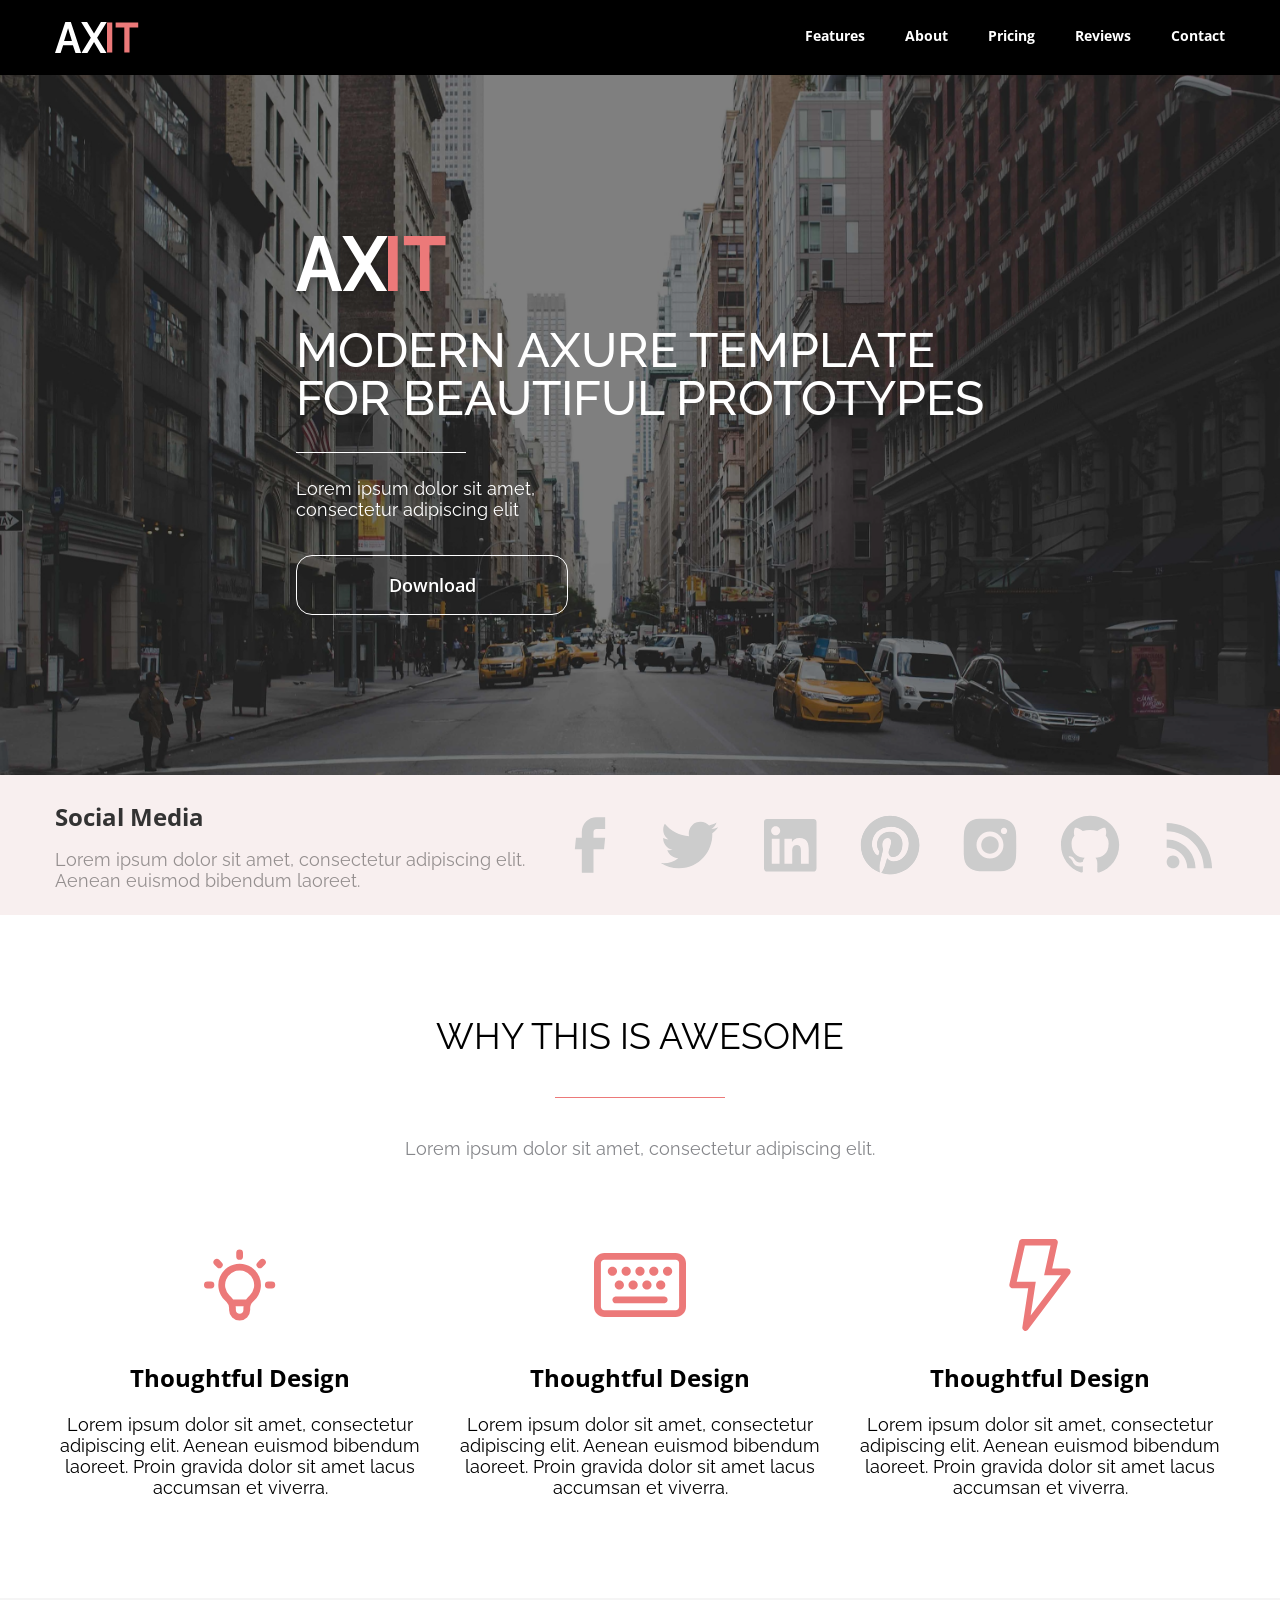
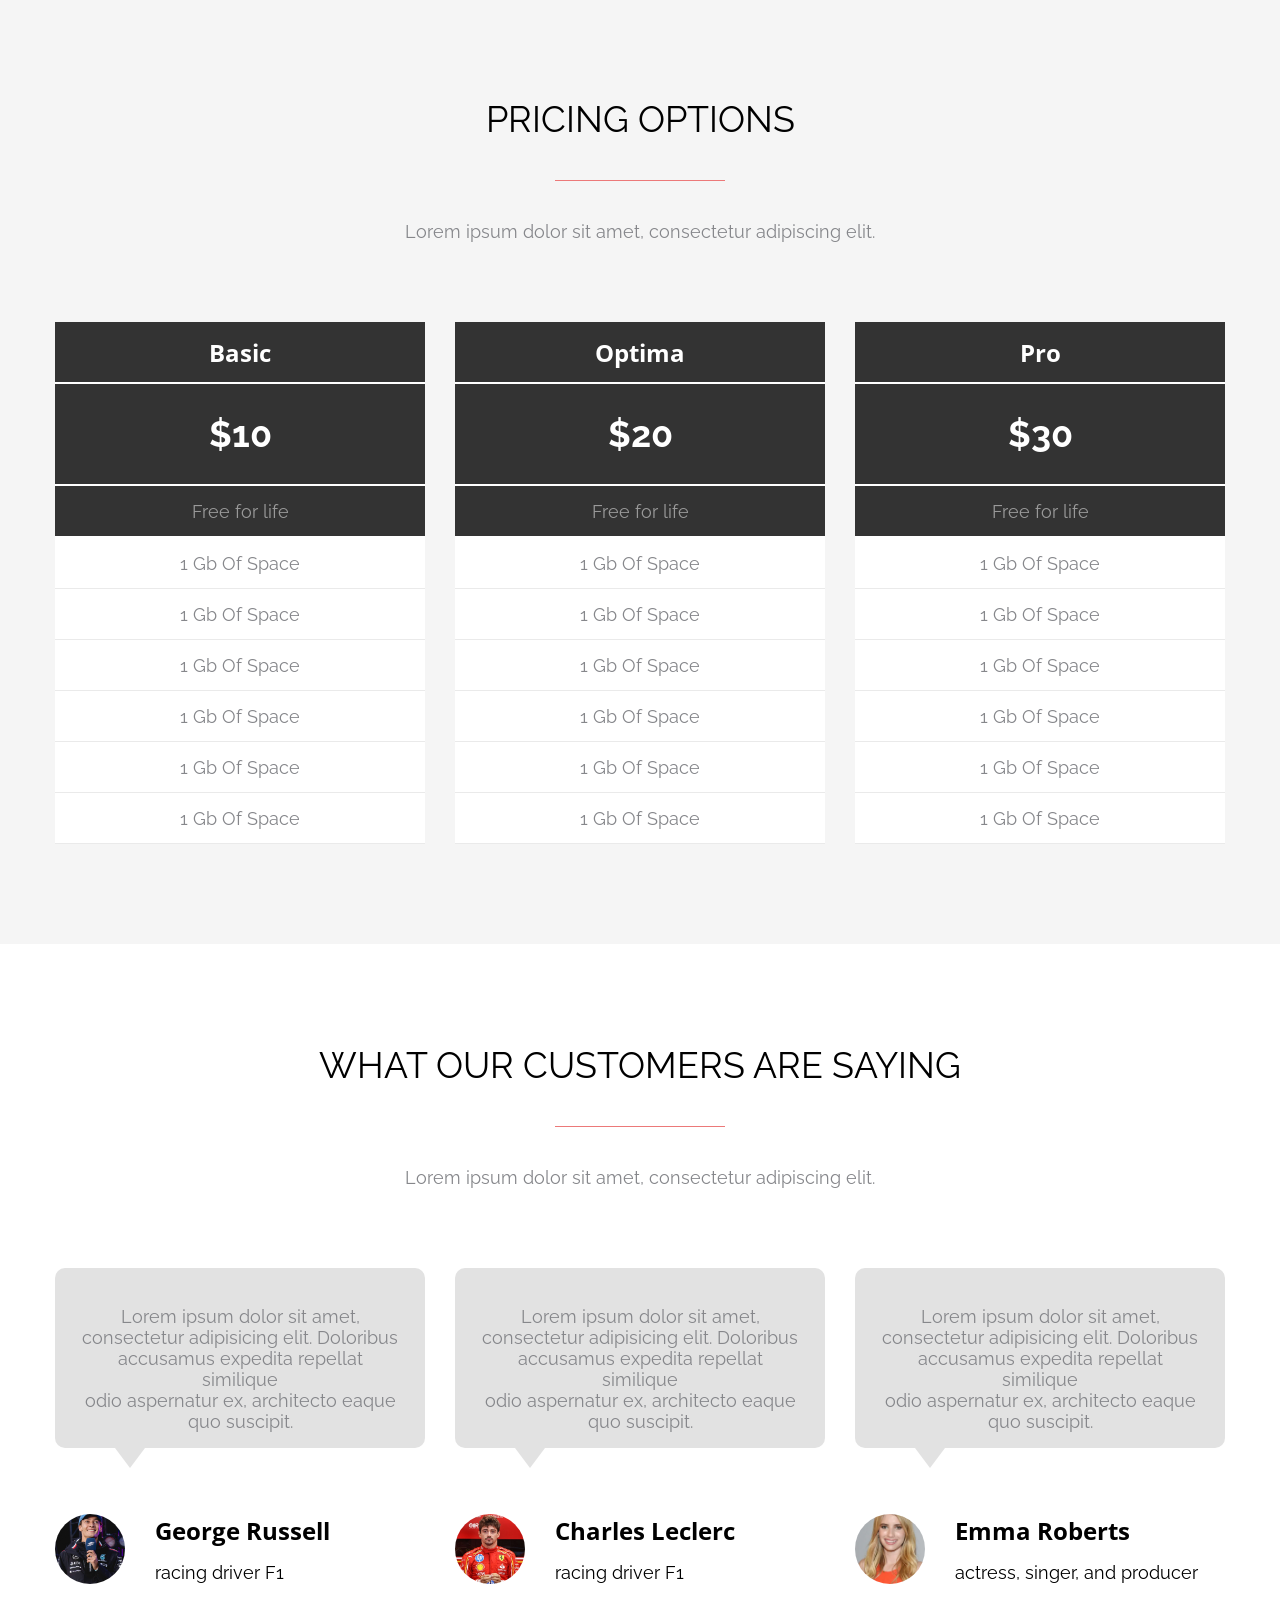
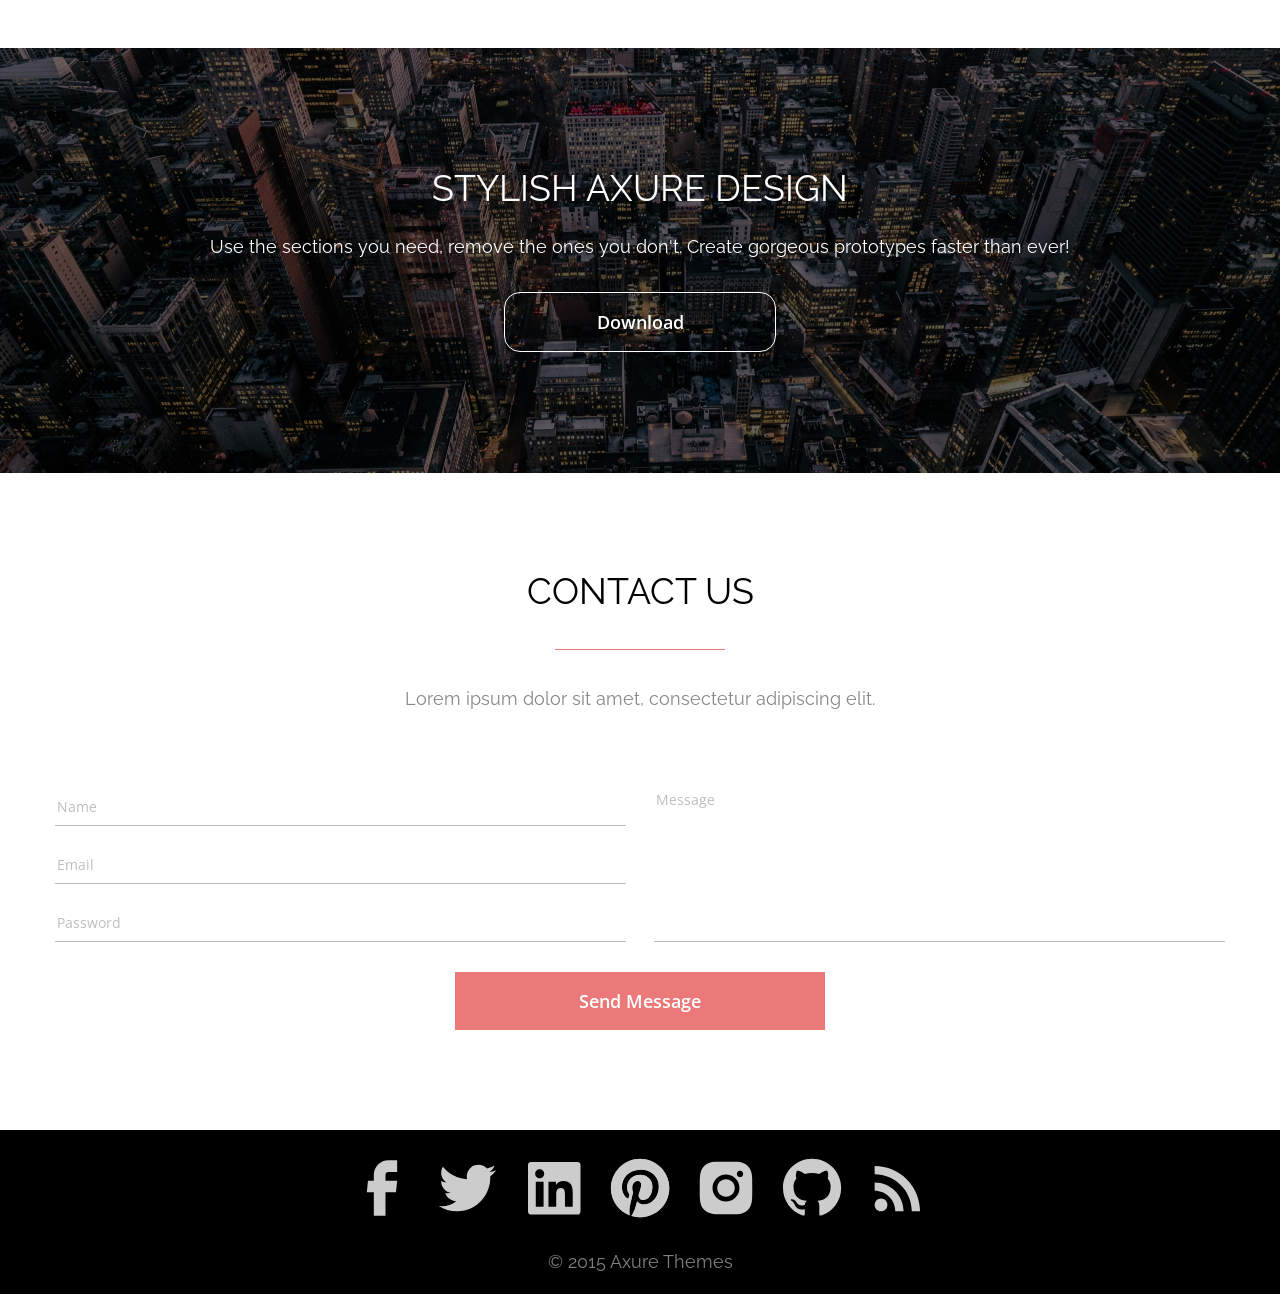
<file: homework2.html>
<!DOCTYPE html>
<html lang="en">
<head>
    <meta charset="UTF-8">
    <meta name="viewport" content="width=device-width, initial-scale=1.0">
    <title>Awesome Section</title>

    <link rel="preconnect" href="https://fonts.googleapis.com">
    <link rel="preconnect" href="https://fonts.gstatic.com" crossorigin>

    <link href="https://fonts.googleapis.com/css2?family=Open+Sans:wght@400;700&family=Raleway:wght@400&display=swap" rel="stylesheet">

    <link rel="stylesheet" href="11style.css/awes.css">
</head>
<body>
    <header class="header">
    <div class="container header__container">

        <a href="#" class="logo">
            <img src="11style.css/AXIT (1).svg" alt="AX" class="logo__part logo__part--white">
            <img src="11style.css/AXIT.it.svg" alt="IT" class="logo__part logo__part--pink">
        </a>

      <nav class="menu">
            <a href="#">Features</a>
            <a href="#">About</a>
            <a href="#">Pricing</a>
            <a href="#reviews">Reviews</a>
            <a href="#contact">Contact</a>
        </nav>
    </div>
</header>
    </div>
</header>
<section class="hero">
    <div class="hero__bg-wrap">
        <img src="11style.css/street.jpg.jpg" alt="" class="hero__bg-img">
        <div class="hero__overlay"></div>
    </div>

    <div class="container hero__container">
        <div class="hero__logo">
            <img src="11style.css/AXIT (1).svg" alt="AX" class="hero__logo-part hero__logo-part--white">
            <img src="11style.css/AXIT.it.svg" alt="IT" class="hero__logo-part hero__logo-part--pink">
        </div>

        <h1 class="hero__title">
            MODERN AXURE TEMPLATE<br>
            FOR BEAUTIFUL PROTOTYPES
        </h1>

        <div class="hero__divider"></div>

        <p class="hero__subtitle">
            Lorem ipsum dolor sit amet,<br>
            consectetur adipiscing elit
        </p>

        <a href="#" class="hero__btn">Download</a>
    </div>
</section>

<section class="social">
    <div class="container social__container">
        <div class="social__text">
            <h3 class="social__title">Social Media</h3>
            <p class="social__subtitle">
                Lorem ipsum dolor sit amet, consectetur adipiscing elit.<br>
                Aenean euismod bibendum laoreet.
            </p>
        </div>

        <div class="social__icons">
            <img src="11style.css/facebook_icon.svg" alt="facebook">
            <img src="11style.css/twitter_icon.svg" alt="twitter">
            <img src="11style.css/linkedin_icon.svg" alt="linkedin">
            <img src="11style.css/pinterest_icon.svg" alt="pinterest">
            <img src="11style.css/instagram_icon.svg" alt="instagram">
            <img src="11style.css/github_icon.svg" alt="github">
            <img src="11style.css/rss_icon.svg" alt="rss">
        </div>
    </div>
</section>

<section   class="awesome">
    <div class="container">

        <h2 class="awesome__title">
            WHY THIS IS AWESOME
        </h2>

        <div class="awesome__line"></div>

        <p class="awesome__subtitle">
            Lorem ipsum dolor sit amet, consectetur adipiscing elit.
        </p>

          <div class="awesome__cards">

            <div class="awesome__card">

                <img src="11style.css/about_icon_1.svg" alt="lamp" class="card-icon">

                <h3 class="card-title">
                    Thoughtful Design
                </h3>

                <p class="card-text">
                    Lorem ipsum dolor sit amet, consectetur adipiscing elit.
                    Aenean euismod bibendum laoreet. Proin gravida
                    dolor sit amet lacus accumsan et viverra.
                </p>

            </div>

            <div class="awesome__card">

                <img src="11style.css/Vector2.svg" alt="keyboard" class="card-icon">

                <h3 class="card-title">
                    Thoughtful Design
                </h3>

                <p class="card-text">
                    Lorem ipsum dolor sit amet, consectetur adipiscing elit.
                    Aenean euismod bibendum laoreet. Proin gravida
                    dolor sit amet lacus accumsan et viverra.
                </p>

            </div>

            <div class="awesome__card">

                <img src="11style.css/Vector.svg" alt="lightning" class="card-icon">

                <h3 class="card-title">
                    Thoughtful Design
                </h3>

                <p class="card-text">
                    Lorem ipsum dolor sit amet, consectetur adipiscing elit.
                    Aenean euismod bibendum laoreet. Proin gravida
                    dolor sit amet lacus accumsan et viverra.
                </p>

            </div>

        </div>

    </div>
</section>
<section class="pricing">
    <div class="container">

        <h2 class="pricing__title">
            PRICING OPTIONS
        </h2>

        <div class="pricing__line"></div>

        <p class="pricing__subtitle">
            Lorem ipsum dolor sit amet, consectetur adipiscing elit.
        </p>

        <div class="pricing__cards">

            <div class="pricing__card">
                <div class="pricing__header">Basic</div>
                <div class="pricing__price">$10</div>
                <div class="pricing__status">Free for life</div>

                <div class="pricing__feature">1 Gb Of Space</div>
                <div class="pricing__feature">1 Gb Of Space</div>
                <div class="pricing__feature">1 Gb Of Space</div>
                <div class="pricing__feature">1 Gb Of Space</div>
                <div class="pricing__feature">1 Gb Of Space</div>
                <div class="pricing__feature">1 Gb Of Space</div>
            </div>

                <div class="pricing__card">

    <div class="pricing__header">Optima</div>
                <div class="pricing__price">$20</div>
                <div class="pricing__status">Free for life</div>

                <div class="pricing__feature">1 Gb Of Space</div>
                <div class="pricing__feature">1 Gb Of Space</div>
                <div class="pricing__feature">1 Gb Of Space</div>
                <div class="pricing__feature">1 Gb Of Space</div>
                <div class="pricing__feature">1 Gb Of Space</div>
                <div class="pricing__feature">1 Gb Of Space</div>
            </div>

            <div class="pricing__card">
                <div class="pricing__header">Pro</div>
                <div class="pricing__price">$30</div>
                <div class="pricing__status">Free for life</div>

                <div class="pricing__feature">1 Gb Of Space</div>
                <div class="pricing__feature">1 Gb Of Space</div>
                <div class="pricing__feature">1 Gb Of Space</div>
                <div class="pricing__feature">1 Gb Of Space</div>
                <div class="pricing__feature">1 Gb Of Space</div>
                <div class="pricing__feature">1 Gb Of Space</div>
            </div>

        </div>

    </div>
</section>
    </div>
</section>

<section class="reviews" id="reviews">
    <div class="container">


        <h2 class="reviews__title">
            WHAT OUR CUSTOMERS ARE SAYING
        </h2>

        <div class="reviews__line"></div>

        <p class="reviews__subtitle">
            Lorem ipsum dolor sit amet, consectetur adipiscing elit.
        </p>

        <div class="reviews__cards">

            <div class="reviews__card">
                <div class="reviews__message">
                    Lorem ipsum dolor sit amet,<br>
                    consectetur adipisicing elit. Doloribus<br>
                    accusamus expedita repellat similique<br>
                    odio aspernatur ex, architecto eaque<br>
                    quo suscipit.
                </div>

                <div class="reviews__person">
                    <img src="11style.css/George.jpg" alt="George Russell">
                    <div>
                        <h3>George Russell</h3>
                        <p>racing driver F1</p>
                    </div>
                </div>
            </div>

            <div class="reviews__card">
                <div class="reviews__message">
                    Lorem ipsum dolor sit amet,<br>
                    consectetur adipisicing elit. Doloribus<br>
                    accusamus expedita repellat similique<br>
                    odio aspernatur ex, architecto eaque<br>
                    quo suscipit.
                </div>

                <div class="reviews__person">
                    <img src="11style.css/Leclerc.jpg" alt="Charles Leclerc">
                    <div>
                        <h3>Charles Leclerc</h3>
                        <p>racing driver F1</p>
                    </div>
                </div>
            </div>

            <div class="reviews__card">
                <div class="reviews__message">
                    Lorem ipsum dolor sit amet,<br>
                    consectetur adipisicing elit. Doloribus<br>
                    accusamus expedita repellat similique<br>
                    odio aspernatur ex, architecto eaque<br>
                    quo suscipit.
                </div>

                <div class="reviews__person">
                    <img src="11style.css/emma.webp" alt="Emma Roberts">
                    <div>
                        <h3>Emma Roberts</h3>
                        <p>actress, singer, and producer</p>
                    </div>
                </div>
            </div>

        </div>

    </div>
</section>
<section class="cta">
    <div class="cta__bg-wrap">
        <img src="11style.css/image.png" alt="" class="cta__bg-img">
        <div class="cta__overlay"></div>
    </div>

    <div class="container cta__container">
        <h2 class="cta__title">Stylish Axure Design</h2>

        <p class="cta__subtitle">
            Use the sections you need, remove the ones you don't.
            Create gorgeous prototypes faster than ever!
        </p>

        <a href="#" class="cta__btn">Download</a>
    </div>
</section>

<section class="contact" id="contact">
    <div class="container">

        <h2 class="contact__title">
            CONTACT US
        </h2>

        <div class="contact__line"></div>

        <p class="contact__subtitle">
            Lorem ipsum dolor sit amet, consectetur adipiscing elit.
        </p>

        <form class="contact__form">
            <div class="contact__columns">
                <div class="contact__column">
                    <input type="text" name="name" placeholder="Name" class="contact__input">
                    <input type="email" name="email" placeholder="Email" class="contact__input">
                    <input type="password" name="password" placeholder="Password" class="contact__input">
                </div>

                <div class="contact__column">
                    <textarea name="message" placeholder="Message" class="contact__textarea"></textarea>
                </div>
            </div>

            <button type="submit" class="contact__btn">Send Message</button>
        </form>

    </div>
</section>

<footer class="footer">
    <div class="footer__icons">
        <img src="11style.css/facebook_icon.svg" alt="facebook">
        <img src="11style.css/twitter_icon.svg" alt="twitter">
        <img src="11style.css/linkedin_icon.svg" alt="linkedin">
        <img src="11style.css/pinterest_icon.svg" alt="pinterest">
        <img src="11style.css/instagram_icon.svg" alt="instagram">
        <img src="11style.css/github_icon.svg" alt="github">
        <img src="11style.css/rss_icon.svg" alt="rss">
    </div>

    <p class="footer__text">
        © 2015 Axure Themes
    </p>
</footer>

</body>
</html>
</file>
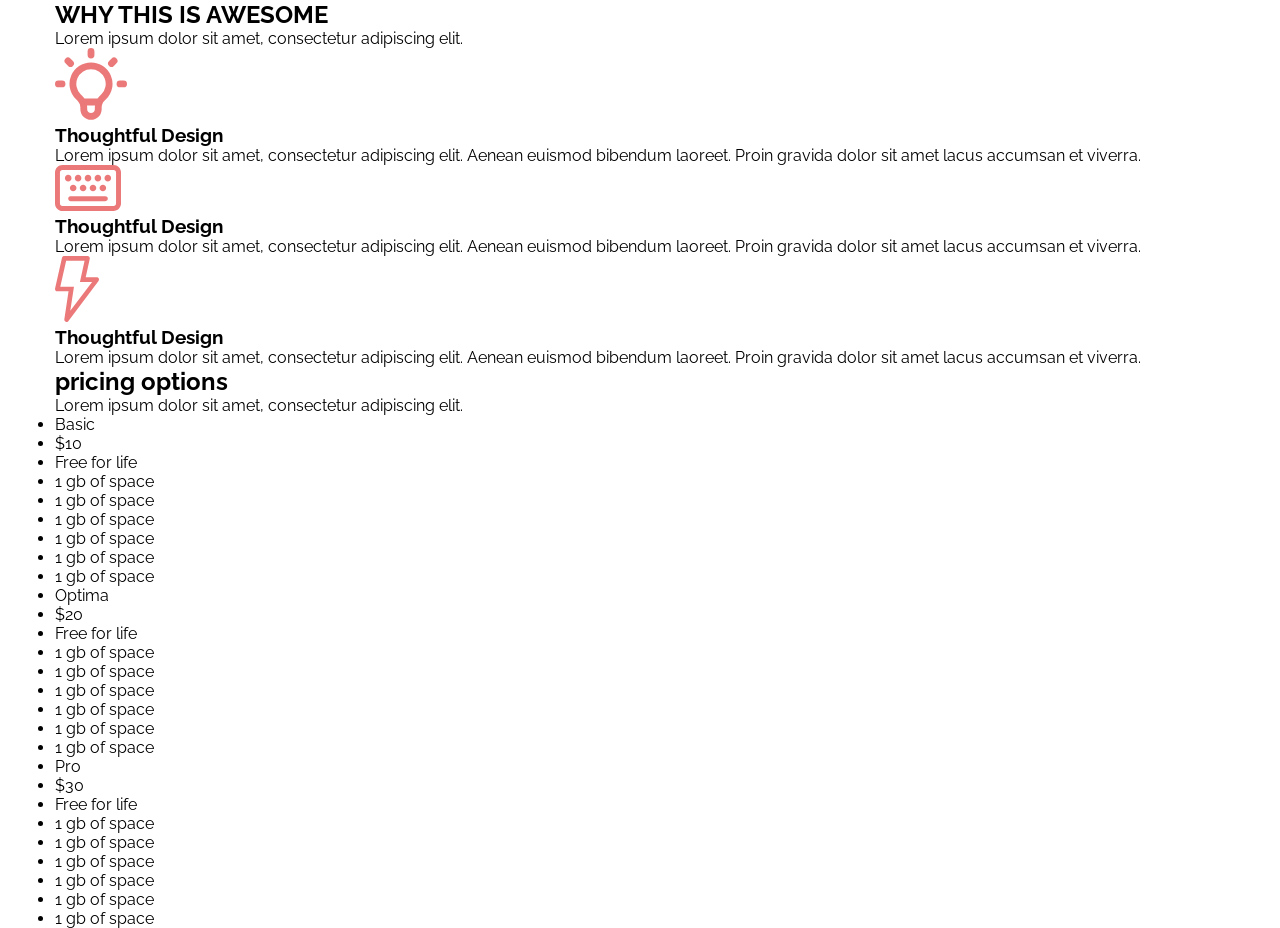
<file: idex.html>
<!DOCTYPE html>
<html lang="en">

<head>
    <meta charset="UTF-8">
    <meta name="viewport" content="width=device-width, initial-scale=1.0">
    <title>WHY THIS IS AWESOME</title>
    <link rel="stylesheet" href="style/style.css">
</head>

<body>
    <section class="section">
        <div class="container">
            <div class="section-intro">
                <h2 class="section-intro__title">WHY THIS IS AWESOME</h2>
                <div class="section-intro__line"></div>
                <p class="section-intro__text">Lorem ipsum dolor sit amet, consectetur adipiscing elit.</p>
            </div>
            <div class="section__items">
                <div class="section__item">
                    <svg class="section__icon" width="73" height="72" viewBox="0 0 73 72" fill="none"
                        xmlns="http://www.w3.org/2000/svg">
                        <path
                            d="M27.5475 53.983H44.4714M36.0113 3.41669V7.02856M59.0594 12.9376L56.4989 15.4912M68.606 35.9236H64.9844M7.03814 35.9236H3.4165M15.5236 15.4912L12.9631 12.9376M23.2051 48.6952C20.6731 46.1693 18.949 42.9515 18.2507 39.4484C17.5523 35.9454 17.9112 32.3145 19.2819 29.0148C20.6526 25.7152 22.9736 22.895 25.9514 20.9108C28.9292 18.9266 32.43 17.8676 36.0113 17.8676C39.5925 17.8676 43.0934 18.9266 46.0711 20.9108C49.0489 22.895 51.3699 25.7152 52.7406 29.0148C54.1113 32.3145 54.4702 35.9454 53.7719 39.4484C53.0735 42.9515 51.3494 46.1693 48.8174 48.6952L46.8327 50.6709C45.6981 51.8027 44.7981 53.1462 44.1842 54.6249C43.5702 56.1036 43.2543 57.6884 43.2545 59.2888V61.2067C43.2545 63.1226 42.4914 64.96 41.133 66.3147C39.7747 67.6694 37.9323 68.4305 36.0113 68.4305C34.0902 68.4305 32.2479 67.6694 30.8895 66.3147C29.5311 64.96 28.768 63.1226 28.768 61.2067V59.2888C28.768 56.0562 27.4787 52.9536 25.1898 50.6709L23.2051 48.6952Z"
                            stroke="#EC7979" stroke-width="6.83333" stroke-linecap="round" stroke-linejoin="round" />
                    </svg>
                    <h3 class="section__subtitle">Thoughtful Design</h3>
                    <p class="section__desc">Lorem ipsum dolor sit amet, consectetur adipiscing elit. Aenean euismod
                        bibendum laoreet. Proin gravida dolor sit amet lacus accumsan et viverra.</p>
                </div>
                <div class="section__item">
                    <svg class="section__icon" width="66" height="46" viewBox="0 0 66 46" fill="none"
                        xmlns="http://www.w3.org/2000/svg">
                        <path
                            d="M58.5731 0C60.5429 0 62.4319 0.778611 63.8247 2.16455C65.2175 3.55048 66 5.43021 66 7.39022V38.6098C66 40.5698 65.2175 42.4495 63.8247 43.8355C62.4319 45.2214 60.5429 46 58.5731 46H7.42686C6.45155 46 5.48579 45.8088 4.58472 45.4375C3.68365 45.0661 2.86492 44.5217 2.17528 43.8355C1.48563 43.1492 0.93857 42.3345 0.565336 41.4379C0.192101 40.5413 0 39.5803 0 38.6098V7.39022C0 5.43021 0.78247 3.55048 2.17528 2.16455C3.56808 0.778611 5.45713 0 7.42686 0H58.5731ZM58.5731 4.92681H7.42686C6.77028 4.92681 6.1406 5.18635 5.67633 5.64833C5.21206 6.11031 4.95124 6.73688 4.95124 7.39022V38.6098C4.95124 39.9696 6.06032 41.0732 7.42686 41.0732H58.5731C59.2297 41.0732 59.8594 40.8137 60.3237 40.3517C60.7879 39.8897 61.0488 39.2631 61.0488 38.6098V7.39022C61.0488 6.73688 60.7879 6.11031 60.3237 5.64833C59.8594 5.18635 59.2297 4.92681 58.5731 4.92681ZM15.6789 31.2031H50.3376C50.9648 31.2033 51.5686 31.4404 52.0269 31.8665C52.4852 32.2926 52.7639 32.876 52.8067 33.4986C52.8494 34.1213 52.6531 34.737 52.2572 35.2211C51.8614 35.7053 51.2956 36.0219 50.6743 36.107L50.3376 36.13H15.6789C15.0517 36.1298 14.4479 35.8927 13.9896 35.4666C13.5313 35.0405 13.2526 34.4571 13.2098 33.8345C13.1671 33.2118 13.3634 32.5961 13.7593 32.112C14.1551 31.6278 14.7209 31.3112 15.3422 31.2261L15.6789 31.2031ZM47.862 19.7072C48.7374 19.7072 49.577 20.0533 50.196 20.6693C50.815 21.2852 51.1628 22.1207 51.1628 22.9918C51.1628 23.8629 50.815 24.6983 50.196 25.3143C49.577 25.9303 48.7374 26.2763 47.862 26.2763C46.9865 26.2763 46.147 25.9303 45.5279 25.3143C44.9089 24.6983 44.5611 23.8629 44.5611 22.9918C44.5611 22.1207 44.9089 21.2852 45.5279 20.6693C46.147 20.0533 46.9865 19.7072 47.862 19.7072ZM28.0735 19.7072C28.949 19.7072 29.7885 20.0533 30.4076 20.6693C31.0266 21.2852 31.3743 22.1207 31.3743 22.9918C31.3743 23.8629 31.0266 24.6983 30.4076 25.3143C29.7885 25.9303 28.949 26.2763 28.0735 26.2763C27.1981 26.2763 26.3585 25.9303 25.7395 25.3143C25.1205 24.6983 24.7727 23.8629 24.7727 22.9918C24.7727 22.1207 25.1205 21.2852 25.7395 20.6693C26.3585 20.0533 27.1981 19.7072 28.0735 19.7072ZM18.171 19.7072C19.0465 19.7072 19.8861 20.0533 20.5051 20.6693C21.1241 21.2852 21.4719 22.1207 21.4719 22.9918C21.4719 23.8629 21.1241 24.6983 20.5051 25.3143C19.8861 25.9303 19.0465 26.2763 18.171 26.2763C17.2956 26.2763 16.456 25.9303 15.837 25.3143C15.218 24.6983 14.8702 23.8629 14.8702 22.9918C14.8702 22.1207 15.218 21.2852 15.837 20.6693C16.456 20.0533 17.2956 19.7072 18.171 19.7072ZM37.976 19.7072C38.8514 19.7072 39.691 20.0533 40.31 20.6693C40.9291 21.2852 41.2768 22.1207 41.2768 22.9918C41.2768 23.8629 40.9291 24.6983 40.31 25.3143C39.691 25.9303 38.8514 26.2763 37.976 26.2763C37.1006 26.2763 36.261 25.9303 35.642 25.3143C35.0229 24.6983 34.6752 23.8629 34.6752 22.9918C34.6752 22.1207 35.0229 21.2852 35.642 20.6693C36.261 20.0533 37.1006 19.7072 37.976 19.7072ZM13.2033 9.85362C14.0787 9.85362 14.9183 10.1997 15.5373 10.8156C16.1564 11.4316 16.5041 12.2671 16.5041 13.1382C16.5041 14.0093 16.1564 14.8447 15.5373 15.4607C14.9183 16.0767 14.0787 16.4227 13.2033 16.4227C12.3279 16.4227 11.4883 16.0767 10.8693 15.4607C10.2502 14.8447 9.90248 14.0093 9.90248 13.1382C9.90248 12.2671 10.2502 11.4316 10.8693 10.8156C11.4883 10.1997 12.3279 9.85362 13.2033 9.85362ZM23.0893 9.85362C23.9647 9.85362 24.8043 10.1997 25.4233 10.8156C26.0423 11.4316 26.3901 12.2671 26.3901 13.1382C26.3901 14.0093 26.0423 14.8447 25.4233 15.4607C24.8043 16.0767 23.9647 16.4227 23.0893 16.4227C22.2138 16.4227 21.3743 16.0767 20.7552 15.4607C20.1362 14.8447 19.7884 14.0093 19.7884 13.1382C19.7884 12.2671 20.1362 11.4316 20.7552 10.8156C21.3743 10.1997 22.2138 9.85362 23.0893 9.85362ZM32.9917 9.85362C33.8672 9.85362 34.7068 10.1997 35.3258 10.8156C35.9448 11.4316 36.2926 12.2671 36.2926 13.1382C36.2926 14.0093 35.9448 14.8447 35.3258 15.4607C34.7068 16.0767 33.8672 16.4227 32.9917 16.4227C32.1163 16.4227 31.2767 16.0767 30.6577 15.4607C30.0387 14.8447 29.6909 14.0093 29.6909 13.1382C29.6909 12.2671 30.0387 11.4316 30.6577 10.8156C31.2767 10.1997 32.1163 9.85362 32.9917 9.85362ZM42.8942 9.85362C43.7697 9.85362 44.6092 10.1997 45.2283 10.8156C45.8473 11.4316 46.195 12.2671 46.195 13.1382C46.195 14.0093 45.8473 14.8447 45.2283 15.4607C44.6092 16.0767 43.7697 16.4227 42.8942 16.4227C42.0188 16.4227 41.1792 16.0767 40.5602 15.4607C39.9412 14.8447 39.5934 14.0093 39.5934 13.1382C39.5934 12.2671 39.9412 11.4316 40.5602 10.8156C41.1792 10.1997 42.0188 9.85362 42.8942 9.85362ZM52.7967 9.85362C53.6721 9.85362 54.5117 10.1997 55.1307 10.8156C55.7498 11.4316 56.0975 12.2671 56.0975 13.1382C56.0975 14.0093 55.7498 14.8447 55.1307 15.4607C54.5117 16.0767 53.6721 16.4227 52.7967 16.4227C51.9213 16.4227 51.0817 16.0767 50.4627 15.4607C49.8436 14.8447 49.4959 14.0093 49.4959 13.1382C49.4959 12.2671 49.8436 11.4316 50.4627 10.8156C51.0817 10.1997 51.9213 9.85362 52.7967 9.85362Z"
                            fill="#EC7979" />
                    </svg>
                    <h3 class="section__subtitle">Thoughtful Design</h3>
                    <p class="section__desc">Lorem ipsum dolor sit amet, consectetur adipiscing elit. Aenean euismod
                        bibendum laoreet. Proin gravida dolor sit amet lacus accumsan et viverra.</p>
                </div>
                <div class="section__item">
                    <svg class="section__icon" width="44" height="66" viewBox="0 0 44 66" fill="none"
                        xmlns="http://www.w3.org/2000/svg">
                        <path
                            d="M10.7308 65.8114C10.2572 65.6078 9.86369 65.2494 9.61227 64.7927C9.36084 64.336 9.26586 63.8071 9.34231 63.2893L13.5542 35.3575H2.37647C2.0221 35.3672 1.67028 35.2939 1.34815 35.1432C1.02602 34.9925 0.742197 34.7684 0.518571 34.4882C0.294944 34.2081 0.137497 33.8793 0.0583768 33.5274C-0.0207433 33.1754 -0.0194209 32.8096 0.0622413 32.4583L7.00493 1.81582C7.1271 1.28846 7.42391 0.820076 7.84542 0.489504C8.26692 0.158932 8.78737 -0.0136382 9.31916 0.00084246H32.4615C32.8072 -0.000354887 33.1488 0.077363 33.4612 0.228286C33.7735 0.379208 34.0488 0.5995 34.2666 0.872974C34.4875 1.14954 34.6439 1.47353 34.724 1.82057C34.8042 2.16761 34.806 2.52865 34.7294 2.87652L30.7258 21.2149H41.7184C42.1521 21.214 42.5774 21.3373 42.9456 21.5706C43.3139 21.804 43.6104 22.1381 43.8012 22.5348C43.967 22.9156 44.0308 23.3343 43.9861 23.7484C43.9414 24.1624 43.7898 24.557 43.5466 24.892L13.4616 64.9629C13.2583 65.2699 12.9868 65.5238 12.6692 65.7039C12.3515 65.8841 11.9967 65.9856 11.6334 66C11.3237 65.9941 11.0178 65.9302 10.7308 65.8114ZM24.9402 25.9291L29.5687 4.71507H11.1705L5.2924 30.6433H18.9695L15.2899 54.8744L37.0899 25.9291H24.9402Z"
                            fill="#EC7979" />
                    </svg>
                    <h3 class="section__subtitle">Thoughtful Design</h3>
                    <p class="section__desc">Lorem ipsum dolor sit amet, consectetur adipiscing elit. Aenean euismod
                        bibendum laoreet. Proin gravida dolor sit amet lacus accumsan et viverra.</p>
                </div>
            </div>
        </div>
    </section>
    <section class="section section_pricing">
        <div class="container">
            <div class="section-intro">
                <h2 class="section-intro__title">pricing options</h2>
                <div class="section-intro__line"></div>
                <p class="section-intro__text section-intro__text_margin-bottom_79px">Lorem ipsum dolor sit amet,
                    consectetur adipiscing elit.</p>
            </div>
            <div class="section__table">
                <ul class="section__col">
                    <li class="section__col-subtitle">Basic</li>
                    <li class="section__col-price">$10</li>
                    <li class="section__col-text">Free for life</li>
                    <li class="section__col-item">1 gb of space</li>
                    <li class="section__col-item">1 gb of space</li>
                    <li class="section__col-item">1 gb of space</li>
                    <li class="section__col-item">1 gb of space</li>
                    <li class="section__col-item">1 gb of space</li>
                    <li class="section__col-item">1 gb of space</li>
                </ul>
                <ul class="section__col">
                    <li class="section__col-subtitle">Optima</li>
                    <li class="section__col-price">$20</li>
                    <li class="section__col-text">Free for life</li>
                    <li class="section__col-item">1 gb of space</li>
                    <li class="section__col-item">1 gb of space</li>
                    <li class="section__col-item">1 gb of space</li>
                    <li class="section__col-item">1 gb of space</li>
                    <li class="section__col-item">1 gb of space</li>
                    <li class="section__col-item">1 gb of space</li>
                </ul>
                <ul class="section__col">
                    <li class="section__col-subtitle">Pro</li>
                    <li class="section__col-price">$30</li>
                    <li class="section__col-text">Free for life</li>
                    <li class="section__col-item">1 gb of space</li>
                    <li class="section__col-item">1 gb of space</li>
                    <li class="section__col-item">1 gb of space</li>
                    <li class="section__col-item">1 gb of space</li>
                    <li class="section__col-item">1 gb of space</li>
                    <li class="section__col-item">1 gb of space</li>
                </ul>
            </div>
        </div>
    </section>
</body>

</html>
</file>
<file: css/style.css>
* {
    margin: 0;
    padding: 0;
    box-sizing: border-box;
}

body {
    font-family: "Raleway", sans-serif;
}

a {
    text-decoration: none;
}

.container {
    max-width: 1200px;
    margin: 0 auto;
    padding: 0 15px;
}

.header {
    background-color: #000000;
    padding: 22px 0;
}

.header__container {
    display: flex;
    align-items: center;
    justify-content: space-between;
}

.nav__list {
    display: flex;
    column-gap: 30px;
    list-style: none;
}

.nav__link {
    font-family: "Open Sans", sans-serif;
    font-size: 14px;
    line-height: 19px;
    font-weight: 700;
    color: #FFFFFF;
}

.social {
    background-color: #F5F5F5;
    padding: 32px 0 20px;
}

.social__container {
    display: flex;
    align-items: center;
    justify-content: space-between;
}

.social__info {
    max-width: 470px;
}

.social__title {
    font-family: "Open Sans", sans-serif;
    font-size: 24px;
    line-height: 33px;
    font-weight: 700;
    color: #333333;
}

.social__text {
    font-size: 18px;
    line-height: 21px;
    font-weight: 400;
    color: #333333;
    margin-top: 14px;
}

.social__icons {
    display: flex;
    column-gap: 30px;
}

.social__icon {
    width: 70px;
    height: 70px;
    display: flex;
    align-items: center;
    justify-content: center;
}

.awesome {
    padding: 100px 0;
    text-align: center;
}

.awesome__title {
    font-size: 36px;
    line-height: 42px;
    font-weight: 400;
    text-transform: uppercase;
    margin-bottom: 40px;
}

.awesome__line {
    max-width: 170px;
    border: 1px solid #EC7979;
    margin: 0 auto 40px;
}

.awesome__subtitle {
    font-size: 18px;
    line-height: 21px;
    font-weight: 400;
    color: #86878B;
    margin-bottom: 92px;
}

.awesome__items {
    display: flex;
    gap: 27px;
}

.awesome__item {
    max-width: 371px;
}

.awesome__icon {
    margin-bottom: 24px;
}

.awesome__name {
    font-family: "Open Sans", sans-serif;
    font-size: 24px;
    line-height: 33px;
    font-weight: 700;
    margin-bottom: 26px;
}

.awesome__text {
    font-size: 18px;
    line-height: 21px;
    font-weight: 400;
    color: #000000;
}

.pricing {
    background-color: #F5F5F5;
    padding: 82px 0;
    text-align: center;
}

.pricing__title {
    font-size: 36px;
    line-height: 42px;
    font-weight: 400;
    text-transform: uppercase;
    margin-bottom: 40px;
}

.pricing__line {
    max-width: 170px;
    border: 1px solid #EC7979;
    margin: 0 auto 40px;
}

.pricing__subtitle {
    font-size: 18px;
    line-height: 21px;
    font-weight: 400;
    color: #86878B;
    margin-bottom: 79px;
}

.pricing__items {
    display: flex;
    gap: 30px;
}

.pricing__item {
    max-width: 370px;
    width: 100%;
}

.pricing__name {
    background-color: #333333;
    padding: 13px 10px;
    font-family: "Open Sans", sans-serif;
    font-size: 24px;
    line-height: 34px;
    font-weight: 700;
    color: #FFFFFF;
    border: 2px solid #F5F5F5;
}

.pricing__price {
    background-color: #333333;
    padding: 29px 10px;
    font-size: 36px;
    line-height: 42px;
    font-weight: 700;
    color: #FFFFFF;
    border: 2px solid #F5F5F5;
}

.pricing__text {
    background-color: #333333;
    padding: 14px 10px;
    font-size: 18px;
    line-height: 22px;
    font-weight: 400;
    color: #86878B;
    border: 2px solid #F5F5F5;
}

.pricing__list {
    list-style: none;
}

.pricing__list-item {
    background-color: #FFFFFF;
    padding: 14px 10px;
    font-size: 18px;
    line-height: 22px;
    font-weight: 400;
    color: #86878B;
    border: 2px solid #F5F5F5;
}

.footer {
    background-color: #000000;
    padding: 35px 0 27px;
}

.footer__icons {
    display: flex;
    align-items: center;
    justify-content: center;
    column-gap: 33px;
    margin-bottom: 27px;
}

.footer__icon {
    width: 53px;
    height: 53px;
    display: flex;
    align-items: center;
    justify-content: center;
}

.footer__copyright {
    font-weight: 400;
    font-size: 18px;
    line-height: 21px;
    text-align: center;
    color: #D9D9D9;
}
</file>
<file: style/style.css>
@import url('https://fonts.googleapis.com/css2?family=Raleway:ital,wght@0,100..900;1,100..900&display=swap');

@import url('https://fonts.googleapis.com/css2?family=Open+Sans:ital,wght@0,300..800;1,300..800&family=Raleway:ital,wght@0,100..900;1,100..900&display=swap');

* {
    margin: 0;
    padding: 0;
    box-sizing: border-box;
}

body{
    font-family: "Raleway", sans-serif;
}
.header{
    background-color: #000000;
    padding: 22px 0;
}
.header__container{
    display: flex;
    justify-content: space-between;
    align-items: center;
}
.navigation__items{
    display:flex;
    column-gap: 30px;
    list-style: none;
}
.navigation__link{
    text-transform: capitalize;
    font-family: "Open Sans", sans-serif;
    font-size: 14px;
    line-height: 19px;
    font-weight: 700;
    color: #FFFFFF;
}
a{
    text-decoration: none;
}
.social-media{
    padding: 32px 0 20px;
    background-color: #F5F5F5;
}
.social-media__container{
    display: flex;
    justify-content: space-between;
    column-gap: 30px;
    align-items: center;
}
.social-media__description{
    max-width: 470px;
}
.social-media__title{
    text-transform: capitalize;
    font-family: "Open Sans", sans-serif;
    font-size: 24px;
    line-height: 33px;
    font-weight: 700;
    color: #333333;
}
.social-media__text{
    font-size: 18px;
    line-height: 21px;
    font-weight: 400;
    color: #333333;
}
.social-media__items{
    display: flex;
    column-gap: 30px;
}
.social-media__link{
    width: 70px;
    height: 70px;
    display:flex;
    align-items: center;
    justify-content: center;
}
.awesome{
    padding: 100px 0;
    text-align: center;
}
.awesome__items{
    display: flex;
    column-gap: 27px;
}
.awesome__item{
    max-width: 371px;
}
.awesome__icon{
    width: 92px;
    height: 92px;
    margin-bottom: 24px;
}
.awesome__subtitle{
    font-family: "Open Sans", sans-serif;
    font-size: 24px;
    line-height: 33px;
    font-weight: 700;
    margin-bottom: 26px;
}
.awesome__desc{
    font-size: 18px;
    line-height: 21px;
}
.pricing{
    background-color: #F5F5F5;
    padding: 82px 0 83px;
    text-align: center;
}
.container{
    max-width: 1200px;
    width: 100%;
    padding: 0 15px;
    margin:0 auto;
}
.intro{
    margin-bottom: 92px;
}
.intro__title{
    font-size: 36px;
    line-height: 42px;
    font-weight: 400;
    text-transform: uppercase;
    margin-bottom: 40px;
}
.intro__line{
    border: 1px solid #EC7979;
    max-width: 170px;
    margin: 0 auto 40px;
}
.intro__text{
    font-size: 18px;
    line-height: 21px;
    font-weight: 400;
    color:#86878B;
}
.intro__text_margin-bottom_79px{
    margin-bottom: 79px;
}
.pricing__table{
    display: flex;
    column-gap: 30px;
}
.pricing__col{
    display: inline-block;
    max-width: 370.49px;
    width: 100%;
    list-style: none;    
}
.pricing__col-subtitle{
    background-color: #333333;
    padding: 11px 0 12px;
    font-family: "Open Sans", sans-serif;
    font-weight: 700;
    font-size: 24px;
    line-height: 34px;
    color:#FFFFFF;
    border: 2px solid #F5F5F5;
}
.pricing__col-price{
    background-color: #333333;
    padding: 27px 0;
    font-weight: 700;
    font-size: 36px;
    line-height: 42px;
    color:#FFFFFF;
    border: 2px solid #F5F5F5;
}
.pricing__col-text{
    background-color: #333333;
    padding: 13px 0;
    font-weight: 400;
    font-size: 18px;
    line-height: 22px;
    color: rgba(255, 255, 255, 0.5);
    border: 2px solid #F5F5F5;
}
.pricing__col-item{
    padding: 13px 0;
    font-weight: 400;
    font-size: 18px;
    line-height: 22px;
    text-transform: capitalize;
    color: #86878B;
    background-color: #FFFFFF;
    border: 2px solid #F5F5F5;
}
.footer{
    background-color: #000000;
    padding: 35px 0 27px;
}
.footer__media-items{
    display: flex;
    justify-content: center;
    align-items: center;
    column-gap: 32.8px;
    margin-bottom: 27.8px;
}
.footer__media-link{
    width: 53.2px;
    height: 53.2px;
    display:flex;
    align-items: center;
    justify-content: center;
    
}
.copyright{
    color: rgba(217, 217, 217, 0.5);
    text-align: center;
    font-weight: 400;
    font-size: 18px;
    line-height: 21px;
}
</file>
<file: homework 6/style/style.css>
*{
    margin: 0;
    padding: 0;
    box-sizing: border-box;
}
a{
    text-decoration: none;
}
body{
    font-family: "Raleway", sans-serif;
} 

.container{
    max-width: 1200px;
    padding: 0px 15px;
    margin: 0 auto;
    
    
}

.header{
    background-color:#000000 ;
    padding: 22px 0px;

}
.header__container{
    display: flex;
    justify-content: space-between;
    align-items: center;
}

.header__links{
    display: flex;
    column-gap: 30px;
}
.header__link{
    font-family: "Open Sans", sans-serif;
    color:#FFFFFF ;
    font-size: 14px;
    font-weight: 700;
    line-height: 19px;
    text-align: center;
}

.banner{
    padding: 306px 0px 250px;
    background-image: url(../img/banner_bnr.jpg);
    background-position: center;
    background-repeat: no-repeat;
    background-size: cover;
    text-align:left ;
    position: relative;

}
.banner::before{
    content: "";
    display: block;
    width: 100%;
    height: 100%;
    background-color: rgba(0, 0, 0, 0.5);
    position: absolute;
    top: 0;
    left: 0;
}

.banner__container{
    max-width: 1200px;
    width: 100%;
    padding: 0 15px;
    position: relative;
}

.banner__logo{
    margin-bottom: 72px;
}

.banner__title{
    font-weight: 500;
    font-size: 48px;
    line-height: 56px;
    text-transform: uppercase;
    margin-bottom:  80px;
    color: rgba(255, 255, 255, 1);
    position: relative;
    max-width: 734px ;


}



.banner__title::after{
content: "";
display: inline-block;
width: 170px;
height: 2px;
background-color: #FFFFFF;
position: absolute;
top: 100%;
transform: translateY(40px  );
left: 0;
background-color: #FFFFFF;

}

.banner__text{
    font-size: 18px;
    line-height: 21px;
    font-weight: 400;
    color: rgba(255, 255, 255, 1);
    margin-bottom: 50px;
    max-width: 270px;
}

.banner__button{
    min-width: 270px;
    text-align: center;
    background-color: transparent;
    font-size: 18px;
    line-height: 25px;
    color: #FFFFFF;
    text-transform: capitalize;
    border: 2px #FFFFFF solid ;
    padding: 14px 0;
}

.social{
    padding: 32px 0 20px;
    background-color: #F5F5F5;
}

.social__container{
    display: flex;
    justify-content: space-between;
    align-items: center;
}

.social__info{
   max-width: 470px;
}

.social__title{
    font-family: "Open Sans", sans-serif;
    font-weight: 700;
    font-size: 24px;
    line-height: 33px;
    margin-bottom: 14px;
}
.social__text{
    font-weight: 400;
    font-size: 18px;
    line-height: 21px;
    opacity: 40%;
}
.social__links{
    display: flex;
    column-gap: 30px;
    align-items: center;
}
.social__link{
    width: 70px;
    height: 70px;
    display: flex;
    align-items: center;
    justify-content: center;
}

.social__link:hover{
    transform: scale(2);
}

.preview{
    padding: 100px 0;
}
.preview__container{
   
    text-align: center;
}
.preview__title{
    font-size: 36px;
    line-height: 42px;
    font-weight: 400;
    margin-bottom: 80px;
    position: relative;
    text-transform: uppercase;
}
 
.preview__title::after{
    content: " ";
    position: absolute;
    width: 170px;
    height: 2px;
    background-color: #EC7979;
    bottom: -40px;
    left: calc(50% - 85px);
}

.preview__text{
    font-size: 18px;
    line-height: 21px;
    font-weight: 400;
    margin-bottom: 92px;
    color: #86878B;
}
.preview__items{
    display: flex;
    justify-content: space-between;
    column-gap: 27px;
 
}



.item__icon{
    margin-bottom: 24px;
}
.item__title{
font-family: "Open Sans", sans-serif;
font-weight: 700;
font-size: 24px;
line-height: 33px;
margin-bottom: 26px;

}


.item__text{
    font-weight: 400;
    font-size: 18px;
    line-height: 21px;
}

.offer__container{
    text-align: center;
}

.offer{
    padding: 82px 0;
    background-color: #F5F5F5
}

.offer__title{
    text-transform: uppercase;
    line-height: 42px;
    font-size: 36px;
    font-weight: 400;
    margin-bottom: 80px;
    position: relative;
}

.offer__title::after{
    content: " ";
    position: absolute;
    width: 170px;
    height: 2px;
    background-color: #EC7979;
    bottom: -40px;
    left: calc(50% - 85px);
}
.offer__text{
    font-size: 18px;
    line-height: 21px;
    color: #86878B;
    margin-bottom: 79px;
}
.offer__lists{
    display: flex;
    column-gap: 30px;
 
}

.offer__list{
    max-width: 370px;
    width: 100%;
    list-style-type: none;
}

.list__title{
    font-family: "Open Sans", sans-serif;
    background-color:#333333 ;
    color: #FFFFFF;
    font-weight: 700;
    font-size: 24px;
    line-height: 34px;
    border: 2px #F5F5F5 solid;
    padding: 13px;
}

.list__amount{
    background-color:#333333 ;
    color: #FFFFFF;
    font-weight: 700;
    font-size: 36px;
    line-height: 42px;
    border: 2px #F5F5F5 solid;
    padding: 29px;
}

.list__text{
    color: #86878B;
    font-size: 18px;
    line-height: 22px;
    font-weight: 400;
    background-color: #333333;
    padding: 14px;
    border: 2px #F5F5F5 solid;
}

.list__item{
    border: 2px rgba(245, 245, 245, 1) solid;
    text-transform: capitalize;
    background-color: #FFFFFF;
    padding: 14px 10px;
    font-size: 18px;
    line-height: 22px;
    color: #86878B;
}
.review{
    padding: 82px 0;
}
.review__container{
    text-align: center;
    max-width: 1200px;
    width: 100%;
    padding: 0 15px;
    margin: 0 auto;
}
.review__title{
    font-size: 36px;
    line-height: 42px;
    font-weight: 400;
    margin-bottom: 80px;
    position: relative;
    text-transform: uppercase;
}

.review__title::after{
    content: " ";
    position: absolute;
    width: 170px;
    height: 2px;
    background-color: #EC7979;
    bottom: -40px;
    left: calc(50% - 85px);
}

.review__text{
    font-size: 18px;
    line-height: 21px;
    font-weight: 400;
    margin-bottom: 92px;
    color: #86878B
}
.review__comments{
    display: flex;
    column-gap: 30px;
}

.comment__textbox{
background-color:#E2E2E2 ;
border-radius: 10px;
margin-bottom: 66px;
padding: 38px 25px 37px;
position: relative;
}

.comment__textbox::after{
    content: '';
    display: inline-block;
    border: 15px solid transparent;
    border-top: 20px solid #E2E2E2;
    position: absolute;
    top: 100%;
    left: 70px
}

.comment__text{
color:#86878B ;
font-size: 18px;
line-height: 21px;
}

.comment__person-image{
    width: 70px;
    height: 70px;
    border-radius: 50%;
    object-fit: cover;

}
.comment__person-name{
    font-family: "Open Sans", sans-serif;
    font-weight: 700;
    font-size: 24px;
    line-height: 30px;
    margin-bottom: 18px;
}

.comment__person-position{
    font-size: 18px;
    line-height: 21px;
}

.comment__person{
    display:flex;
    column-gap: 29px;
}
.comment__info{
   text-align: left;
   flex-grow: 1 ;
}

.commentor__title{
    margin-bottom: 18px;
}

.comment__person-info{
    font-weight: 400;
    font-size: 18px;
    line-height: 21px;
}

.contact{
    padding: 121px 0;
    text-align: center;
}

.contact__container{
    text-align: center;
}

.contact__title{
    font-size: 36px;
    line-height: 42px;
    font-weight: 400;
    margin-bottom: 80px;
    position: relative;
    text-transform: uppercase
}

.contact__title::after{
    content: " ";
    position: absolute;
    width: 170px;
    height: 2px;
    background-color: #EC7979;
    bottom: -40px;
    left: 50%;
    transform: translateX(-50%);
}

.contact__text{
    font-size: 18px;
    line-height: 21px;
    font-weight: 400;
    margin-bottom: 89px;
    color: #86878B
}


.form__group{
    display:flex;
    column-gap: 30px;                    
    margin-bottom:50px;
}



.form__inputs{
    display:flex;
    flex-direction: column;
    row-gap:50px;
    flex-basis:571px;
}

.form__input{
    
    font-family: "Open Sans", sans-serif;
    font-size:14px;
    font-weight: 400;
    line-height: 19px;
    color:rgba(0, 0, 0, 1);
    border:none;
    border-bottom:1px solid rgba(189, 189, 189, 1);
    padding-bottom: 16px;
    
}

.form__input::placeholder{
    font-family: "Open Sans", sans-serif;
    font-size:14px;
    font-weight: 400;
    line-height: 19px;
    color:rgba(189, 189, 189, 1);
}



.form__textarea{
    flex-basis:571px;
    resize:none;
    font-family: "Open Sans", sans-serif;
    font-size:14px;
    font-weight: 400;
    line-height: 19px;
    color:rgba(0, 0, 0, 1);
    border: 1px solid transparent; 
    border-bottom:1px solid rgba(189, 189, 189, 1);
}

.form__textarea::placeholder{
    font-family: "Open Sans", sans-serif;
    font-size:14px;
    font-weight: 400;
    line-height: 19px;
    color:rgba(189, 189, 189, 1);
}

.form__btn{
    border:none;
    min-width:370px;
    padding:21px;
    background-color: rgba(236, 121, 121, 1);
    color:rgba(255, 255, 255, 1);
    font-size:18px;
    font-weight:600;
    line-height:25px;
    font-family: "Open Sans", sans-serif;
}

footer{
    background-color:#000000 ;
    padding: 35px 0 27px;
}

.footer__links{
    display: flex;
    justify-content: center;
    column-gap: 32px;
    margin-bottom: 27px ;
}

.footer__link{
    width: 53px;
    height: 53px;
    display: flex;
    align-items: center;
    justify-content: center;
}

.footer__link:hover{
    transform: scale(2);
}

.footer__text{
   font-weight: 400;
   font-size: 18px;
   line-height: 21px;
   color: #D9D9D980;
   opacity: 50%;
   text-align: center;
    
}.download{
    text-align: center;
    padding: 70px 0;
    background-image: url(../img/download__background.jpg);
    background-position: center;
    background-repeat: no-repeat;
    position: relative;
    background-size: cover;
}

.download::before{
    content: "";
    position: absolute;
    background-color: rgba(0, 0, 0, 0.5);
    top: 0;
    left: 0;
    width: 100%;
    height: 100%;
}

.download__container{
    position: relative;
   
} 

.download__title{
    font-weight: 400;
    line-height: 42px;
    font-size: 36px;
    color: #FFFFFF;
    margin-bottom: 80px;
}

.download__text{
    font-size: 18px;
    line-height: 21px;
    font-weight: 400;
    color: #FFFFFF;
    margin-bottom: 80px;
}

.download__link{
    font-family: "Open Sans", sans-serif;
    display: inline-block;
    line-height: 28px;
    font-size: 24px;
    font-weight: 600;
    color: #FFFFFF;
    border: 2px #FFFFFF solid;
    padding: 20px;
    min-width: 370px;
}

.download__link:hover {
    box-shadow: 0px 15px 30px whitesmoke;
}
</file>
<file: 11style.css/awes.css>
html {
    scroll-behavior: smooth;
}

body {
    margin: 0;
    background-color: #F5F5F5;
}

.container {
    max-width: 1170px;
    margin: 0 auto;
    padding: 0 15px;
}


.header {
    width: 100%;
    height: 75px;
    background-color: #000000;
}

.header__container {
    height: 75px;
    display: flex;
    align-items: center;
    justify-content: space-between;
}

.logo {
    display: flex;
    align-items: center;
    text-decoration: none;
}

.logo__part {
    display: block;
    height: 31px;
}

.logo__part--white {
    width: 52px;
}

.logo__part--pink {
    width: 32px;
}

.menu {
    display: flex;
    align-items: center;
    gap: 40px;
}

.menu a {
    font-family: "Open Sans", sans-serif;
    font-size: 14px;
    font-weight: 700;
    line-height: 19px;
    color: #FFFFFF;
    text-decoration: none;
    text-transform: capitalize;
}

.hero {
    position: relative;
    width: 100%;
    min-height: 700px;
    display: flex;
    align-items: center;
    overflow: hidden;
}

.hero__bg-wrap {
    position: absolute;
    top: 0;
    left: 0;
    width: 100%;
    height: 100%;
    z-index: 0;
}

.hero__bg-img {
    width: 100%;
    height: 100%;
    object-fit: cover;
    display: block;
}

.hero__overlay {
    position: absolute;
    top: 0;
    left: 0;
    width: 100%;
    height: 100%;
    background: #000000;
    opacity: 0.5;
}

.hero__container {
    position: relative;
    z-index: 1;
    padding: 80px 0;
}

.hero__logo {
    display: flex;
    align-items: center;
    width: 170px;
    height: 55px;
    margin-bottom: 35px;
    filter: drop-shadow(0px 4px 4px rgba(0, 0, 0, 0.25));
}

.hero__logo-part {
    height: 100%;
}

.hero__title {
    width: 100%;
    max-width: 734px;
    font-family: 'Raleway', sans-serif;
    font-weight: 500;
    font-size: 48px;
    line-height: 100%;
    letter-spacing: 0;
    text-transform: uppercase;
    color: #FFFFFF;
    margin: 0 0 30px 0;
}

.hero__divider {
    width: 170px;
    height: 0;
    border-top: 1px solid #FFFFFF;
    margin-bottom: 25px;
}

.hero__subtitle {
    width: 270px;
    font-family: 'Raleway', sans-serif;
    font-weight: 400;
    font-size: 18px;
    line-height: 21px;
    color: #FFFFFF;
    margin: 0 0 35px 0;
}

.hero__btn {
    display: flex;
    align-items: center;
    justify-content: center;
    width: 270px;
    height: 58px;
    border: 1px solid #FFFFFF;
    border-radius: 16px;
    font-family: 'Open Sans', sans-serif;
    font-weight: 600;
    font-size: 18px;
    text-align: center;
    text-transform: capitalize;
    color: #FFFFFF;
    text-decoration: none;
    transition: transform 0.3s ease, box-shadow 0.3s ease, background 0.3s ease;
}

.hero__btn:hover {
    transform: scale(1.05);
    box-shadow: 0px 8px 20px rgba(0, 0, 0, 0.35);
    background: rgba(255, 255, 255, 0.1);

}

.social {
    width: 100%;
    height: 140px;
    background-color: #F8EFEF;
}

.social__container {
    height: 140px;
    display: flex;
    justify-content: space-between;
    align-items: center;
}

.social__text {
    width: 470px;
}

.social__title {
    margin: 0 0 16px;
    font-family: "Open Sans", sans-serif;
    font-size: 24px;
    font-weight: 700;
    line-height: 33px;
    color: #333333;
    text-transform: capitalize;
}

.social__subtitle {
    margin: 0;
    font-family: "Raleway", sans-serif;
    font-size: 18px;
    font-weight: 400;
    line-height: 21px;
    color: rgba(0, 0, 0, 0.4);
}

.social__icons {
    display: flex;
    align-items: center;
    gap: 30px;
}

.social__icons img {
    display: block;
    width: 70px;
    height: 70px;
}

/* AWESOME */

.awesome {
    padding: 100px 0;
    background-color: #FFFFFF;
}

.awesome__title {
    margin: 0;
    font-family: "Raleway", sans-serif;
    font-size: 36px;
    font-weight: 400;
    line-height: 42px;
    text-align: center;
}

.awesome__line {
    width: 170px;
    height: 1px;
    background-color: #EC7979;
    margin: 40px auto;
}

.awesome__subtitle {
    margin: 0 0 80px;
    font-family: "Raleway", sans-serif;
    font-size: 18px;
    line-height: 21px;
    text-align: center;
    color: #86878B;
}

.awesome__cards {
    display: flex;
    justify-content: center;
    align-items: flex-start;
    gap: 30px;
}

.awesome__card {
    width: 370px;
    text-align: center;
}

.awesome__card img,
.card-icon {
    display: block;
    width: 92px;
    height: 92px;
    margin: 0 auto 30px;
}

.card-title {
    margin: 0 0 20px;
    font-family: "Open Sans", sans-serif;
    font-size: 24px;
    font-weight: 700;
    line-height: 33px;
}

.card-text {
    margin: 0;
    font-family: "Raleway", sans-serif;
    font-size: 18px;
    line-height: 21px;
}

/* PRICING */

.pricing {
    padding: 100px 0;
    background-color: #F5F5F5;
}

.pricing__title {
    margin: 0;
    font-family: "Raleway", sans-serif;
    font-size: 36px;
    font-weight: 400;
    line-height: 42px;
    text-align: center;
    text-transform: uppercase;
}

.pricing__line {
    width: 170px;
    height: 1px;
    background-color: #EC7979;
    margin: 40px auto;
}

.pricing__subtitle {
    margin: 0 0 80px;
    font-family: "Raleway", sans-serif;
    font-size: 18px;
    line-height: 21px;
    text-align: center;
    color: #86878B;
}

.pricing__cards {
    display: flex;
    justify-content: center;
    gap: 30px;
}

.pricing__card {
    width: 370px;
    text-align: center;
}

.pricing__card--active {
    margin-top: 20px;
}

.pricing__header {
    height: 60px;
    background-color: #333333;
    color: #FFFFFF;
    border-bottom: 2px solid #FFFFFF;
    font-family: "Open Sans", sans-serif;
    font-size: 24px;
    font-weight: 700;
    display: flex;
    justify-content: center;
    align-items: center;
}

.pricing__price {
    height: 100px;
    background-color: #333333;
    color: #FFFFFF;
    border-bottom: 2px solid #FFFFFF;
    font-family: "Raleway", sans-serif;
    font-size: 36px;
    font-weight: 700;
    display: flex;
    justify-content: center;
    align-items: center;
}

.pricing__status {
    height: 50px;
    background-color: #333333;
    color: rgba(255, 255, 255, 0.5);
    border-bottom: 2px solid #FFFFFF;
    font-family: "Raleway", sans-serif;
    font-size: 18px;
    display: flex;
    justify-content: center;
    align-items: center;
}

.pricing__feature {
    height: 50px;
    background-color: #FFFFFF;
    color: #86878B;
    border-bottom: 1px solid #EAEAEA;
    font-family: "Raleway", sans-serif;
    font-size: 18px;
    display: flex;
    justify-content: center;
    align-items: center;
}

.reviews {
    padding: 100px 0 64px;
    background-color: #FFFFFF;
}

.reviews__title {
    margin: 0;
    font-family: "Raleway", sans-serif;
    font-size: 36px;
    font-weight: 400;
    line-height: 42px;
    text-align: center;
    text-transform: uppercase;
}

.reviews__line {
    width: 170px;
    height: 1px;
    background-color: #EC7979;
    margin: 40px auto;
}

.reviews__subtitle {
    margin: 0 0 80px;
    font-family: "Raleway", sans-serif;
    font-size: 18px;
    line-height: 21px;
    text-align: center;
    color: #86878B;
}

.reviews__cards {
    display: flex;
    justify-content: center;
    gap: 30px;
}

.reviews__card {
    width: 370px;
}

.reviews__message {
    position: relative;
    width: 370px;
    height: 180px;
    box-sizing: border-box;
    padding: 38px 25px;
    background-color: #E2E2E2;
    border-radius: 10px;
    font-family: "Raleway", sans-serif;
    font-size: 18px;
    line-height: 21px;
    color: #86878B;
    text-align: center;
}

.reviews__message::after {
    content: "";
    position: absolute;
    left: 60px;
    bottom: -20px;
    width: 0;
    height: 0;
    border-left: 15px solid transparent;
    border-right: 15px solid transparent;
    border-top: 20px solid #E2E2E2;
}

.reviews__person {
    margin-top: 66px;
    display: flex;
    align-items: flex-start;
    gap: 30px;
}

.reviews__person img {
    display: block;
    width: 70px;
    height: 70px;
    border-radius: 50%;
    object-fit: cover;
    object-position: center;
}

.reviews__person h3 {
    margin: 0 0 15px;
    font-family: "Open Sans", sans-serif;
    font-size: 24px;
    font-weight: 700;
    line-height: 33px;
}

.reviews__person p {
    margin: 0;
    font-family: "Raleway", sans-serif;
    font-size: 18px;
    line-height: 21px;
}
.footer {
    width: 100%;
    height: 164px;
    background-color: #000000;
    display: flex;
    flex-direction: column;
    justify-content: center;
    align-items: center;
    gap: 28px;
}

.footer__icons {
    display: flex;
    justify-content: center;
    align-items: center;
    gap: 16px;
}

.footer__icons img {
    display: block;
    width: 70px;
    height: 70px;
}

.footer__text {
    margin: 0;
    font-family: "Raleway", sans-serif;
    font-size: 18px;
    line-height: 21px;
    color: rgba(255, 255, 255, 0.5);
    text-align: center;
}

.cta {
    position: relative;
    width: 100%;
    min-height: 425px;
    display: flex;
    align-items: center;
    overflow: hidden;
}

.cta__bg-wrap {
    position: absolute;
    top: 0;
    left: 0;
    width: 100%;
    height: 100%;
    z-index: 0;
}

.cta__bg-img {
    width: 100%;
    height: 100%;
    object-fit: cover;
    display: block;
}

.cta__overlay {
    position: absolute;
    top: 0;
    left: 0;
    width: 100%;
    height: 100%;
    background: #000000;
    opacity: 0.5;
}

.cta__container {
    position: relative;
    z-index: 1;
    text-align: center;
    padding: 80px 0;
}

.cta__title {
    margin: 0 0 30px;
    font-family: 'Raleway', sans-serif;
    font-weight: 400;
    font-size: 36px;
    line-height: 100%;
    text-transform: uppercase;
    color: #FFFFFF;
}

.cta__subtitle {
    margin: 0 0 35px;
    font-family: 'Raleway', sans-serif;
    font-weight: 400;
    font-size: 18px;
    line-height: 21px;
    color: #FFFFFF;
}

.cta__btn {
    display: inline-flex;
    align-items: center;
    justify-content: center;
    width: 270px;
    height: 58px;
    border: 1px solid #FFFFFF;
    border-radius: 16px;
    font-family: 'Open Sans', sans-serif;
    font-weight: 600;
    font-size: 18px;
    text-align: center;
    text-transform: capitalize;
    color: #FFFFFF;
    text-decoration: none;
    transition: transform 0.3s ease, box-shadow 0.3s ease, background 0.3s ease;
}

.cta__btn:hover {
    transform: scale(1.05);
    box-shadow: 0px 8px 20px rgba(0, 0, 0, 0.35);
    background: rgba(255, 255, 255, 0.1);
}


.contact {
    padding: 100px 0;
    background-color: #FFFFFF;
}

.contact__title {
    margin: 0;
    font-family: 'Raleway', sans-serif;
    font-weight: 400;
    font-size: 36px;
    line-height: 100%;
    text-align: center;
    text-transform: uppercase;
    color: #000000;
}

.contact__line {
    width: 170px;
    height: 0;
    border-top: 1px solid #EC7979;
    margin: 40px auto;
}

.contact__subtitle {
    margin: 0 0 80px;
    font-family: 'Raleway', sans-serif;
    font-weight: 400;
    font-size: 18px;
    line-height: 100%;
    text-align: center;
    color: #86878B;
}

.contact__form {
    max-width: 1170px;
    margin: 0 auto;
}

.contact__columns {
    display: flex;
    gap: 28px;
    margin-bottom: 30px;
}

.contact__column {
    flex: 1;
    display: flex;
    flex-direction: column;
    gap: 20px;
}

.contact__input {
    width: 100%;
    height: 38px;
    box-sizing: border-box;
    border: none;
    border-bottom: 1px solid #BDBDBD;
    font-family: 'Open Sans', sans-serif;
    font-size: 14px;
    color: #333333;
    outline: none;
}

.contact__input::placeholder {
    color: #BDBDBD;
}

.contact__textarea {
    width: 100%;
    height: 100%;
    min-height: 116px;
    box-sizing: border-box;
    border: none;
    border-bottom: 1px solid #BDBDBD;
    font-family: 'Open Sans', sans-serif;
    font-size: 14px;
    color: #333333;
    outline: none;
    resize: none;
}

.contact__textarea::placeholder {
    color: #BDBDBD;
}

.contact__btn {
    display: block;
    width: 370px;
    height: 58px;
    margin: 0 auto;
    border: none;
    border-radius: 0;
    background-color: #EC7979;
    font-family: 'Open Sans', sans-serif;
    font-weight: 600;
    font-size: 18px;
    text-align: center;
    text-transform: capitalize;
    color: #FFFFFF;
    cursor: pointer;
    transition: transform 0.3s ease, box-shadow 0.3s ease, background-color 0.3s ease;
}

.contact__btn:hover {
    transform: scale(1.05);
    box-shadow: 0px 8px 20px rgba(0, 0, 0, 0.25);
    background-color: #e36767;
}

 MOBILE

@media (max-width: 768px) {

    .container {
        padding: 0 20px;
    }

   .header__container {
    padding: 15px 0;
}

.menu {
    gap: 10px;
}

.menu a {
    font-size: 12px;
}

.logo__part--white {
    width: 40px;
}

.logo__part--pink {
    width: 25px;
}
    .hero {
        min-height: 500px;
    }

    .hero__container {
        text-align: center;
        padding: 50px 0;
    }

    .hero__logo {
        margin: 0 auto 25px;
    }

    .hero__title {
        font-size: 28px;
        max-width: 100%;
    }

    .hero__divider {
        margin: 0 auto 20px;
    }

    .hero__subtitle {
        width: 100%;
        margin: 0 auto 25px;
    }

    .hero__btn {
        margin: 0 auto;
    }

    .social {
        height: auto;
    }

    .social__container {
        height: auto;
        flex-direction: column;
        text-align: center;
        padding: 30px 0;
        gap: 20px;
    }

    .social__text {
        width: 100%;
    }

    .social__icons {
        flex-wrap: wrap;
        justify-content: center;
        gap: 15px;
    }

    .social__icons img {
        width: 50px;
        height: 50px;
    }

    .awesome {
        padding: 60px 0;
    }

    .awesome__title {
        font-size: 26px;
    }

    .awesome__subtitle {
        margin-bottom: 50px;
    }

    .awesome__cards {
        flex-direction: column;
        align-items: center;
        gap: 40px;
    }

    .awesome__card {
        width: 100%;
        max-width: 370px;
    }

    .pricing {
        padding: 60px 0;
    }

    .pricing__title {
        font-size: 26px;
    }

    .pricing__subtitle {
        margin-bottom: 50px;
    }

    .pricing__cards {
        flex-direction: column;
        align-items: center;
        gap: 30px;
    }

    .pricing__card {
        width: 100%;
        max-width: 370px;
    }

    .pricing__card--active {
        margin-top: 0;
    }

    .reviews {
        padding: 60px 0 40px;
    }

    .reviews__title {
        font-size: 26px;
    }

    .reviews__subtitle {
        margin-bottom: 50px;
    }

    .reviews__cards {
        flex-direction: column;
        align-items: center;
        gap: 50px;
    }

    .reviews__card {
        width: 100%;
        max-width: 370px;
    }

    .cta {
        min-height: 320px;
    }

    .cta__title {
        font-size: 26px;
    }

    .cta__btn {
        margin: 0 auto;
    }

    .contact {
        padding: 60px 0;
    }

    .contact__title {
        font-size: 26px;
    }

    .contact__subtitle {
        margin-bottom: 50px;
    }

    .contact__columns {
        flex-direction: column;
        gap: 20px;
    }

    .contact__textarea {
        min-height: 116px;
    }

    .contact__btn {
        width: 100%;
        max-width: 370px;
    }

    .footer {
        height: auto;
        padding: 40px 20px;
        gap: 20px;
    }

    .footer__icons {
        flex-wrap: wrap;
        gap: 12px;
    }

    .footer__icons img {
        width: 50px;
        height: 50px;
    }
}

 PHONES (max-width: 480px) */

@media (max-width: 480px) {

    .hero__title {
        font-size: 24px;
    }

    .hero__subtitle,
    .hero__divider,
    .hero__btn {
        width: 100%;
        max-width: 270px;
    }

    .awesome__title,
    .pricing__title,
    .reviews__title,
    .contact__title,
    .cta__title {
        font-size: 22px;
    }

    .pricing__card,
    .reviews__card,
    .awesome__card {
        width: 100%;
    }
}

.menu a {
    position: relative;
    padding-bottom: 4px;
}

.menu a::after {
    content: "";
    position: absolute;
    left: 0;
    bottom: 0;
    width: 100%;
    height: 2px;
    background-color: #EC7979;
    transform: scaleX(0);
    transform-origin: left;
    transition: transform 0.3s ease;
}

.menu a:hover::after {
    transform: scaleX(1);
}


@keyframes fadeInUp {
    from {
        opacity: 0;
        transform: translateY(20px);
    }
    to {
        opacity: 1;
        transform: translateY(0);
    }
}

.hero__logo {
    opacity: 0;
    animation: fadeInUp 0.6s ease forwards;
    animation-delay: 0.1s;
}

.hero__title {
    opacity: 0;
    animation: fadeInUp 0.6s ease forwards;
    animation-delay: 0.3s;
}

.hero__divider {
    opacity: 0;
    animation: fadeInUp 0.6s ease forwards;
    animation-delay: 0.5s;
}

.hero__subtitle {
    opacity: 0;
    animation: fadeInUp 0.6s ease forwards;
    animation-delay: 0.6s;
}

.hero__btn {
    opacity: 0;
    animation: fadeIn 0.6s ease forwards;
    animation-delay: 0.7s;
}

@media (prefers-reduced-motion: reduce) {
    .hero__logo,
    .hero__title,
    .hero__divider,
    .hero__subtitle,
    .hero__btn {
        opacity: 1;
        animation: none;
    }
}
@keyframes fadeIn {
    from {
        opacity: 0;
    }
    to {
        opacity: 1;
    }
}
</file>
